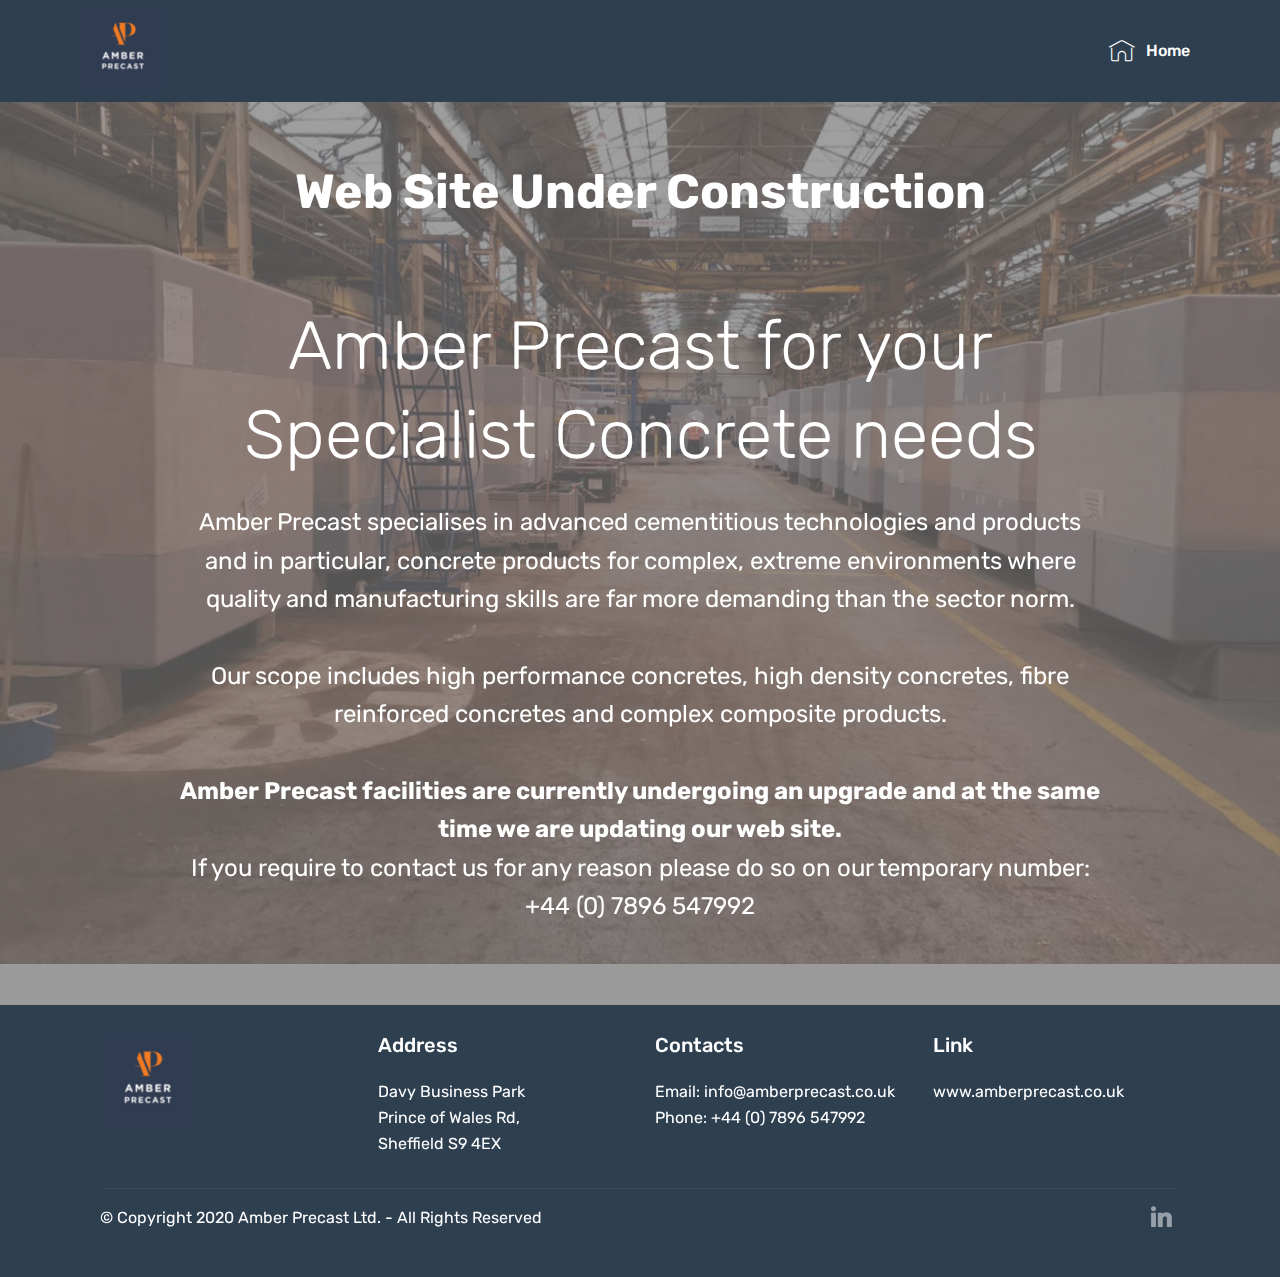
<file: index.html>
<!DOCTYPE html>
<html  >
<head>
  <!-- Site made with Mobirise Website Builder v4.11.6, https://mobirise.com -->
  <meta charset="UTF-8">
  <meta http-equiv="X-UA-Compatible" content="IE=edge">
  <meta name="generator" content="Mobirise v4.11.6, mobirise.com">
  <meta name="twitter:card" content="summary_large_image"/>
<meta name="twitter:image:src" content="assets/images/index-meta.jpg"/>
<meta property="og:image" content="assets/images/index-meta.jpg"/>
<meta name="twitter:title" content="Home"/>
<meta name="viewport" content="width=device-width, initial-scale=1, minimum-scale=1">
  <link rel="shortcut icon" href="assets/images/apl-logo-2-no-group-174x174.png" type="image/x-icon">
  <meta name="description" content="">
  
  <title>Home</title>
  <link rel="stylesheet" href="assets/web/assets/mobirise-icons/mobirise-icons.css">
  <link rel="stylesheet" href="assets/bootstrap/css/bootstrap.min.css">
  <link rel="stylesheet" href="assets/bootstrap/css/bootstrap-grid.min.css">
  <link rel="stylesheet" href="assets/bootstrap/css/bootstrap-reboot.min.css">
  <link rel="stylesheet" href="assets/socicon/css/styles.css">
  <link rel="stylesheet" href="assets/tether/tether.min.css">
  <link rel="stylesheet" href="assets/dropdown/css/style.css">
  <link rel="stylesheet" href="assets/theme/css/style.css">
  <link rel="preload" as="style" href="assets/mobirise/css/mbr-additional.css"><link rel="stylesheet" href="assets/mobirise/css/mbr-additional.css" type="text/css">
  
  
  
</head>
<body>
  <section class="menu cid-rN2fuoly5j" once="menu" id="menu1-h">

    

    <nav class="navbar navbar-expand beta-menu navbar-dropdown align-items-center navbar-toggleable-sm">
        <button class="navbar-toggler navbar-toggler-right" type="button" data-toggle="collapse" data-target="#navbarSupportedContent" aria-controls="navbarSupportedContent" aria-expanded="false" aria-label="Toggle navigation">
            <div class="hamburger">
                <span></span>
                <span></span>
                <span></span>
                <span></span>
            </div>
        </button>
        <div class="menu-logo">
            <div class="navbar-brand">
                <span class="navbar-logo">
                    
                         <img src="assets/images/apl-logo-2-no-group-174x174.png" alt="APL" title="Amber Precast" style="height: 5.4rem;">
                    
                </span>
                
            </div>
        </div>
        <div class="collapse navbar-collapse" id="navbarSupportedContent">
            <ul class="navbar-nav nav-dropdown nav-right" data-app-modern-menu="true"><li class="nav-item">
                    <a class="nav-link link text-white display-4" href="index.html">
                        <span class="mbri-home mbr-iconfont mbr-iconfont-btn"></span>Home</a>
                </li></ul>
            
        </div>
    </nav>
</section>

<section class="engine"><a href="https://mobirise.info/q">free responsive web templates</a></section><section class="cid-qTkA127IK8 mbr-fullscreen mbr-parallax-background" id="header2-1">

    

    <div class="mbr-overlay" style="opacity: 0.7; background-color: rgb(118, 118, 118);"></div>

    <div class="container align-center">
        <div class="row justify-content-md-center">
            <div class="mbr-white col-md-10">
                <h1 class="mbr-section-title mbr-bold pb-3 mbr-fonts-style display-2">
                    <br><br>Web Site Under Construction<br><br></h1>
                <h3 class="mbr-section-subtitle align-center mbr-light pb-3 mbr-fonts-style display-1">Amber Precast for your Specialist Concrete needs</h3>
                <p class="mbr-text pb-3 mbr-fonts-style display-5">Amber Precast specialises in advanced cementitious technologies and products and in particular, concrete products for complex, extreme environments where quality and manufacturing skills are far more demanding than the sector norm. <br><br>Our scope includes high performance concretes, high density concretes, fibre reinforced concretes and complex composite products.<br><br><strong>Amber Precast facilities are currently undergoing an upgrade and at the same time we are updating our web site.</strong><br>If you require to contact us for any reason please do so on our temporary number: +44 (0) 7896 547992
                </p>
                
            </div>
        </div>
    </div>
    
</section>

<section class="cid-qTkAaeaxX5" id="footer1-2">

    

    

    <div class="container">
        <div class="media-container-row content text-white">
            <div class="col-12 col-md-3">
                <div class="media-wrap">
                    <a href="page6.html">
                        <img src="assets/images/apl-logo-2-no-group-194x194.png" alt="Mobirise" title="">
                    </a>
                </div>
            </div>
            <div class="col-12 col-md-3 mbr-fonts-style display-7">
                <h5 class="pb-3">
                    Address
                </h5>
                <p class="mbr-text">Davy Business Park<br>Prince of Wales Rd, <br>Sheffield S9 4EX</p>
            </div>
            <div class="col-12 col-md-3 mbr-fonts-style display-7">
                <h5 class="pb-3">
                    Contacts
                </h5>
                <p class="mbr-text">
                    Email: info@amberprecast.co.uk&nbsp;<br>Phone: +44 (0) 7896 547992&nbsp;<br><br></p>
            </div>
            <div class="col-12 col-md-3 mbr-fonts-style display-7">
                <h5 class="pb-3">Link</h5>
                <p class="mbr-text">www.amberprecast.co.uk</p>
            </div>
        </div>
        <div class="footer-lower">
            <div class="media-container-row">
                <div class="col-sm-12">
                    <hr>
                </div>
            </div>
            <div class="media-container-row mbr-white">
                <div class="col-sm-6 copyright">
                    <p class="mbr-text mbr-fonts-style display-7">
                        © Copyright 2020 Amber Precast Ltd. - All Rights Reserved
                    </p>
                </div>
                <div class="col-md-6">
                    <div class="social-list align-right">
                        <div class="soc-item">
                            <a href="https://www.linkedin.com/company/amber-precast-ltd" target="_blank">
                                <span class="mbr-iconfont mbr-iconfont-social socicon-linkedin socicon"></span>
                            </a>
                        </div>
                        
                        
                        
                        
                        
                    </div>
                </div>
            </div>
        </div>
    </div>
</section>


  <script src="assets/web/assets/jquery/jquery.min.js"></script>
  <script src="assets/popper/popper.min.js"></script>
  <script src="assets/bootstrap/js/bootstrap.min.js"></script>
  <script src="assets/tether/tether.min.js"></script>
  <script src="assets/dropdown/js/nav-dropdown.js"></script>
  <script src="assets/dropdown/js/navbar-dropdown.js"></script>
  <script src="assets/touchswipe/jquery.touch-swipe.min.js"></script>
  <script src="assets/parallax/jarallax.min.js"></script>
  <script src="assets/smoothscroll/smooth-scroll.js"></script>
  <script src="assets/theme/js/script.js"></script>
  
  
</body>
</html>
</file>
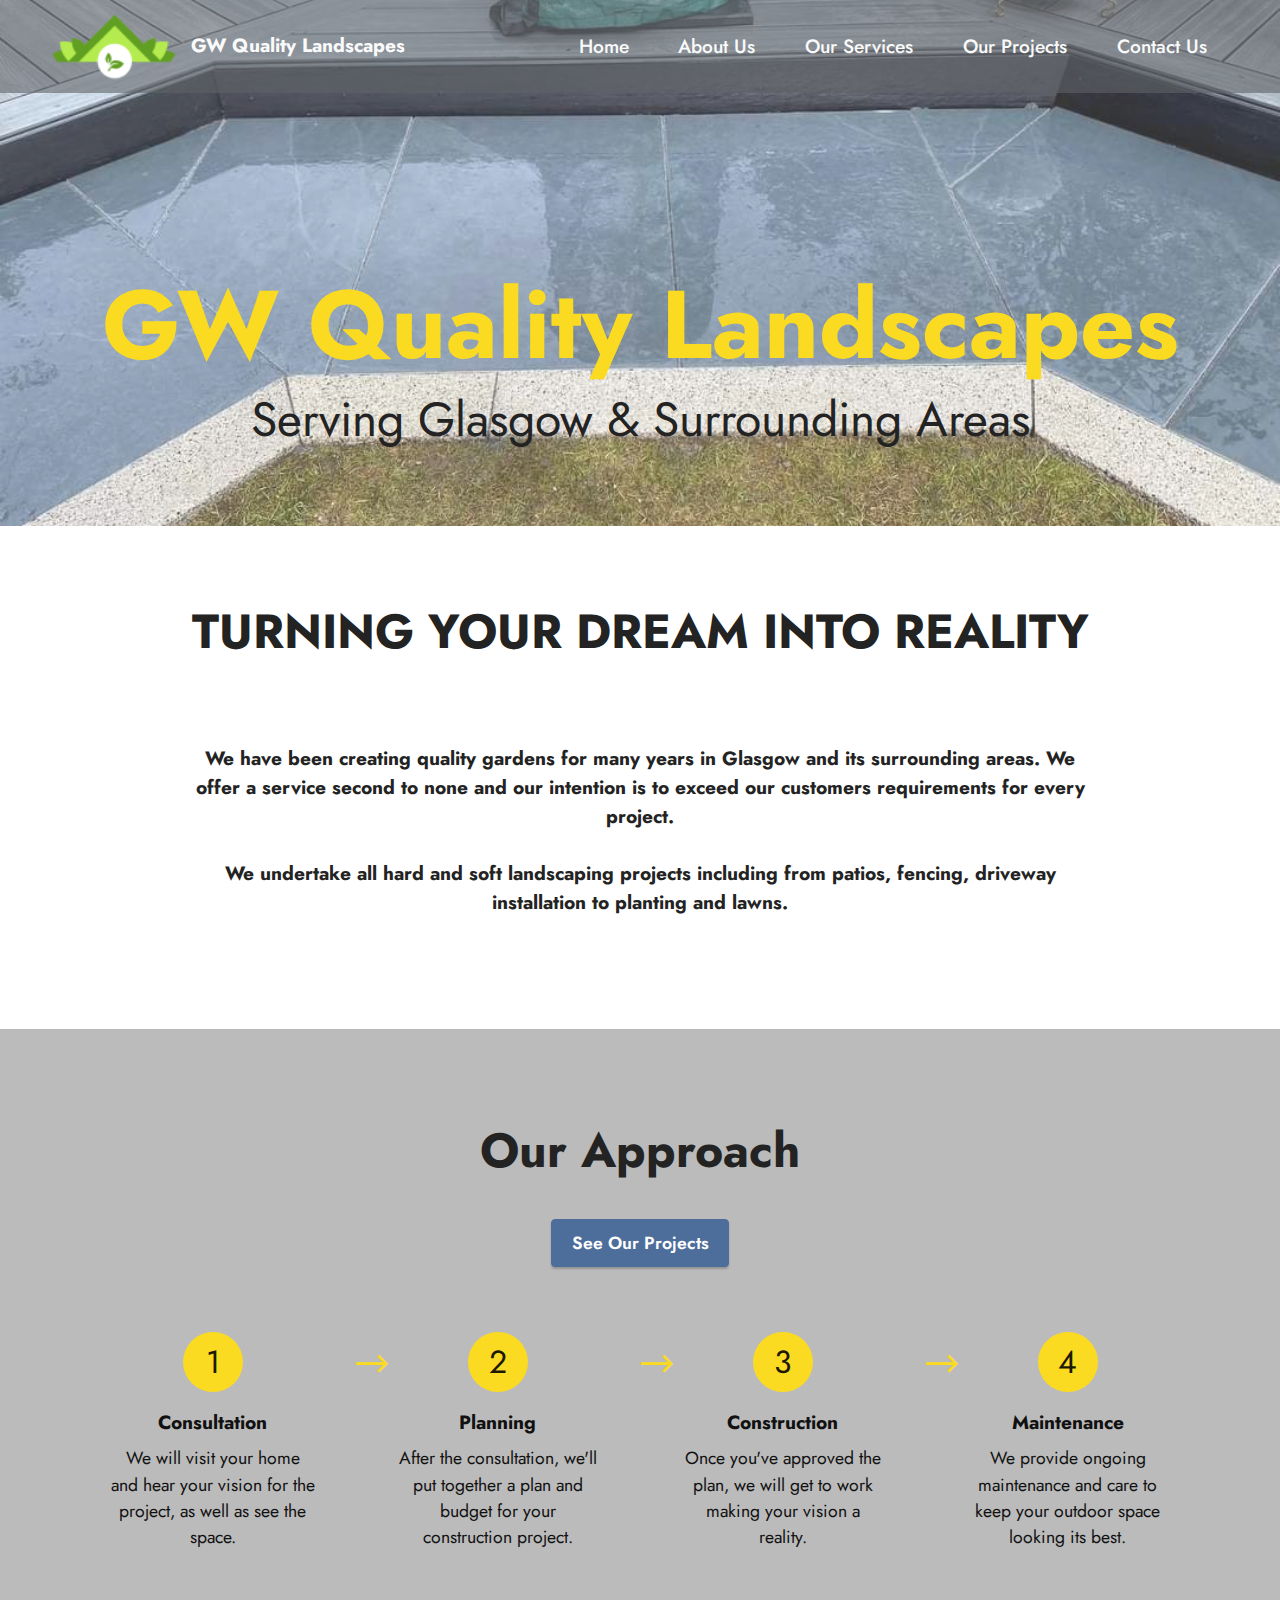
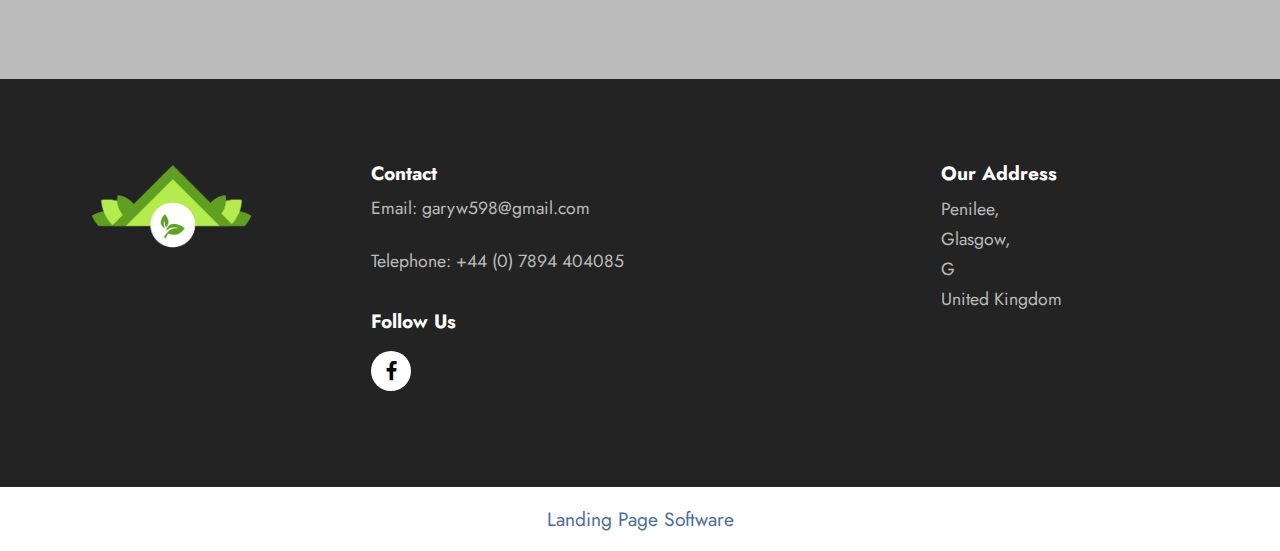
<file: Mobirise/index.html>
<!DOCTYPE html>
<html  >
<head>
  <!-- Site made with Mobirise Website Builder v5.9.6, https://mobirise.com -->
  <meta charset="UTF-8">
  <meta http-equiv="X-UA-Compatible" content="IE=edge">
  <meta name="generator" content="Mobirise v5.9.6, mobirise.com">
  <meta name="viewport" content="width=device-width, initial-scale=1, minimum-scale=1">
  <link rel="shortcut icon" href="assets/images/picture2-96x53.png" type="image/x-icon">
  <meta name="description" content="">
  
  
  <title>Home</title>
  <link rel="stylesheet" href="assets/web/assets/mobirise-icons2/mobirise2.css">
  <link rel="stylesheet" href="assets/bootstrap/css/bootstrap.min.css">
  <link rel="stylesheet" href="assets/bootstrap/css/bootstrap-grid.min.css">
  <link rel="stylesheet" href="assets/bootstrap/css/bootstrap-reboot.min.css">
  <link rel="stylesheet" href="assets/dropdown/css/style.css">
  <link rel="stylesheet" href="assets/socicon/css/styles.css">
  <link rel="stylesheet" href="assets/theme/css/style.css">
  <link rel="preload" href="https://fonts.googleapis.com/css?family=Jost:100,200,300,400,500,600,700,800,900,100i,200i,300i,400i,500i,600i,700i,800i,900i&display=swap" as="style" onload="this.onload=null;this.rel='stylesheet'">
  <noscript><link rel="stylesheet" href="https://fonts.googleapis.com/css?family=Jost:100,200,300,400,500,600,700,800,900,100i,200i,300i,400i,500i,600i,700i,800i,900i&display=swap"></noscript>
  <link rel="preload" as="style" href="assets/mobirise/css/mbr-additional.css"><link rel="stylesheet" href="assets/mobirise/css/mbr-additional.css" type="text/css">

  
  
  
</head>
<body>
  
  <section data-bs-version="5.1" class="menu menu1 cid-sFGMsvHDIa" once="menu" id="menu1-1">
    

    <nav class="navbar navbar-dropdown navbar-expand-lg">
        <div class="container-fluid">
            <div class="navbar-brand">
                <span class="navbar-logo">
                    <a href="https://mobiri.se">
                        <img src="assets/images/picture2-96x53.png" alt="Mobirise Website Builder" style="height: 4.5rem;">
                    </a>
                </span>
                <span class="navbar-caption-wrap"><a class="navbar-caption text-white display-7" href="https://mobiri.se">GW Quality Landscapes</a></span>
            </div>
            <button class="navbar-toggler" type="button" data-toggle="collapse" data-bs-toggle="collapse" data-target="#navbarSupportedContent" data-bs-target="#navbarSupportedContent" aria-controls="navbarNavAltMarkup" aria-expanded="false" aria-label="Toggle navigation">
                <div class="hamburger">
                    <span></span>
                    <span></span>
                    <span></span>
                    <span></span>
                </div>
            </button>
            <div class="collapse navbar-collapse" id="navbarSupportedContent">
                <ul class="navbar-nav nav-dropdown nav-right" data-app-modern-menu="true"><li class="nav-item"><a class="nav-link link text-white text-primary display-7" href="index.html">Home</a></li><li class="nav-item"><a class="nav-link link text-white text-primary display-7" href="page1.html">About Us</a></li>
                    <li class="nav-item"><a class="nav-link link text-white text-primary display-7" href="page2.html">Our Services</a></li><li class="nav-item"><a class="nav-link link text-white text-primary display-7" href="page3.html">Our Projects</a></li>
                    <li class="nav-item"><a class="nav-link link text-white text-primary display-7" href="page4.html">Contact Us</a>
                    </li></ul>
                
                
            </div>
        </div>
    </nav>
</section>

<section data-bs-version="5.1" class="header1 cid-sFGMfPD7iT" id="header1-0">

    

    <div class="mbr-overlay" style="opacity: 0.2; background-color: rgb(255, 255, 255);"></div>

    <div class="container-fluid">
        <div class="row justify-content-center">
            <div class="col-12 col-lg-11">
                <h1 class="mbr-section-title mbr-fonts-style mb-3 display-1"><strong>GW Quality Landscapes</strong></h1>
                <h2 class="mbr-section-subtitle mbr-fonts-style mb-3 display-2">
                        Serving Glasgow &amp; Surrounding Areas</h2>
                
                
            </div>
        </div>
    </div>
</section>

<section data-bs-version="5.1" class="content4 cid-tSgPnndOsS" id="content4-0">
    

    
    
    <div class="container">
        <div class="row justify-content-center">
            <div class="title col-md-12 col-lg-10">
                <h3 class="mbr-section-title mbr-fonts-style align-center mb-4 display-2"><strong>TURNING YOUR DREAM INTO REALITY</strong><div><br></div></h3>
                <h4 class="mbr-section-subtitle align-center mbr-fonts-style mb-4 display-7"><strong>We have been creating quality gardens for many years in Glasgow and its surrounding areas. We offer a service second to none and our intention is to exceed our customers requirements for every project.<br><br>We undertake all hard and soft landscaping projects including from patios, fencing, driveway installation to planting and lawns.</strong></h4>
                
            </div>
        </div>
    </div>
</section>

<section data-bs-version="5.1" class="features24 cid-tSgVAAYzke" id="features24-9">

    

    
    
    <div class="container">
        <div class="row justify-content-center">
            <div class="col-12">
                <div class="card-wrapper mb-4">
                    <div class="card-box align-center">
                        <h4 class="card-title mbr-fonts-style mb-4 display-2">
                            <strong>Our Approach</strong></h4>
                        
                        <div class="mbr-section-btn"><a class="btn btn-primary display-4" href="page3.html">See Our Projects</a></div>
                    </div>
                </div>
            </div>
            <div class="col-12 col-md-6 col-lg-3">
                <div class="item first mbr-flex p-4">
                    <div class="icon-wrap w-100">
                        <div class="icon-box">
                            <span class="step-number mbr-fonts-style display-5">1</span>
                        </div>
                    </div>

                    <div class="text-box">
                        <h4 class="icon-title card-title mbr-black mbr-fonts-style display-7">
                            <strong>Consultation</strong></h4>
                        <h5 class="mbr-text mbr-black mbr-fonts-style display-4">We will visit your home and hear your vision for the project, as well as see the space.</h5>
                    </div>
                </div>
                <!-- <span mbr-icon class="mbr-iconfont mobi-mbri-devices mobi-mbri"></span> -->
            </div>
            <div class="col-12 col-md-6 col-lg-3">
                <div class="item mbr-flex p-4">
                    <div class="icon-wrap w-100">
                        <div class="icon-box">
                            <span class="step-number mbr-fonts-style display-5">2</span>
                        </div>
                    </div>
                    <div class="text-box">
                        <h4 class="icon-title card-title mbr-black mbr-fonts-style display-7"><strong>Planning</strong>
                        </h4>
                        <h5 class="mbr-text mbr-black mbr-fonts-style display-4">After the consultation, we'll put together a plan and budget for your construction project.</h5>
                    </div>
                </div>
            </div>
            <div class="col-12 col-md-6 col-lg-3">
                <div class="item mbr-flex p-4">
                    <div class="icon-wrap w-100">
                        <div class="icon-box">
                            <span class="step-number mbr-fonts-style display-5">3</span>
                        </div>
                    </div>
                    <div class="text-box">
                        <h4 class="icon-title card-title mbr-black mbr-fonts-style display-7">
                            <strong>Construction</strong></h4>
                        <h5 class="mbr-text mbr-black mbr-fonts-style display-4">Once you've approved the plan, we will get to work making your vision a reality.</h5>
                    </div>
                </div>
            </div>
            <div class="col-12 col-md-6 col-lg-3">
                <div class="item mbr-flex p-4">
                    <div class="icon-wrap w-100">
                        <div class="icon-box">
                            <span class="step-number mbr-fonts-style display-5">4</span>
                        </div>
                    </div>
                    <div class="text-box">
                        <h4 class="icon-title card-title mbr-black mbr-fonts-style display-7">
                            <strong>Maintenance</strong></h4>
                        <h5 class="mbr-text mbr-black mbr-fonts-style display-4">We provide ongoing maintenance and care to keep your outdoor space looking its best.</h5>
                    </div>
                </div>
            </div>
            
            
            
            
        </div>
    </div>
</section>

<section data-bs-version="5.1" class="footer4 cid-tSgRLJwLsU" once="footers" id="footer4-3">

    

    
    
    <div class="container">
        <div class="row mbr-white">
            <div class="col-6 col-lg-3">
                <div class="media-wrap col-md-8 col-12">
                    <a href="https://mobiri.se/">
                        <img src="assets/images/picture2-397x219.png" alt="Mobirise Website Builder">
                    </a>
                </div>
            </div>
            <div class="col-12 col-md-6 col-lg-3">
                <h5 class="mbr-section-subtitle mbr-fonts-style mb-2 display-7">
                    <strong>Contact</strong></h5>
                <p class="mbr-text mbr-fonts-style mb-4 display-4">Email: garyw598@gmail.com<br><br>Telephone: +44 (0) 7894 404085<br></p>
                <h5 class="mbr-section-subtitle mbr-fonts-style mb-3 display-7">
                    <strong>Follow Us</strong>
                </h5>
                <div class="social-row display-7">
                    <div class="soc-item">
                        <a href="https://twitter.com/mobirise" target="_blank">
                            <span class="mbr-iconfont socicon socicon-facebook"></span>
                        </a>
                    </div>
                    
                    
                    
                </div>
            </div>
            <div class="col-12 col-md-6 col-lg-3">
                <h5 class="mbr-section-subtitle mbr-fonts-style mb-2 display-7"></h5>
                <ul class="list mbr-fonts-style display-4">
                    <li class="mbr-text item-wrap"><br></li>
                </ul>
            </div>
            <div class="col-12 col-md-6 col-lg-3">
                <h5 class="mbr-section-subtitle mbr-fonts-style mb-2 display-7">
                    <strong>Our Address</strong></h5>
                <ul class="list mbr-fonts-style display-4">
                    <li class="mbr-text item-wrap">Penilee,</li><li class="mbr-text item-wrap">Glasgow,</li><li class="mbr-text item-wrap">G</li><li class="mbr-text item-wrap">United Kingdom</li>
                </ul>
            </div>
            
        </div>
    </div>
</section><section class="display-7" style="padding: 0;align-items: center;justify-content: center;flex-wrap: wrap;    align-content: center;display: flex;position: relative;height: 4rem;"><a href="https://mobiri.se/1600516" style="flex: 1 1;height: 4rem;position: absolute;width: 100%;z-index: 1;"><img alt="" style="height: 4rem;" src="[data-uri]"></a><p style="margin: 0;text-align: center;" class="display-7">&#8204;</p><a style="z-index:1" href="https://mobirise.com/builder/landing-page-software.html">Landing Page Software</a></section><script src="assets/bootstrap/js/bootstrap.bundle.min.js"></script>  <script src="assets/smoothscroll/smooth-scroll.js"></script>  <script src="assets/ytplayer/index.js"></script>  <script src="assets/dropdown/js/navbar-dropdown.js"></script>  <script src="assets/theme/js/script.js"></script>  
  
  
</body>
</html>
</file>
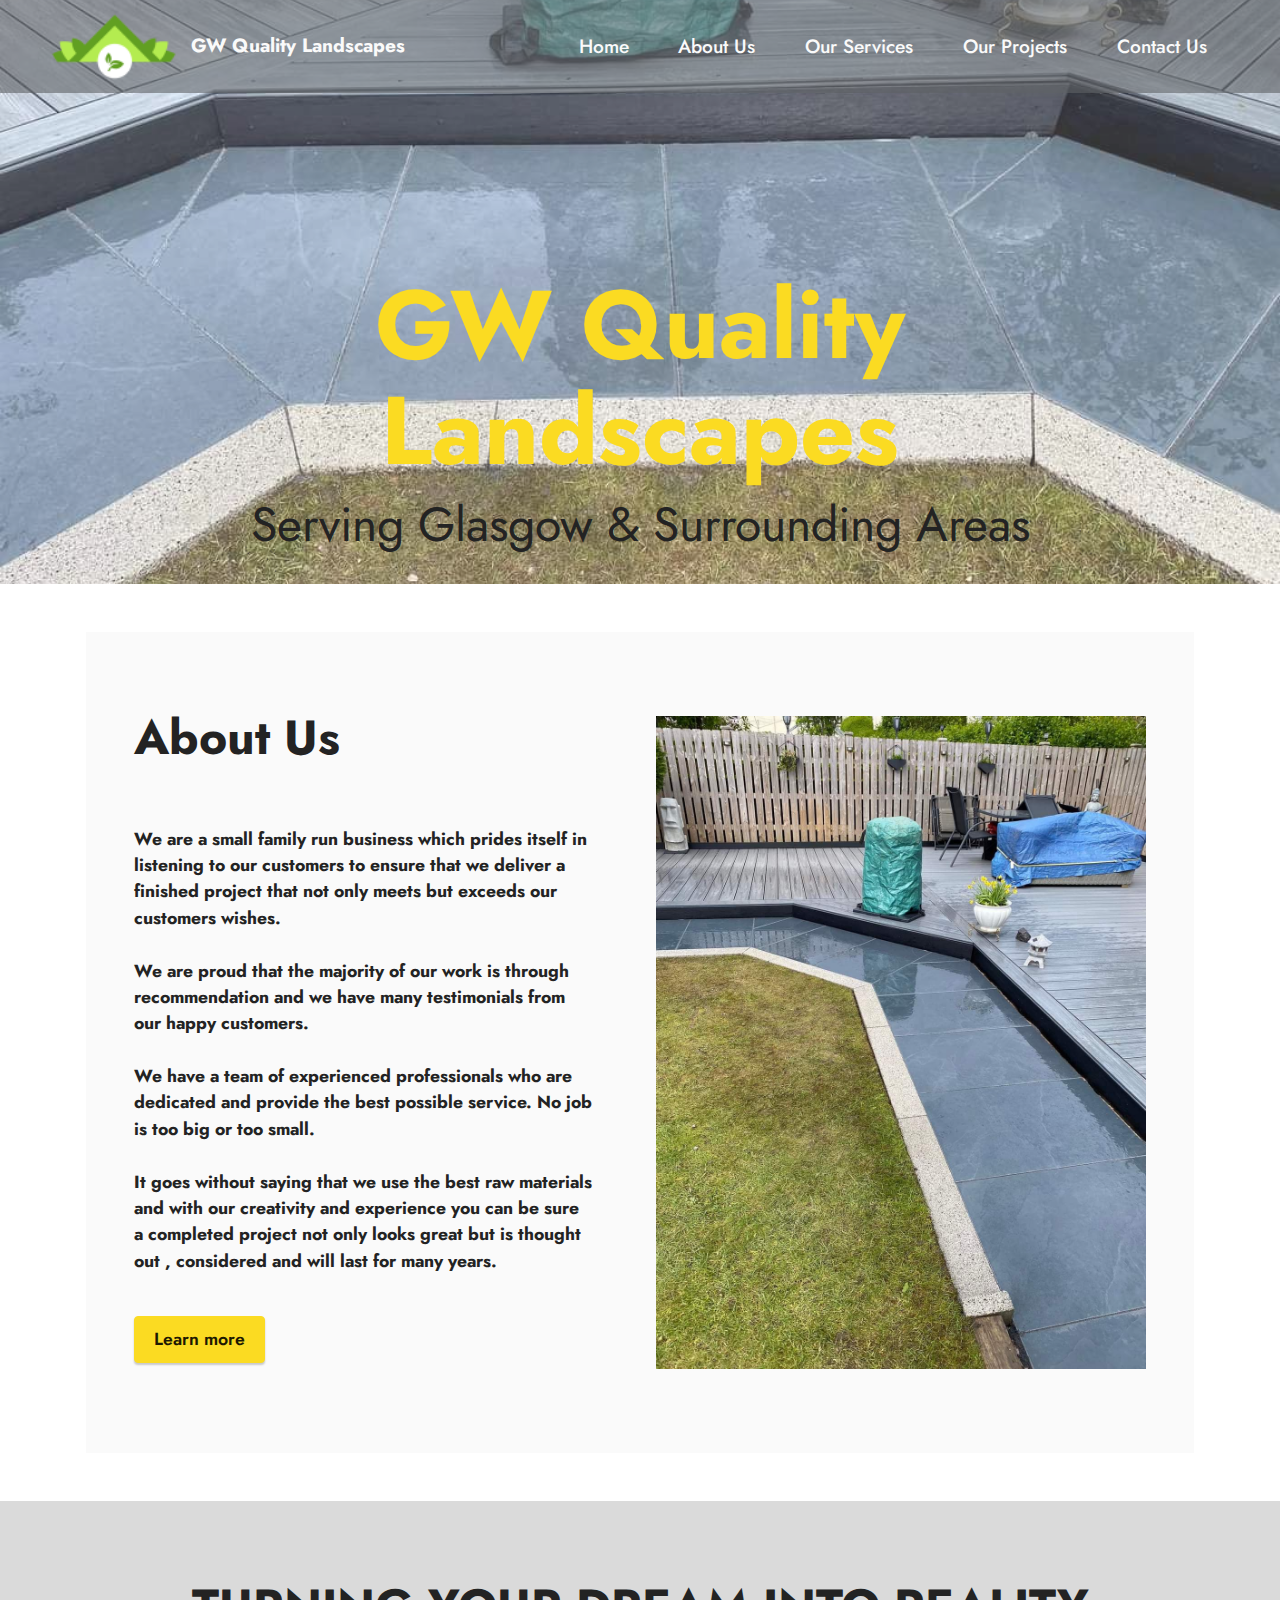
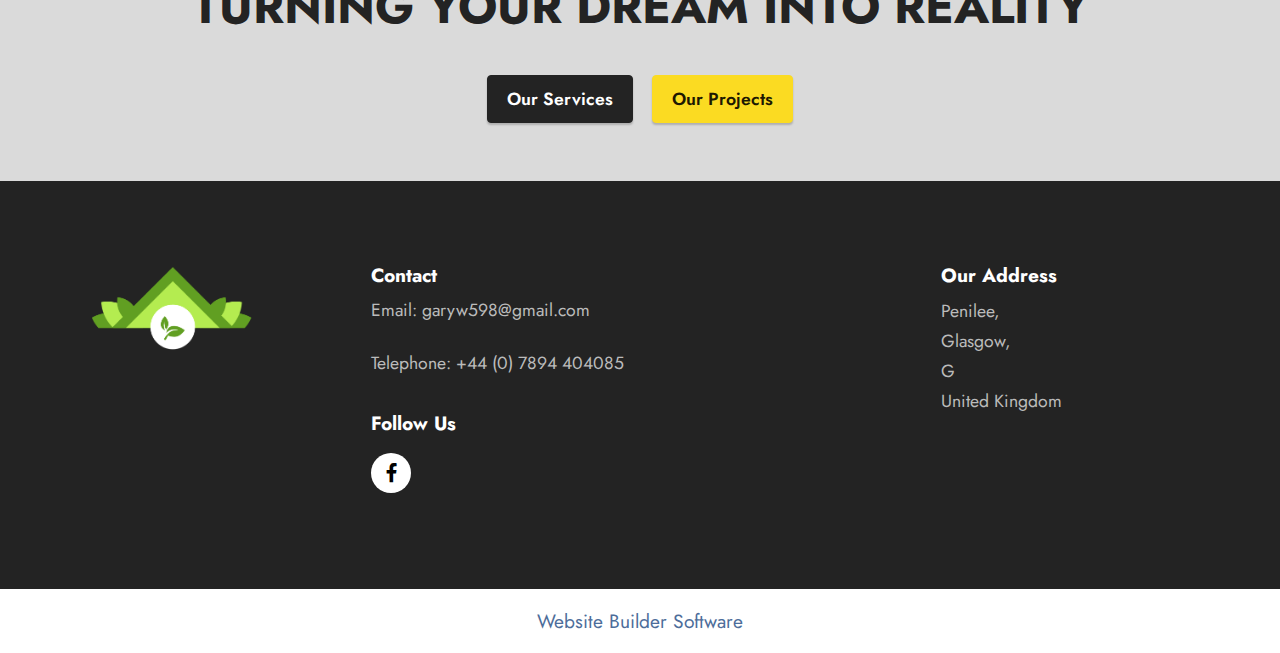
<file: Mobirise/page1.html>
<!DOCTYPE html>
<html  >
<head>
  <!-- Site made with Mobirise Website Builder v5.9.6, https://mobirise.com -->
  <meta charset="UTF-8">
  <meta http-equiv="X-UA-Compatible" content="IE=edge">
  <meta name="generator" content="Mobirise v5.9.6, mobirise.com">
  <meta name="viewport" content="width=device-width, initial-scale=1, minimum-scale=1">
  <link rel="shortcut icon" href="assets/images/picture2-96x53.png" type="image/x-icon">
  <meta name="description" content="">
  
  
  <title>About Us</title>
  <link rel="stylesheet" href="assets/bootstrap/css/bootstrap.min.css">
  <link rel="stylesheet" href="assets/bootstrap/css/bootstrap-grid.min.css">
  <link rel="stylesheet" href="assets/bootstrap/css/bootstrap-reboot.min.css">
  <link rel="stylesheet" href="assets/dropdown/css/style.css">
  <link rel="stylesheet" href="assets/socicon/css/styles.css">
  <link rel="stylesheet" href="assets/theme/css/style.css">
  <link rel="preload" href="https://fonts.googleapis.com/css?family=Jost:100,200,300,400,500,600,700,800,900,100i,200i,300i,400i,500i,600i,700i,800i,900i&display=swap" as="style" onload="this.onload=null;this.rel='stylesheet'">
  <noscript><link rel="stylesheet" href="https://fonts.googleapis.com/css?family=Jost:100,200,300,400,500,600,700,800,900,100i,200i,300i,400i,500i,600i,700i,800i,900i&display=swap"></noscript>
  <link rel="preload" as="style" href="assets/mobirise/css/mbr-additional.css"><link rel="stylesheet" href="assets/mobirise/css/mbr-additional.css" type="text/css">

  
  
  
</head>
<body>
  
  <section data-bs-version="5.1" class="menu menu1 cid-tSgSkDzLhV" once="menu" id="menu1-4">
    

    <nav class="navbar navbar-dropdown navbar-expand-lg">
        <div class="container-fluid">
            <div class="navbar-brand">
                <span class="navbar-logo">
                    <a href="https://mobiri.se">
                        <img src="assets/images/picture2-96x53.png" alt="Mobirise Website Builder" style="height: 4.5rem;">
                    </a>
                </span>
                <span class="navbar-caption-wrap"><a class="navbar-caption text-white display-7" href="https://mobiri.se">GW Quality Landscapes</a></span>
            </div>
            <button class="navbar-toggler" type="button" data-toggle="collapse" data-bs-toggle="collapse" data-target="#navbarSupportedContent" data-bs-target="#navbarSupportedContent" aria-controls="navbarNavAltMarkup" aria-expanded="false" aria-label="Toggle navigation">
                <div class="hamburger">
                    <span></span>
                    <span></span>
                    <span></span>
                    <span></span>
                </div>
            </button>
            <div class="collapse navbar-collapse" id="navbarSupportedContent">
                <ul class="navbar-nav nav-dropdown nav-right" data-app-modern-menu="true"><li class="nav-item"><a class="nav-link link text-white text-primary display-7" href="index.html">Home</a></li><li class="nav-item"><a class="nav-link link text-white text-primary display-7" href="page1.html">About Us</a></li>
                    <li class="nav-item"><a class="nav-link link text-white text-primary display-7" href="page2.html">Our Services</a></li><li class="nav-item"><a class="nav-link link text-white text-primary display-7" href="page3.html">Our Projects</a></li>
                    <li class="nav-item"><a class="nav-link link text-white text-primary display-7" href="page4.html">Contact Us</a>
                    </li></ul>
                
                
            </div>
        </div>
    </nav>
</section>

<section data-bs-version="5.1" class="header1 cid-tSgSkEzs8x" id="header1-5">

    

    <div class="mbr-overlay" style="opacity: 0.2; background-color: rgb(255, 255, 255);"></div>

    <div class="container-fluid">
        <div class="row justify-content-center">
            <div class="col-12 col-lg-10">
                <h1 class="mbr-section-title mbr-fonts-style mb-3 display-1"><strong>GW Quality Landscapes</strong></h1>
                <h2 class="mbr-section-subtitle mbr-fonts-style mb-3 display-2">
                        Serving Glasgow &amp; Surrounding Areas</h2>
                <p class="mbr-text mbr-fonts-style display-7"></p>
                
            </div>
        </div>
    </div>
</section>

<section data-bs-version="5.1" class="features16 cid-tSmz5Gar6B" id="features16-k">

    

    
    
    <div class="container">
        <div class="content-wrapper">
            <div class="row align-items-center">
                <div class="col-12 col-lg">
                    <div class="text-wrapper">
                        <h6 class="card-title mbr-fonts-style display-2">
                            <strong>About Us</strong></h6>
                        <p class="mbr-text mbr-fonts-style mb-4 display-4"><strong><br></strong><br><strong>We are a small family run business which prides itself in listening to our customers to ensure that we deliver a finished project that not only meets but exceeds our customers wishes.
<br>
<br>We are proud that the majority of our work is through recommendation and we have many testimonials from our happy customers.
<br>
<br>We have a team of experienced professionals who are dedicated and provide the best possible service. No job is too big or too small.
<br>
<br>It goes without saying that we use the best raw materials and with our creativity and experience you can be sure a completed project not only looks great but is thought out , considered and will last for many years.</strong></p>
                        <div class="mbr-section-btn mt-3"><a class="btn btn-warning display-4" href="page2.html">Learn more</a></div>
                    </div>
                </div>
                <div class="col-12 col-lg-6">
                    <div class="image-wrapper">
                        <img src="assets/images/facebook-1696329482094-7114921532066708000-1080x1440.jpg" alt="Mobirise Website Builder">
                    </div>
                </div>
            </div>
        </div>
    </div>
</section>

<section data-bs-version="5.1" class="content4 cid-tSgSkFg1on" id="content4-6">
    

    
    
    <div class="container">
        <div class="row justify-content-center">
            <div class="title col-md-12 col-lg-10">
                <h3 class="mbr-section-title mbr-fonts-style align-center mb-4 display-2"><strong>TURNING YOUR DREAM INTO REALITY</strong></h3>
                
                <div class="mbr-section-btn align-center"><a class="btn btn-black display-4" href="page2.html">Our Services</a>
                    <a class="btn btn-warning display-4" href="page3.html">Our Projects</a></div>
            </div>
        </div>
    </div>
</section>

<section data-bs-version="5.1" class="footer4 cid-tSgSkGrxf9" once="footers" id="footer4-7">

    

    
    
    <div class="container">
        <div class="row mbr-white">
            <div class="col-6 col-lg-3">
                <div class="media-wrap col-md-8 col-12">
                    <a href="https://mobiri.se/">
                        <img src="assets/images/picture2-397x219.png" alt="Mobirise Website Builder">
                    </a>
                </div>
            </div>
            <div class="col-12 col-md-6 col-lg-3">
                <h5 class="mbr-section-subtitle mbr-fonts-style mb-2 display-7">
                    <strong>Contact</strong></h5>
                <p class="mbr-text mbr-fonts-style mb-4 display-4">Email: garyw598@gmail.com<br><br>Telephone: +44 (0) 7894 404085<br></p>
                <h5 class="mbr-section-subtitle mbr-fonts-style mb-3 display-7">
                    <strong>Follow Us</strong>
                </h5>
                <div class="social-row display-7">
                    <div class="soc-item">
                        <a href="https://twitter.com/mobirise" target="_blank">
                            <span class="mbr-iconfont socicon socicon-facebook"></span>
                        </a>
                    </div>
                    
                    
                    
                </div>
            </div>
            <div class="col-12 col-md-6 col-lg-3">
                <h5 class="mbr-section-subtitle mbr-fonts-style mb-2 display-7"></h5>
                <ul class="list mbr-fonts-style display-4">
                    <li class="mbr-text item-wrap"><br></li>
                </ul>
            </div>
            <div class="col-12 col-md-6 col-lg-3">
                <h5 class="mbr-section-subtitle mbr-fonts-style mb-2 display-7">
                    <strong>Our Address</strong></h5>
                <ul class="list mbr-fonts-style display-4">
                    <li class="mbr-text item-wrap">Penilee,</li><li class="mbr-text item-wrap">Glasgow,</li><li class="mbr-text item-wrap">G</li><li class="mbr-text item-wrap">United Kingdom</li>
                </ul>
            </div>
            
        </div>
    </div>
</section><section class="display-7" style="padding: 0;align-items: center;justify-content: center;flex-wrap: wrap;    align-content: center;display: flex;position: relative;height: 4rem;"><a href="https://mobiri.se/1600516" style="flex: 1 1;height: 4rem;position: absolute;width: 100%;z-index: 1;"><img alt="" style="height: 4rem;" src="[data-uri]"></a><p style="margin: 0;text-align: center;" class="display-7">&#8204;</p><a style="z-index:1" href="https://mobirise.com"> Website Builder Software</a></section><script src="assets/bootstrap/js/bootstrap.bundle.min.js"></script>  <script src="assets/smoothscroll/smooth-scroll.js"></script>  <script src="assets/ytplayer/index.js"></script>  <script src="assets/dropdown/js/navbar-dropdown.js"></script>  <script src="assets/theme/js/script.js"></script>  
  
  
</body>
</html>
</file>
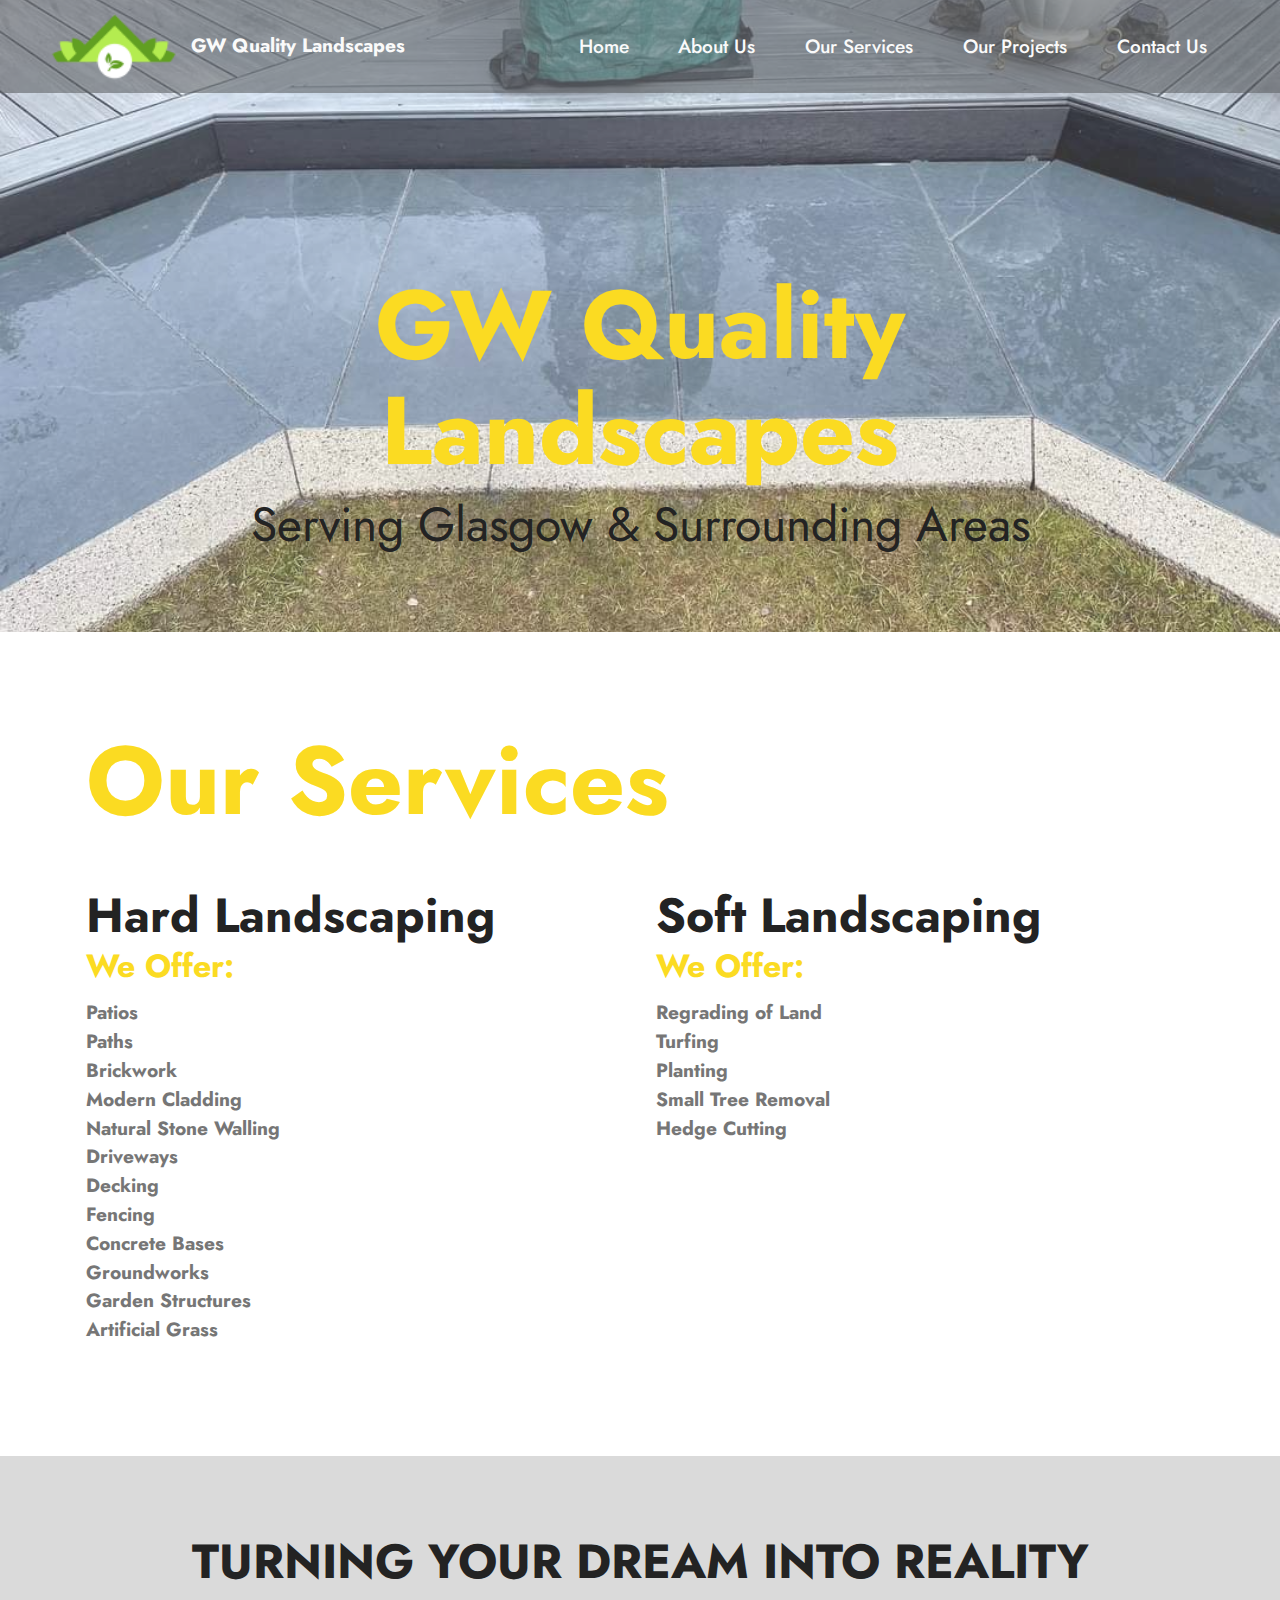
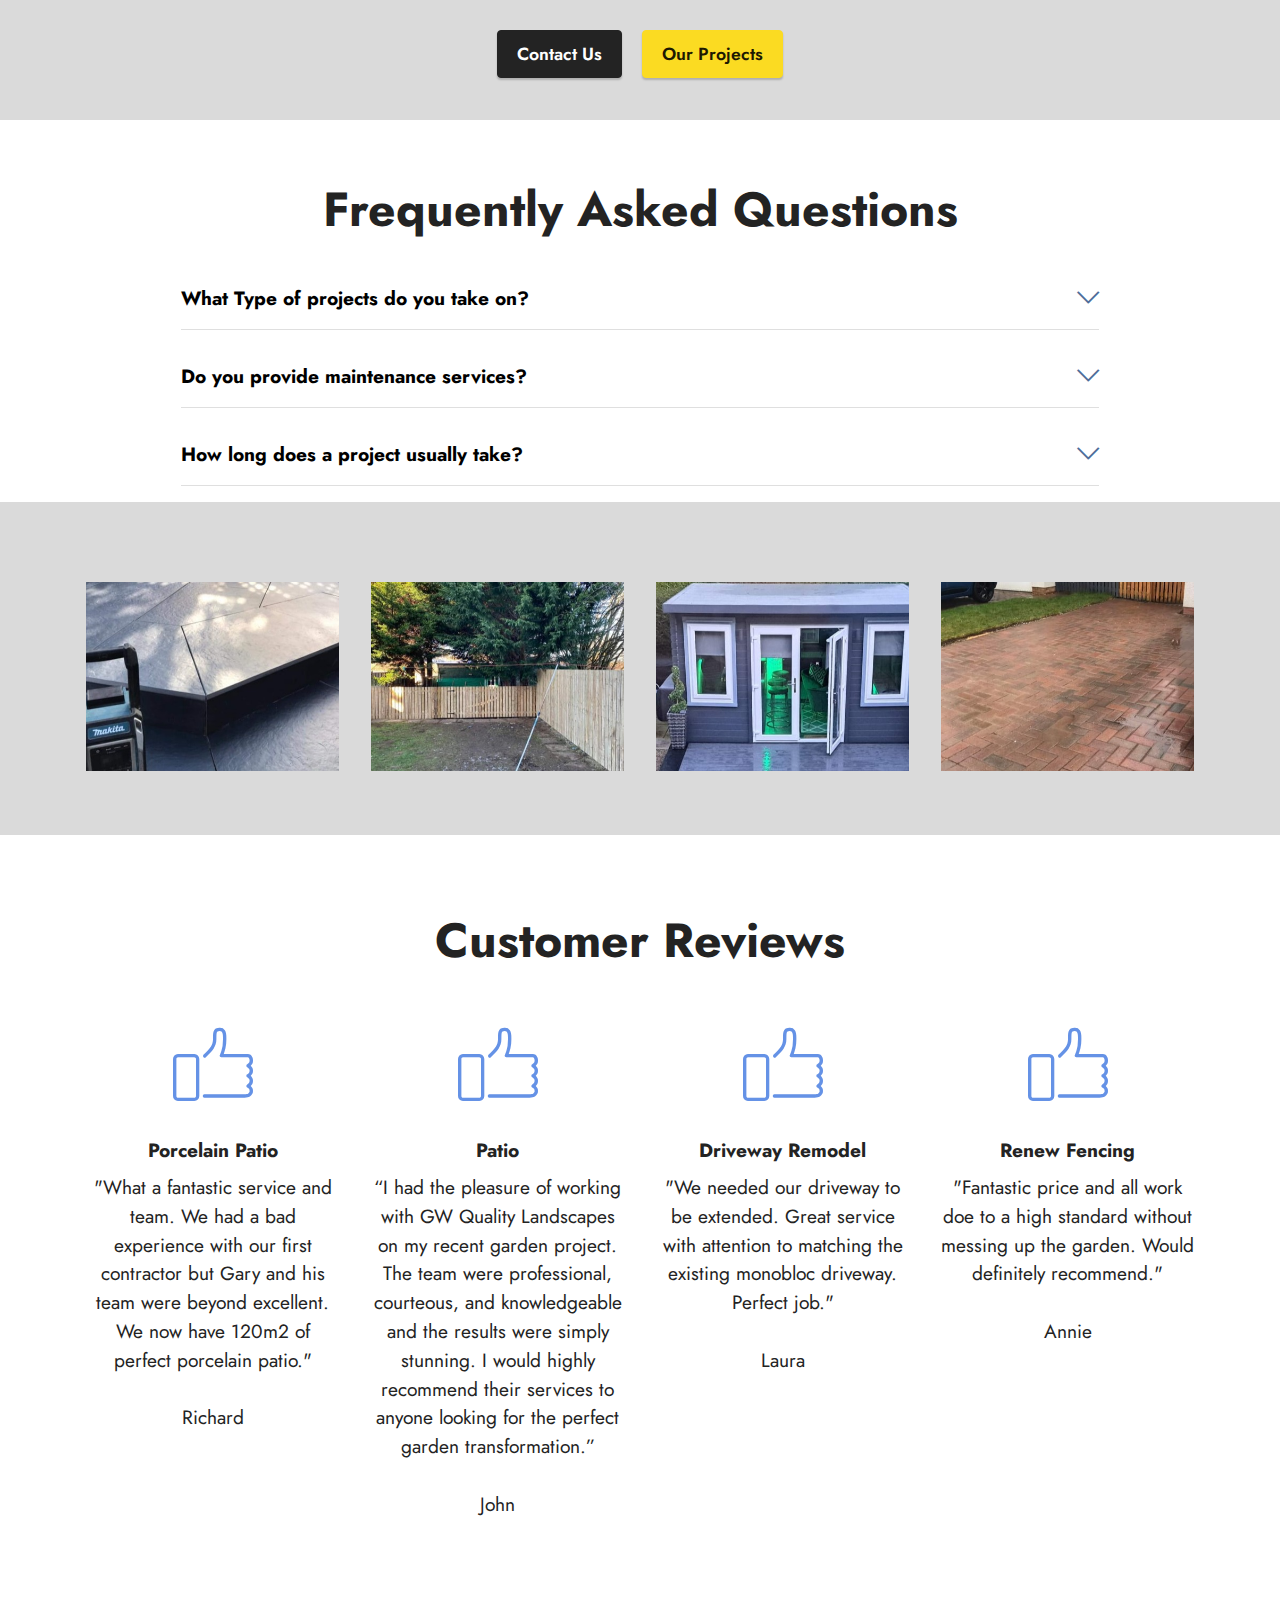
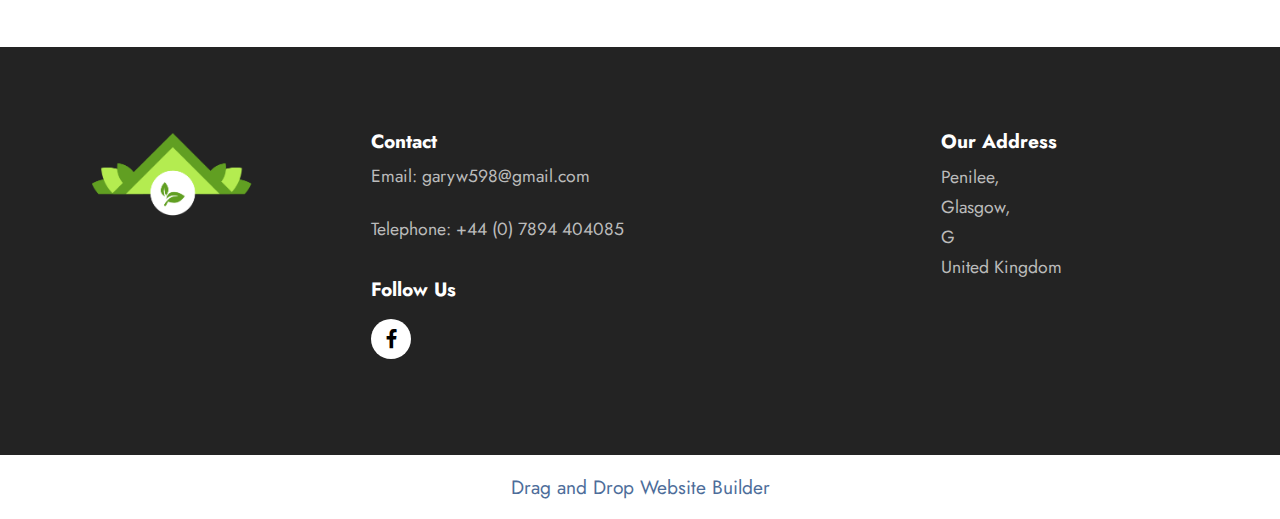
<file: Mobirise/page2.html>
<!DOCTYPE html>
<html  >
<head>
  <!-- Site made with Mobirise Website Builder v5.9.6, https://mobirise.com -->
  <meta charset="UTF-8">
  <meta http-equiv="X-UA-Compatible" content="IE=edge">
  <meta name="generator" content="Mobirise v5.9.6, mobirise.com">
  <meta name="viewport" content="width=device-width, initial-scale=1, minimum-scale=1">
  <link rel="shortcut icon" href="assets/images/picture2-96x53.png" type="image/x-icon">
  <meta name="description" content="">
  
  
  <title>Our Services</title>
  <link rel="stylesheet" href="assets/web/assets/mobirise-icons2/mobirise2.css">
  <link rel="stylesheet" href="assets/web/assets/mobirise-icons/mobirise-icons.css">
  <link rel="stylesheet" href="assets/bootstrap/css/bootstrap.min.css">
  <link rel="stylesheet" href="assets/bootstrap/css/bootstrap-grid.min.css">
  <link rel="stylesheet" href="assets/bootstrap/css/bootstrap-reboot.min.css">
  <link rel="stylesheet" href="assets/dropdown/css/style.css">
  <link rel="stylesheet" href="assets/socicon/css/styles.css">
  <link rel="stylesheet" href="assets/theme/css/style.css">
  <link rel="preload" href="https://fonts.googleapis.com/css?family=Jost:100,200,300,400,500,600,700,800,900,100i,200i,300i,400i,500i,600i,700i,800i,900i&display=swap" as="style" onload="this.onload=null;this.rel='stylesheet'">
  <noscript><link rel="stylesheet" href="https://fonts.googleapis.com/css?family=Jost:100,200,300,400,500,600,700,800,900,100i,200i,300i,400i,500i,600i,700i,800i,900i&display=swap"></noscript>
  <link rel="preload" as="style" href="assets/mobirise/css/mbr-additional.css"><link rel="stylesheet" href="assets/mobirise/css/mbr-additional.css" type="text/css">

  
  
  
</head>
<body>
  
  <section data-bs-version="5.1" class="menu menu1 cid-tSgX9O9bTG" once="menu" id="menu1-a">
    

    <nav class="navbar navbar-dropdown navbar-expand-lg">
        <div class="container-fluid">
            <div class="navbar-brand">
                <span class="navbar-logo">
                    <a href="https://mobiri.se">
                        <img src="assets/images/picture2-96x53.png" alt="Mobirise Website Builder" style="height: 4.5rem;">
                    </a>
                </span>
                <span class="navbar-caption-wrap"><a class="navbar-caption text-white display-7" href="https://mobiri.se">GW Quality Landscapes</a></span>
            </div>
            <button class="navbar-toggler" type="button" data-toggle="collapse" data-bs-toggle="collapse" data-target="#navbarSupportedContent" data-bs-target="#navbarSupportedContent" aria-controls="navbarNavAltMarkup" aria-expanded="false" aria-label="Toggle navigation">
                <div class="hamburger">
                    <span></span>
                    <span></span>
                    <span></span>
                    <span></span>
                </div>
            </button>
            <div class="collapse navbar-collapse" id="navbarSupportedContent">
                <ul class="navbar-nav nav-dropdown nav-right" data-app-modern-menu="true"><li class="nav-item"><a class="nav-link link text-white text-primary display-7" href="index.html">Home</a></li><li class="nav-item"><a class="nav-link link text-white text-primary display-7" href="page1.html">About Us</a></li>
                    <li class="nav-item"><a class="nav-link link text-white text-primary display-7" href="page2.html">Our Services</a></li><li class="nav-item"><a class="nav-link link text-white text-primary display-7" href="page3.html">Our Projects</a></li>
                    <li class="nav-item"><a class="nav-link link text-white text-primary display-7" href="page4.html">Contact Us</a>
                    </li></ul>
                
                
            </div>
        </div>
    </nav>
</section>

<section data-bs-version="5.1" class="header1 cid-tSgX9P3orB" id="header1-b">

    

    <div class="mbr-overlay" style="opacity: 0.2; background-color: rgb(255, 255, 255);"></div>

    <div class="container-fluid">
        <div class="row justify-content-center">
            <div class="col-12 col-lg-10">
                <h1 class="mbr-section-title mbr-fonts-style mb-3 display-1"><strong>GW Quality Landscapes</strong></h1>
                <h2 class="mbr-section-subtitle mbr-fonts-style mb-3 display-2">
                        Serving Glasgow &amp; Surrounding Areas</h2>
                
                
            </div>
        </div>
    </div>
</section>

<section data-bs-version="5.1" class="features23 cid-tSgYTb03f8" id="features23-h">

    

    
    
    <div class="container">
        <div class="card-wrapper">
            <div class="card-box align-left">
                <h4 class="mbr-section-title mbr-fonts-style display-1">
                    <strong>Our Services</strong></h4>
                
                
            </div>
        </div>
        <!-- col-12 col-md-6 col-lg-4 -->
        <div class="row justify-content-center content-row mt-4">
            <div class="card p-4 p-md-3 col-md-6">
                <div class="card-box">
                    <div class="title">
                        <span class="num mbr-fonts-style display-2"><strong>Hard Landscaping</strong></span>
                    </div>
                    <h4 class="card-title mbr-fonts-style display-5">
                        <strong>We Offer:</strong></h4>
                    <p class="mbr-text card-text mbr-fonts-style display-7"><strong>Patios<br>Paths<br>Brickwork<br>Modern Cladding<br>Natural Stone Walling<br>Driveways<br>Decking<br>Fencing<br>Concrete Bases<br>Groundworks<br>Garden Structures<br>Artificial Grass</strong></p>
                </div>
            </div>
            <div class="card p-4 p-md-3 col-md-6">
                <div class="card-box">
                    <div class="title">
                        <span class="num mbr-fonts-style display-2"><strong>Soft Landscaping</strong></span>
                    </div>
                    <h4 class="card-title mbr-fonts-style display-5">
                        <strong>We Offer:</strong></h4>
                    <p class="mbr-text card-text mbr-fonts-style display-7"><strong>Regrading of Land<br>Turfing<br>Planting<br>Small Tree Removal<br>Hedge Cutting</strong></p>
                </div>
            </div>
            
            
            
            
            
            
        </div>
    </div>
</section>

<section data-bs-version="5.1" class="content4 cid-tSgX9QD7Lo" id="content4-d">
    

    
    
    <div class="container">
        <div class="row justify-content-center">
            <div class="title col-md-12 col-lg-10">
                <h3 class="mbr-section-title mbr-fonts-style align-center mb-4 display-2"><strong>TURNING YOUR DREAM INTO REALITY</strong></h3>
                
                <div class="mbr-section-btn align-center"><a class="btn btn-black display-4" href="page4.html">Contact Us</a>
                    <a class="btn btn-warning display-4" href="page3.html">Our Projects</a></div>
            </div>
        </div>
    </div>
</section>

<section data-bs-version="5.1" class="content16 cid-tSn3r3MUHh" id="content16-10">

    

    
    
    <div class="container">
        <div class="row justify-content-center">
            <div class="col-12 col-md-10">
                <div class="mbr-section-head align-center mb-4">
                    <h3 class="mbr-section-title mb-0 mbr-fonts-style display-2">
                        <strong>Frequently Asked Questions</strong></h3>
                    
                </div>
                <div id="bootstrap-accordion_14" class="panel-group accordionStyles accordion" role="tablist" aria-multiselectable="true">
                    <div class="card mb-3">
                        <div class="card-header" role="tab" id="headingOne">
                            <a role="button" class="panel-title collapsed" data-toggle="collapse" data-bs-toggle="collapse" data-core="" href="#collapse1_14" aria-expanded="false" aria-controls="collapse1">
                                <h6 class="panel-title-edit mbr-fonts-style mb-0 display-7"><strong>What Type of projects do you take on?</strong></h6>
                                <span class="sign mbr-iconfont mbri-arrow-down"></span>
                            </a>
                        </div>
                        <div id="collapse1_14" class="panel-collapse noScroll collapse" role="tabpanel" aria-labelledby="headingOne" data-parent="#accordion" data-bs-parent="#bootstrap-accordion_14">
                            <div class="panel-body">
                                <p class="mbr-fonts-style panel-text display-4">We take on all types of landscaping projects from small scale garden transformations to large-scale installations.</p>
                            </div>
                        </div>
                    </div>
                    <div class="card mb-3">
                        <div class="card-header" role="tab" id="headingOne">
                            <a role="button" class="panel-title collapsed" data-toggle="collapse" data-bs-toggle="collapse" data-core="" href="#collapse2_14" aria-expanded="false" aria-controls="collapse2">
                                <h6 class="panel-title-edit mbr-fonts-style mb-0 display-7"><strong>Do you provide maintenance services?</strong></h6>
                                <span class="sign mbr-iconfont mbri-arrow-down"></span>
                            </a>
                        </div>
                        <div id="collapse2_14" class="panel-collapse noScroll collapse" role="tabpanel" aria-labelledby="headingOne" data-parent="#accordion" data-bs-parent="#bootstrap-accordion_14">
                            <div class="panel-body">
                                <p class="mbr-fonts-style panel-text display-4">
                                    Yes, we offer ongoing maintenance services to ensure that your outdoor space looks its best all year round.</p>
                            </div>
                        </div>
                    </div>
                    <div class="card mb-3">
                        <div class="card-header" role="tab" id="headingOne">
                            <a role="button" class="panel-title collapsed" data-toggle="collapse" data-bs-toggle="collapse" data-core="" href="#collapse3_14" aria-expanded="false" aria-controls="collapse3">
                                <h6 class="panel-title-edit mbr-fonts-style mb-0 display-7"><strong>How long does a project usually take?</strong></h6>
                                <span class="sign mbr-iconfont mbri-arrow-down"></span>
                            </a>
                        </div>
                        <div id="collapse3_14" class="panel-collapse noScroll collapse" role="tabpanel" aria-labelledby="headingOne" data-parent="#accordion" data-bs-parent="#bootstrap-accordion_14">
                            <div class="panel-body">
                                <p class="mbr-fonts-style panel-text display-4">
                                    The duration of a project will depend on the complexity and size of the project, however, most projects usually take a few weeks to complete.</p>
                            </div>
                        </div>
                    </div>
                    
                    
                    
                </div>
            </div>
        </div>
    </div>
</section>

<section data-bs-version="5.1" class="gallery5 mbr-gallery cid-tSh16Cr949" id="gallery5-j">
    

    
    

    <div class="container">
        
        <div class="row mbr-gallery mt-4">
            <div class="col-12 col-md-6 col-lg-3 item gallery-image">
                <div class="item-wrapper" data-toggle="modal" data-bs-toggle="modal" data-target="#tX7pd4Qbew-modal" data-bs-target="#tX7pd4Qbew-modal">
                    <img class="w-100" src="assets/images/facebook-1696328657704-7114918074324965000-596x597.jpeg" alt="Mobirise Website Builder" data-slide-to="0" data-bs-slide-to="0" data-target="#lb-tX7pd4Qbew" data-bs-target="#lb-tX7pd4Qbew">
                    <div class="icon-wrapper">
                        <span class="mobi-mbri mobi-mbri-search mbr-iconfont mbr-iconfont-btn"></span>
                    </div>
                </div>
                
            </div>
            <div class="col-12 col-md-6 col-lg-3 item gallery-image">
                <div class="item-wrapper" data-toggle="modal" data-bs-toggle="modal" data-target="#tX7pd4Qbew-modal" data-bs-target="#tX7pd4Qbew-modal">
                    <img class="w-100" src="assets/images/facebook-1696328558404-7114917657829731000-596x447.jpeg" alt="Mobirise Website Builder" data-slide-to="1" data-bs-slide-to="1" data-target="#lb-tX7pd4Qbew" data-bs-target="#lb-tX7pd4Qbew">
                    <div class="icon-wrapper">
                        <span class="mobi-mbri mobi-mbri-search mbr-iconfont mbr-iconfont-btn"></span>
                    </div>
                </div>
                
            </div>
            <div class="col-12 col-md-6 col-lg-3 item gallery-image">
                <div class="item-wrapper" data-toggle="modal" data-bs-toggle="modal" data-target="#tX7pd4Qbew-modal" data-bs-target="#tX7pd4Qbew-modal">
                    <img class="w-100" src="assets/images/facebook-1696328606168-7114917858165124000-596x659.jpeg" alt="Mobirise Website Builder" data-slide-to="2" data-bs-slide-to="2" data-target="#lb-tX7pd4Qbew" data-bs-target="#lb-tX7pd4Qbew">
                    <div class="icon-wrapper">
                        <span class="mobi-mbri mobi-mbri-search mbr-iconfont mbr-iconfont-btn"></span>
                    </div>
                </div>
                
            </div>
            <div class="col-12 col-md-6 col-lg-3 item gallery-image">
                <div class="item-wrapper" data-toggle="modal" data-bs-toggle="modal" data-target="#tX7pd4Qbew-modal" data-bs-target="#tX7pd4Qbew-modal">
                    <img class="w-100" src="assets/images/facebook-1696328807257-7114918701599995000-596x795.jpeg" alt="Mobirise Website Builder" data-slide-to="3" data-bs-slide-to="3" data-target="#lb-tX7pd4Qbew" data-bs-target="#lb-tX7pd4Qbew">
                    <div class="icon-wrapper">
                        <span class="mobi-mbri mobi-mbri-search mbr-iconfont mbr-iconfont-btn"></span>
                    </div>
                </div>
                
            </div>
        </div>

        <div class="modal mbr-slider" tabindex="-1" role="dialog" aria-hidden="true" id="tX7pd4Qbew-modal">
            <div class="modal-dialog" role="document">
                <div class="modal-content">
                    <div class="modal-body">
                        <div class="carousel slide" id="lb-tX7pd4Qbew" data-interval="5000" data-bs-interval="5000">
                            <div class="carousel-inner">
                                <div class="carousel-item active">
                                    <img class="d-block w-100" src="assets/images/facebook-1696328657704-7114918074324965000-596x597.jpeg" alt="Mobirise Website Builder">
                                </div>
                                <div class="carousel-item">
                                    <img class="d-block w-100" src="assets/images/facebook-1696328558404-7114917657829731000-596x447.jpeg" alt="Mobirise Website Builder">
                                </div>
                                <div class="carousel-item">
                                    <img class="d-block w-100" src="assets/images/facebook-1696328606168-7114917858165124000-596x659.jpeg" alt="Mobirise Website Builder">
                                </div>
                                <div class="carousel-item">
                                    <img class="d-block w-100" src="assets/images/facebook-1696328807257-7114918701599995000-596x795.jpeg" alt="Mobirise Website Builder">
                                </div>
                            </div>
                            <ol class="carousel-indicators">
                                <li data-slide-to="0" data-bs-slide-to="0" class="active" data-target="#lb-tX7pd4Qbew" data-bs-target="#lb-tX7pd4Qbew"></li>
                                <li data-slide-to="1" data-bs-slide-to="1" data-target="#lb-tX7pd4Qbew" data-bs-target="#lb-tX7pd4Qbew"></li>
                                <li data-slide-to="2" data-bs-slide-to="2" data-target="#lb-tX7pd4Qbew" data-bs-target="#lb-tX7pd4Qbew"></li>
                                <li data-slide-to="3" data-bs-slide-to="3" data-target="#lb-tX7pd4Qbew" data-bs-target="#lb-tX7pd4Qbew"></li>
                            </ol>
                            <a role="button" href="" class="close" data-dismiss="modal" data-bs-dismiss="modal" aria-label="Close">
                            </a>
                            <a class="carousel-control-prev carousel-control" role="button" data-slide="prev" data-bs-slide="prev" href="#lb-tX7pd4Qbew">
                                <span class="mobi-mbri mobi-mbri-arrow-prev" aria-hidden="true"></span>
                                <span class="sr-only visually-hidden">Previous</span>
                            </a>
                            <a class="carousel-control-next carousel-control" role="button" data-slide="next" data-bs-slide="next" href="#lb-tX7pd4Qbew">
                                <span class="mobi-mbri mobi-mbri-arrow-next" aria-hidden="true"></span>
                                <span class="sr-only visually-hidden">Next</span>
                            </a>
                        </div>
                    </div>
                </div>
            </div>
        </div>
    </div>
</section>

<section data-bs-version="5.1" class="features25 cid-tSn8XqueHQ" id="features1-13">
    

    
    
    <div class="container">
        <div class="row mb-5">
            <div class="col-12">
                <h3 class="mbr-section-title mbr-fonts-style align-center mb-2 display-2">
                    <strong>Customer Reviews</strong></h3>
                
            </div>
        </div>
        <div class="row">
            
            <div class="item features-without-image mb-5 col-12 col-md-3 active">
                <div class="item-wrapper align-center">
                    <div class="iconfont-wrapper">
                        <span class="mbr-iconfont mbri-like"></span>
                    </div>
                    <h5 class="card-title mbr-fonts-style display-7"><strong>Porcelain Patio</strong></h5>
                    <p class="card-text mbr-fonts-style mb-0 display-7">"What a fantastic service and team. We had a bad experience with our first contractor but Gary and his team were beyond excellent. We now have 120m2 of perfect porcelain patio."<br><br>Richard</p>
                </div>
            </div><div class="item features-without-image mb-5 col-12 col-md-3">
                <div class="item-wrapper align-center">
                    <div class="iconfont-wrapper">
                        <span class="mbr-iconfont mbri-like"></span>
                    </div>
                    <h5 class="card-title mbr-fonts-style display-7"><strong>Patio</strong></h5>
                    <p class="card-text mbr-fonts-style mb-0 display-7">“I had the pleasure of working with GW Quality Landscapes on my recent garden project. The team were professional, courteous, and knowledgeable and the results were simply stunning. I would highly recommend their services to anyone looking for the perfect garden transformation.”<br><br>John</p>
                </div>
            </div><div class="item features-without-image mb-5 col-12 col-md-3">
                <div class="item-wrapper align-center">
                    <div class="iconfont-wrapper">
                        <span class="mbr-iconfont mbri-like"></span>
                    </div>
                    <h5 class="card-title mbr-fonts-style display-7"><strong>Driveway Remodel</strong></h5>
                    <p class="card-text mbr-fonts-style mb-0 display-7">"We needed our driveway to be extended. Great service with attention to matching the existing monobloc driveway. Perfect job."<br><br>Laura</p>
                </div>
            </div><div class="item features-without-image mb-5 col-12 col-md-3">
                <div class="item-wrapper align-center">
                    <div class="iconfont-wrapper">
                        <span class="mbr-iconfont mbri-like"></span>
                    </div>
                    <h5 class="card-title mbr-fonts-style display-7"><strong>Renew Fencing</strong></h5>
                    <p class="card-text mbr-fonts-style mb-0 display-7">"Fantastic price and all work doe to a high standard without messing up the garden. Would definitely recommend."<br><br>Annie</p>
                </div>
            </div>
            
        </div>
    </div>
</section>

<section data-bs-version="5.1" class="footer4 cid-tSgX9RuUjr" once="footers" id="footer4-e">

    

    
    
    <div class="container">
        <div class="row mbr-white">
            <div class="col-6 col-lg-3">
                <div class="media-wrap col-md-8 col-12">
                    <a href="https://mobiri.se/">
                        <img src="assets/images/picture2-397x219.png" alt="Mobirise Website Builder">
                    </a>
                </div>
            </div>
            <div class="col-12 col-md-6 col-lg-3">
                <h5 class="mbr-section-subtitle mbr-fonts-style mb-2 display-7">
                    <strong>Contact</strong></h5>
                <p class="mbr-text mbr-fonts-style mb-4 display-4">Email: garyw598@gmail.com<br><br>Telephone: +44 (0) 7894 404085<br></p>
                <h5 class="mbr-section-subtitle mbr-fonts-style mb-3 display-7">
                    <strong>Follow Us</strong>
                </h5>
                <div class="social-row display-7">
                    <div class="soc-item">
                        <a href="https://twitter.com/mobirise" target="_blank">
                            <span class="mbr-iconfont socicon socicon-facebook"></span>
                        </a>
                    </div>
                    
                    
                    
                </div>
            </div>
            <div class="col-12 col-md-6 col-lg-3">
                <h5 class="mbr-section-subtitle mbr-fonts-style mb-2 display-7"></h5>
                <ul class="list mbr-fonts-style display-4">
                    <li class="mbr-text item-wrap"><br></li>
                </ul>
            </div>
            <div class="col-12 col-md-6 col-lg-3">
                <h5 class="mbr-section-subtitle mbr-fonts-style mb-2 display-7">
                    <strong>Our Address</strong></h5>
                <ul class="list mbr-fonts-style display-4">
                    <li class="mbr-text item-wrap">Penilee,</li><li class="mbr-text item-wrap">Glasgow,</li><li class="mbr-text item-wrap">G</li><li class="mbr-text item-wrap">United Kingdom</li>
                </ul>
            </div>
            
        </div>
    </div>
</section><section class="display-7" style="padding: 0;align-items: center;justify-content: center;flex-wrap: wrap;    align-content: center;display: flex;position: relative;height: 4rem;"><a href="https://mobiri.se/1600516" style="flex: 1 1;height: 4rem;position: absolute;width: 100%;z-index: 1;"><img alt="" style="height: 4rem;" src="[data-uri]"></a><p style="margin: 0;text-align: center;" class="display-7">&#8204;</p><a style="z-index:1" href="https://mobirise.com/drag-drop-website-builder.html">Drag and Drop Website Builder</a></section><script src="assets/bootstrap/js/bootstrap.bundle.min.js"></script>  <script src="assets/smoothscroll/smooth-scroll.js"></script>  <script src="assets/ytplayer/index.js"></script>  <script src="assets/dropdown/js/navbar-dropdown.js"></script>  <script src="assets/mbr-switch-arrow/mbr-switch-arrow.js"></script>  <script src="assets/theme/js/script.js"></script>  
  
  
</body>
</html>
</file>
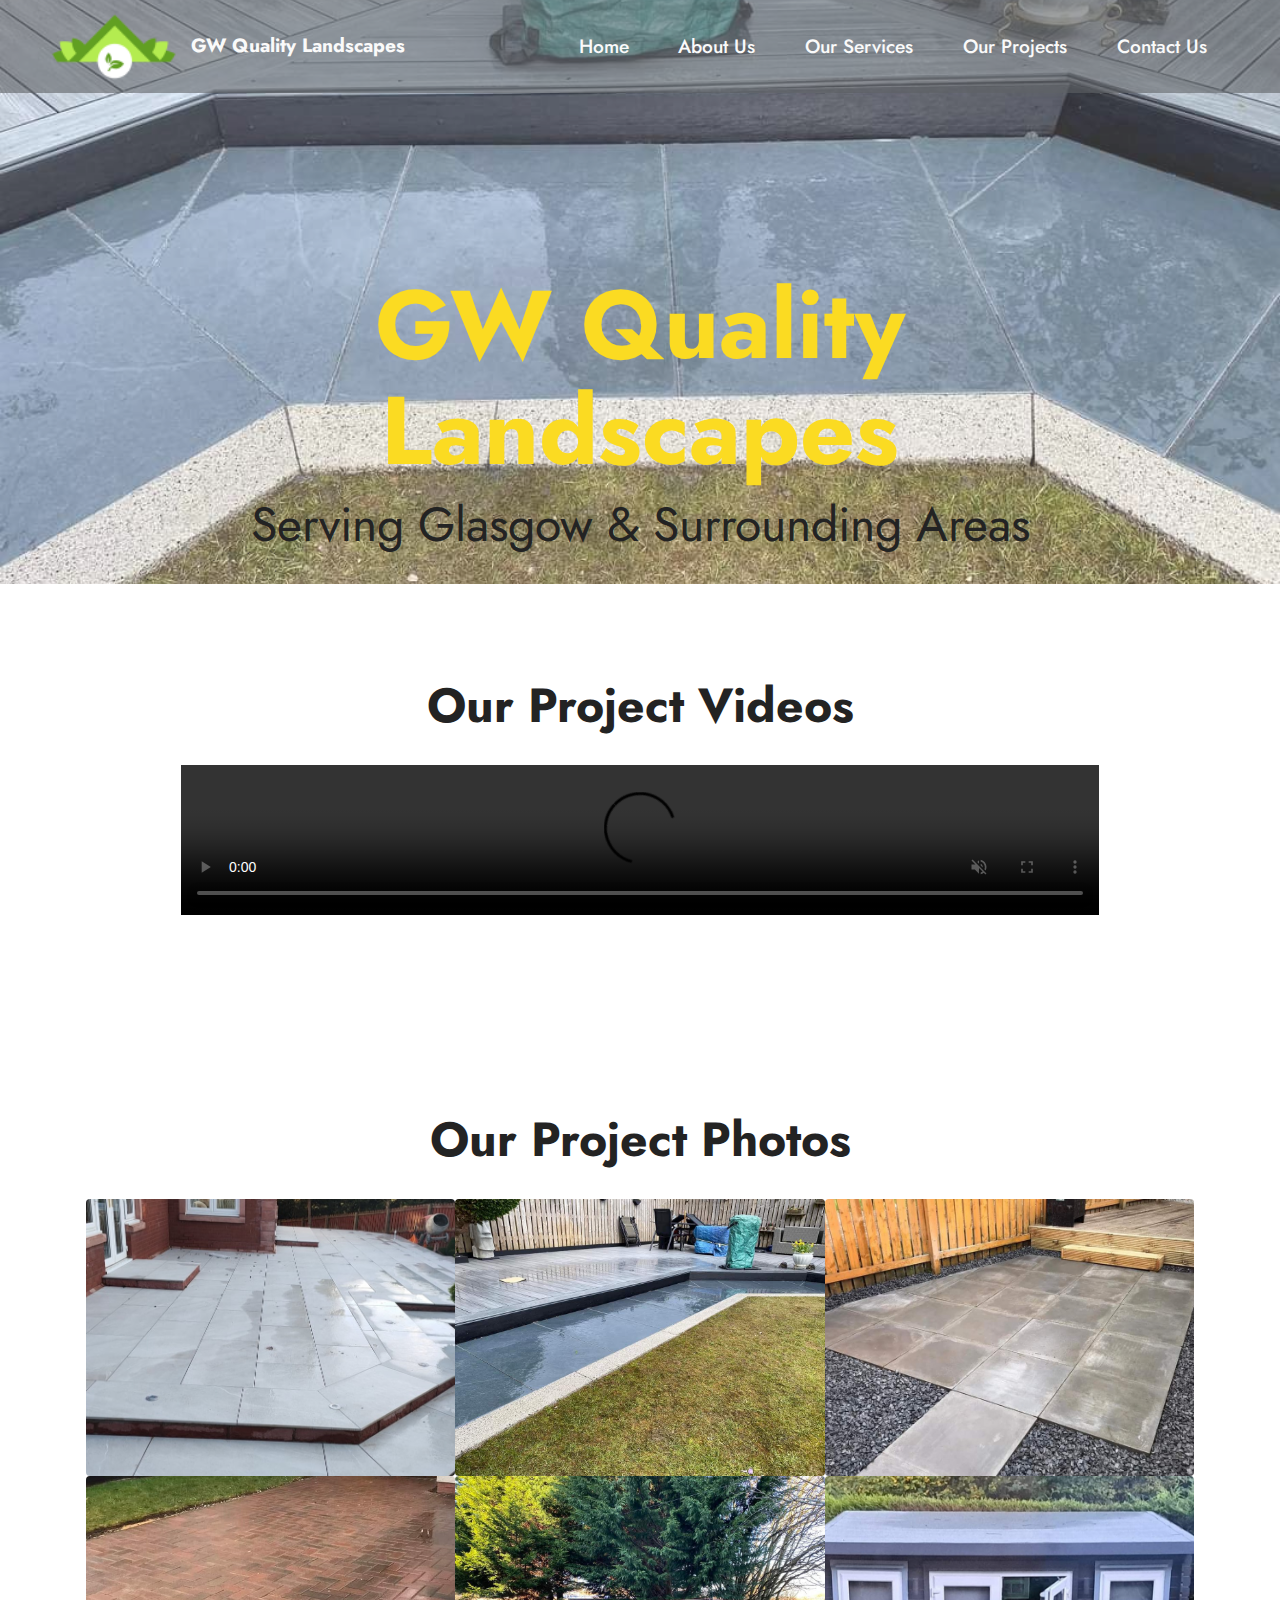
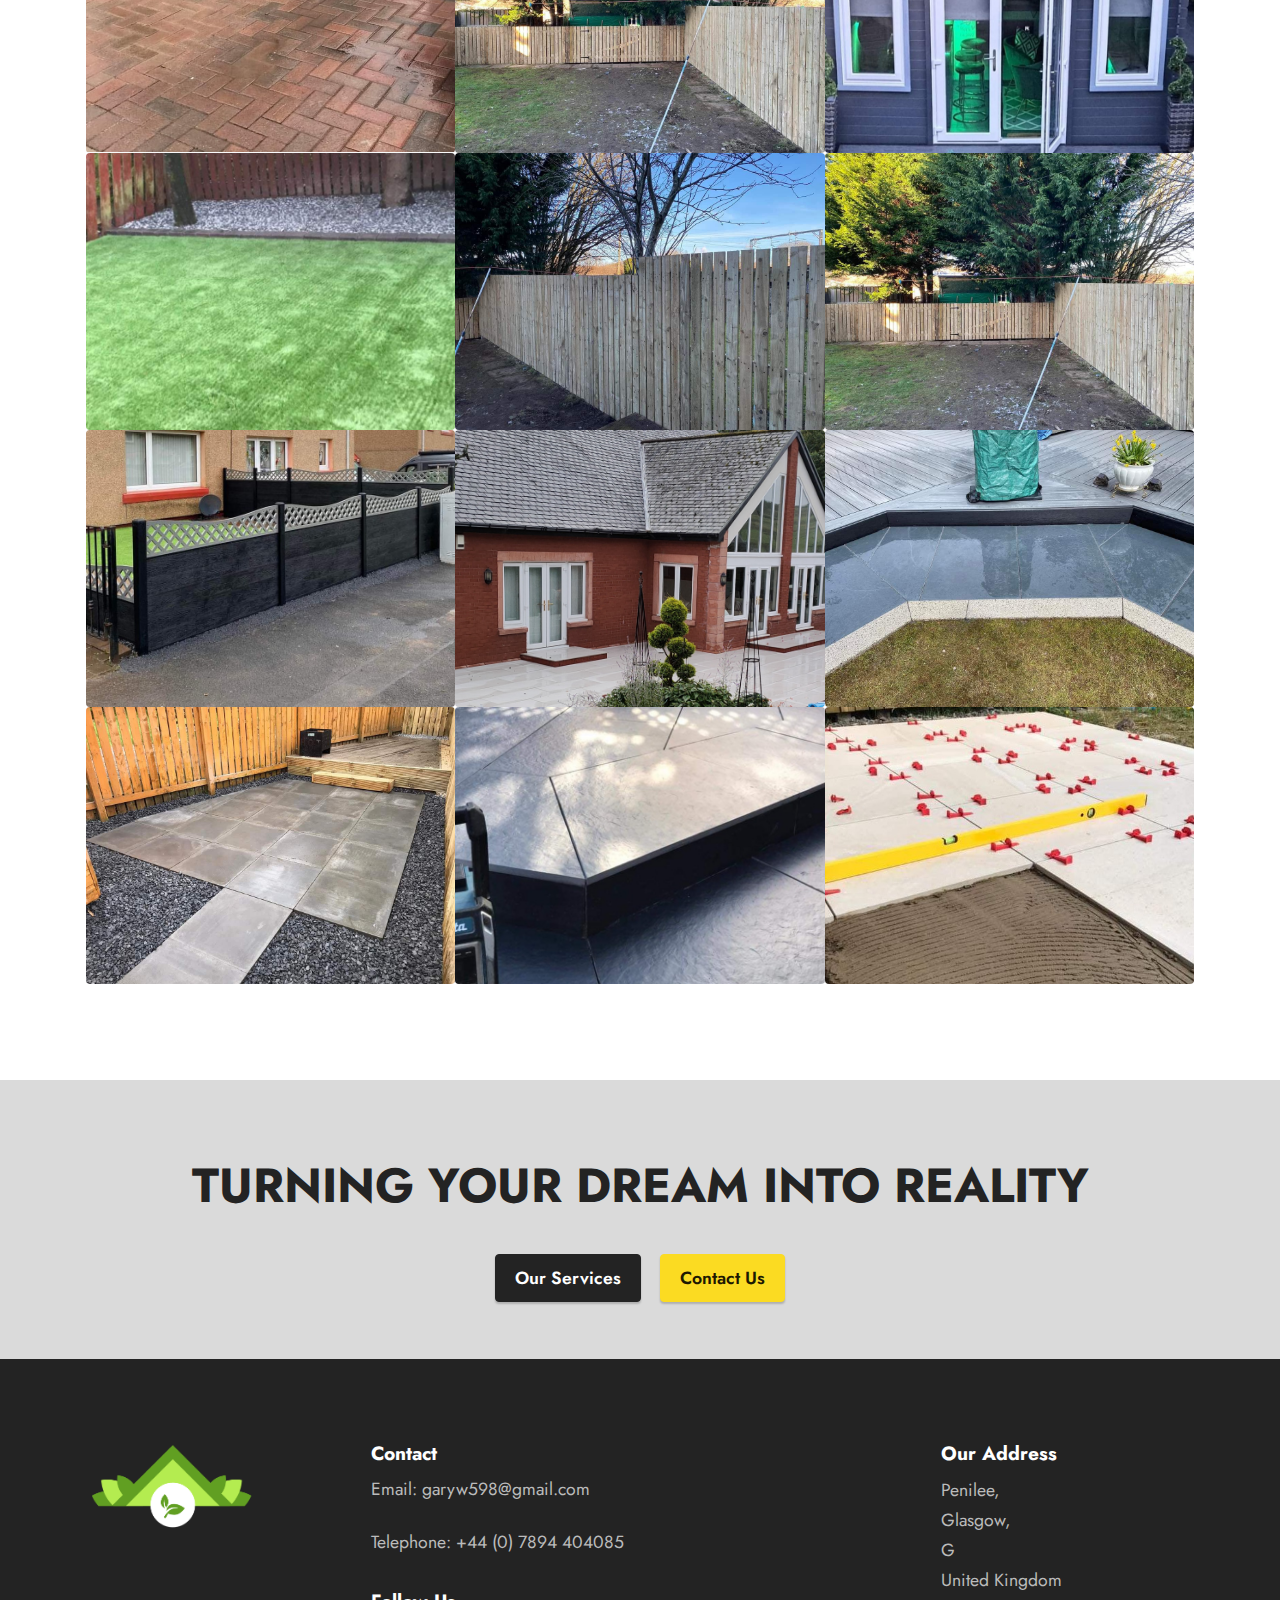
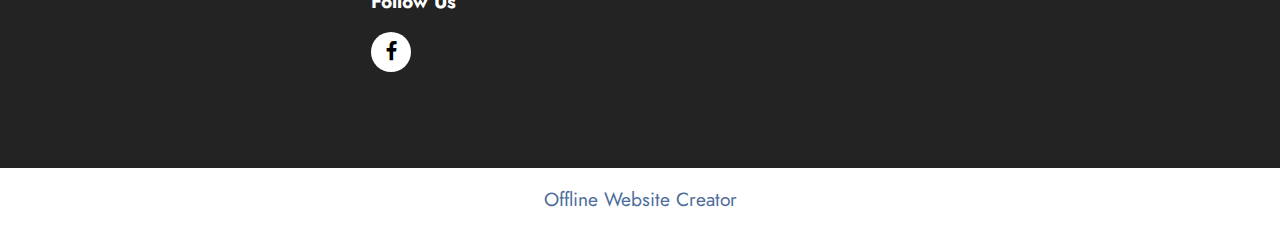
<file: Mobirise/page3.html>
<!DOCTYPE html>
<html  >
<head>
  <!-- Site made with Mobirise Website Builder v5.9.6, https://mobirise.com -->
  <meta charset="UTF-8">
  <meta http-equiv="X-UA-Compatible" content="IE=edge">
  <meta name="generator" content="Mobirise v5.9.6, mobirise.com">
  <meta name="viewport" content="width=device-width, initial-scale=1, minimum-scale=1">
  <link rel="shortcut icon" href="assets/images/picture2-96x53.png" type="image/x-icon">
  <meta name="description" content="">
  
  
  <title>Our Projects</title>
  <link rel="stylesheet" href="assets/bootstrap/css/bootstrap.min.css">
  <link rel="stylesheet" href="assets/bootstrap/css/bootstrap-grid.min.css">
  <link rel="stylesheet" href="assets/bootstrap/css/bootstrap-reboot.min.css">
  <link rel="stylesheet" href="assets/dropdown/css/style.css">
  <link rel="stylesheet" href="assets/socicon/css/styles.css">
  <link rel="stylesheet" href="assets/theme/css/style.css">
  <link rel="preload" href="https://fonts.googleapis.com/css?family=Jost:100,200,300,400,500,600,700,800,900,100i,200i,300i,400i,500i,600i,700i,800i,900i&display=swap" as="style" onload="this.onload=null;this.rel='stylesheet'">
  <noscript><link rel="stylesheet" href="https://fonts.googleapis.com/css?family=Jost:100,200,300,400,500,600,700,800,900,100i,200i,300i,400i,500i,600i,700i,800i,900i&display=swap"></noscript>
  <link rel="preload" as="style" href="assets/mobirise/css/mbr-additional.css"><link rel="stylesheet" href="assets/mobirise/css/mbr-additional.css" type="text/css">

  
  
  
</head>
<body>
  
  <section data-bs-version="5.1" class="menu menu1 cid-tSmBDmxDfF" once="menu" id="menu1-l">
    

    <nav class="navbar navbar-dropdown navbar-expand-lg">
        <div class="container-fluid">
            <div class="navbar-brand">
                <span class="navbar-logo">
                    <a href="https://mobiri.se">
                        <img src="assets/images/picture2-96x53.png" alt="Mobirise Website Builder" style="height: 4.5rem;">
                    </a>
                </span>
                <span class="navbar-caption-wrap"><a class="navbar-caption text-white display-7" href="https://mobiri.se">GW Quality Landscapes</a></span>
            </div>
            <button class="navbar-toggler" type="button" data-toggle="collapse" data-bs-toggle="collapse" data-target="#navbarSupportedContent" data-bs-target="#navbarSupportedContent" aria-controls="navbarNavAltMarkup" aria-expanded="false" aria-label="Toggle navigation">
                <div class="hamburger">
                    <span></span>
                    <span></span>
                    <span></span>
                    <span></span>
                </div>
            </button>
            <div class="collapse navbar-collapse" id="navbarSupportedContent">
                <ul class="navbar-nav nav-dropdown nav-right" data-app-modern-menu="true"><li class="nav-item"><a class="nav-link link text-white text-primary display-7" href="index.html">Home</a></li><li class="nav-item"><a class="nav-link link text-white text-primary display-7" href="page1.html">About Us</a></li>
                    <li class="nav-item"><a class="nav-link link text-white text-primary display-7" href="page2.html">Our Services</a></li><li class="nav-item"><a class="nav-link link text-white text-primary display-7" href="page3.html">Our Projects</a></li>
                    <li class="nav-item"><a class="nav-link link text-white text-primary display-7" href="page4.html">Contact Us</a>
                    </li></ul>
                
                
            </div>
        </div>
    </nav>
</section>

<section data-bs-version="5.1" class="header1 cid-tSmBDov2EC" id="header1-m">

    

    <div class="mbr-overlay" style="opacity: 0.2; background-color: rgb(255, 255, 255);"></div>

    <div class="container-fluid">
        <div class="row justify-content-center">
            <div class="col-12 col-lg-10">
                <h1 class="mbr-section-title mbr-fonts-style mb-3 display-1"><strong>GW Quality Landscapes</strong></h1>
                <h2 class="mbr-section-subtitle mbr-fonts-style mb-3 display-2">
                        Serving Glasgow &amp; Surrounding Areas</h2>
                <p class="mbr-text mbr-fonts-style display-7"></p>
                
            </div>
        </div>
    </div>
</section>

<section data-bs-version="5.1" class="video2 cid-tSmL7PK0vN" id="video2-r">
    
    
    
    <div class="container">
        <div class="mbr-section-head">
            <h4 class="mbr-section-title mbr-fonts-style mb-0 display-2">
                <strong>Our Project Videos</strong></h4>
            
        </div>
        <div class="row justify-content-center mt-4">
            <div class="col-12 col-md-10 video-block">
                <div class="video-wrapper"><video style="width:100%" controls autoplay muted loop playsinline><source src="https://fb.watch/nC7eba1Elc/?loop=1&amp;autoplay=1"/></video></div>
                
            </div>
        </div>
    </div>
</section>

<section data-bs-version="5.1" class="gallery1 cid-tSmBTZxtt9" id="gallery1-q">
    
    
    <div class="container">
        <div class="mbr-section-head">
            <h4 class="mbr-section-title mbr-fonts-style align-center mb-0 display-2">
                <strong>Our Project Photos</strong></h4>
            
        </div>
        <div class="row mt-4">
            <div class="item features-image сol-12 col-md-6 col-lg-4">
                <div class="item-wrapper">
                    <div class="item-img">
                        <img src="assets/images/img20230922175740-1288x725.jpeg" alt="Mobirise Website Builder" data-slide-to="0" data-bs-slide-to="0">
                    </div>
                    
                    
                </div>
            </div>
            <div class="item features-image сol-12 col-md-6 col-lg-4">
                <div class="item-wrapper">
                    <div class="item-img">
                        <img src="assets/images/facebook-1696329507675-7114921639362926000-1080x810.jpg" alt="Mobirise Website Builder" data-slide-to="1" data-bs-slide-to="1">
                    </div>
                    
                    
                </div>
            </div>
            <div class="item features-image сol-12 col-md-6 col-lg-4">
                <div class="item-wrapper">
                    <div class="item-img">
                        <img src="assets/images/facebook-1696328721136-7114918340379047000-1080x810.jpeg" alt="Mobirise Website Builder" data-slide-to="2" data-bs-slide-to="2">
                    </div>
                    
                    
                </div>
            </div>
            <div class="item features-image сol-12 col-md-6 col-lg-4">
                <div class="item-wrapper">
                    <div class="item-img">
                        <img src="assets/images/facebook-1696328807257-7114918701599995000-858x1144.jpeg" alt="Mobirise Website Builder" title="" data-slide-to="3" data-bs-slide-to="3">
                    </div>
                    
                    
                </div>
            </div><div class="item features-image сol-12 col-md-6 col-lg-4">
                <div class="item-wrapper">
                    <div class="item-img">
                        <img src="assets/images/facebook-1696328558404-7114917657829731000-1080x810.jpg" alt="Mobirise Website Builder" title="" data-slide-to="4" data-bs-slide-to="4">
                    </div>
                    
                    
                </div>
            </div><div class="item features-image сol-12 col-md-6 col-lg-4">
                <div class="item-wrapper">
                    <div class="item-img">
                        <img src="assets/images/facebook-1696328606168-7114917858165124000-1080x1195.jpeg" alt="Mobirise Website Builder" title="" data-slide-to="5" data-bs-slide-to="5">
                    </div>
                    
                    
                </div>
            </div><div class="item features-image сol-12 col-md-6 col-lg-4">
                <div class="item-wrapper">
                    <div class="item-img">
                        <img src="assets/images/facebook-1696328638026-7114917991787275000-959x957.jpeg" alt="Mobirise Website Builder" title="" data-slide-to="6" data-bs-slide-to="6">
                    </div>
                    
                    
                </div>
            </div><div class="item features-image сol-12 col-md-6 col-lg-4">
                <div class="item-wrapper">
                    <div class="item-img">
                        <img src="assets/images/facebook-1696328581262-7114917753703820000-1080x810.jpg" alt="Mobirise Website Builder" title="" data-slide-to="7" data-bs-slide-to="7">
                    </div>
                    
                    
                </div>
            </div><div class="item features-image сol-12 col-md-6 col-lg-4">
                <div class="item-wrapper">
                    <div class="item-img">
                        <img src="assets/images/facebook-1696328558404-7114917657829731000-1080x810.jpg" alt="Mobirise Website Builder" title="" data-slide-to="8" data-bs-slide-to="8">
                    </div>
                    
                    
                </div>
            </div><div class="item features-image сol-12 col-md-6 col-lg-4">
                <div class="item-wrapper">
                    <div class="item-img">
                        <img src="assets/images/facebook-1696328530085-7114917539050074000-1080x1080.jpeg" alt="Mobirise Website Builder" title="" data-slide-to="9" data-bs-slide-to="9">
                    </div>
                    
                    
                </div>
            </div><div class="item features-image сol-12 col-md-6 col-lg-4">
                <div class="item-wrapper">
                    <div class="item-img">
                        <img src="assets/images/img20230916095221-2581x1615.jpeg" alt="Mobirise Website Builder" title="" data-slide-to="10" data-bs-slide-to="10">
                    </div>
                    
                    
                </div>
            </div><div class="item features-image сol-12 col-md-6 col-lg-4">
                <div class="item-wrapper">
                    <div class="item-img">
                        <img src="assets/images/facebook-1696322284058-7114891341314603000-1080x810.jpg" alt="Mobirise Website Builder" title="" data-slide-to="11" data-bs-slide-to="11">
                    </div>
                    
                    
                </div>
            </div><div class="item features-image сol-12 col-md-6 col-lg-4">
                <div class="item-wrapper">
                    <div class="item-img">
                        <img src="assets/images/facebook-1696328721136-7114918340379047000-1080x810.jpg" alt="Mobirise Website Builder" title="" data-slide-to="12" data-bs-slide-to="12">
                    </div>
                    
                    
                </div>
            </div><div class="item features-image сol-12 col-md-6 col-lg-4">
                <div class="item-wrapper">
                    <div class="item-img">
                        <img src="assets/images/facebook-1696328657704-7114918074324965000-958x960.jpeg" alt="Mobirise Website Builder" title="" data-slide-to="13" data-bs-slide-to="13">
                    </div>
                    
                    
                </div>
            </div><div class="item features-image сol-12 col-md-6 col-lg-4">
                <div class="item-wrapper">
                    <div class="item-img">
                        <img src="assets/images/facebook-1696328683096-7114918180824809000-750x998.jpeg" alt="Mobirise Website Builder" title="" data-slide-to="14" data-bs-slide-to="14">
                    </div>
                    
                    
                </div>
            </div>
        </div>
    </div>
</section>

<section data-bs-version="5.1" class="content4 cid-tSmBDr2A4P" id="content4-o">
    

    
    
    <div class="container">
        <div class="row justify-content-center">
            <div class="title col-md-12 col-lg-10">
                <h3 class="mbr-section-title mbr-fonts-style align-center mb-4 display-2"><strong>TURNING YOUR DREAM INTO REALITY</strong></h3>
                
                <div class="mbr-section-btn align-center"><a class="btn btn-black display-4" href="page2.html">Our Services</a>
                    <a class="btn btn-warning display-4" href="page4.html">Contact Us</a></div>
            </div>
        </div>
    </div>
</section>

<section data-bs-version="5.1" class="footer4 cid-tSmBDrWens" once="footers" id="footer4-p">

    

    
    
    <div class="container">
        <div class="row mbr-white">
            <div class="col-6 col-lg-3">
                <div class="media-wrap col-md-8 col-12">
                    <a href="https://mobiri.se/">
                        <img src="assets/images/picture2-397x219.png" alt="Mobirise Website Builder">
                    </a>
                </div>
            </div>
            <div class="col-12 col-md-6 col-lg-3">
                <h5 class="mbr-section-subtitle mbr-fonts-style mb-2 display-7">
                    <strong>Contact</strong></h5>
                <p class="mbr-text mbr-fonts-style mb-4 display-4">Email: garyw598@gmail.com<br><br>Telephone: +44 (0) 7894 404085<br></p>
                <h5 class="mbr-section-subtitle mbr-fonts-style mb-3 display-7">
                    <strong>Follow Us</strong>
                </h5>
                <div class="social-row display-7">
                    <div class="soc-item">
                        <a href="https://twitter.com/mobirise" target="_blank">
                            <span class="mbr-iconfont socicon socicon-facebook"></span>
                        </a>
                    </div>
                    
                    
                    
                </div>
            </div>
            <div class="col-12 col-md-6 col-lg-3">
                <h5 class="mbr-section-subtitle mbr-fonts-style mb-2 display-7"></h5>
                <ul class="list mbr-fonts-style display-4">
                    <li class="mbr-text item-wrap"><br></li>
                </ul>
            </div>
            <div class="col-12 col-md-6 col-lg-3">
                <h5 class="mbr-section-subtitle mbr-fonts-style mb-2 display-7">
                    <strong>Our Address</strong></h5>
                <ul class="list mbr-fonts-style display-4">
                    <li class="mbr-text item-wrap">Penilee,</li><li class="mbr-text item-wrap">Glasgow,</li><li class="mbr-text item-wrap">G</li><li class="mbr-text item-wrap">United Kingdom</li>
                </ul>
            </div>
            
        </div>
    </div>
</section><section class="display-7" style="padding: 0;align-items: center;justify-content: center;flex-wrap: wrap;    align-content: center;display: flex;position: relative;height: 4rem;"><a href="https://mobiri.se/1600516" style="flex: 1 1;height: 4rem;position: absolute;width: 100%;z-index: 1;"><img alt="" style="height: 4rem;" src="[data-uri]"></a><p style="margin: 0;text-align: center;" class="display-7">&#8204;</p><a style="z-index:1" href="https://mobirise.com/offline-website-builder.html">Offline Website Creator</a></section><script src="assets/bootstrap/js/bootstrap.bundle.min.js"></script>  <script src="assets/smoothscroll/smooth-scroll.js"></script>  <script src="assets/ytplayer/index.js"></script>  <script src="assets/dropdown/js/navbar-dropdown.js"></script>  <script src="assets/playervimeo/vimeo_player.js"></script>  <script src="assets/theme/js/script.js"></script>  
  
  
</body>
</html>
</file>
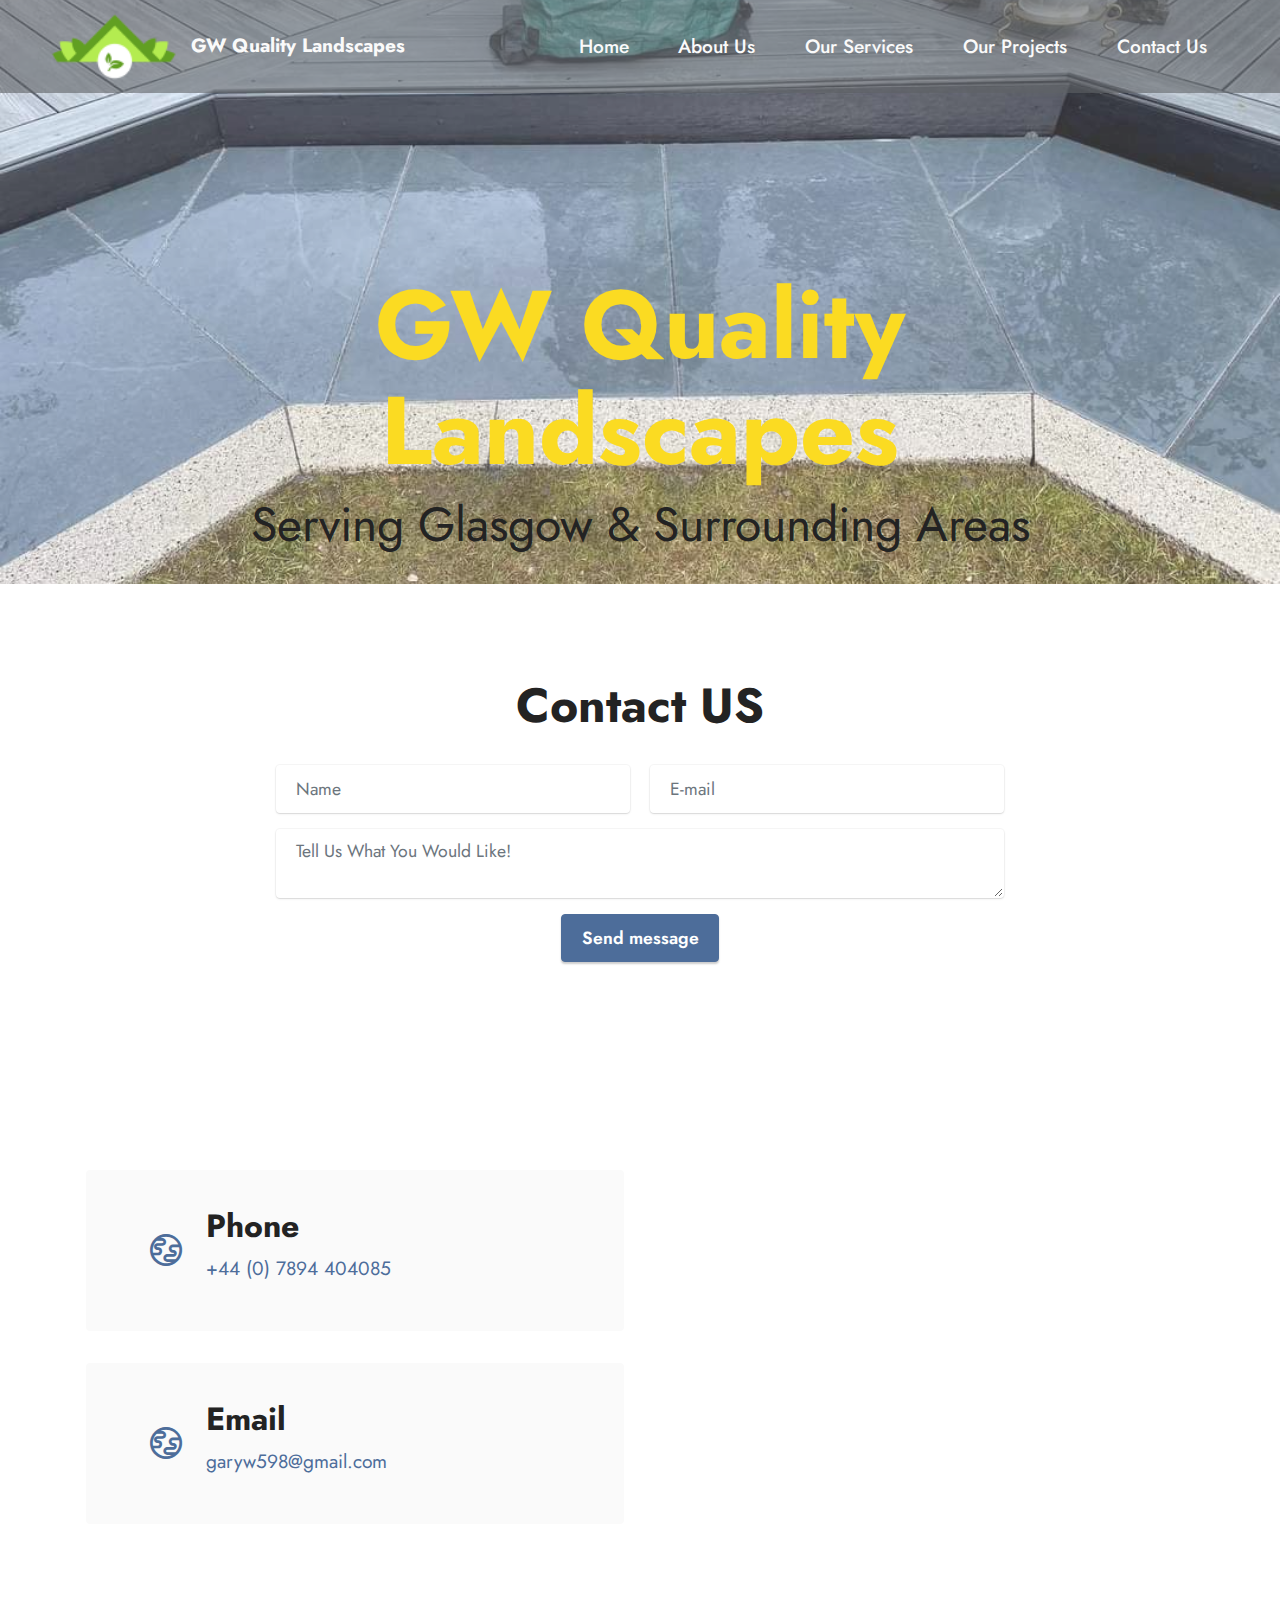
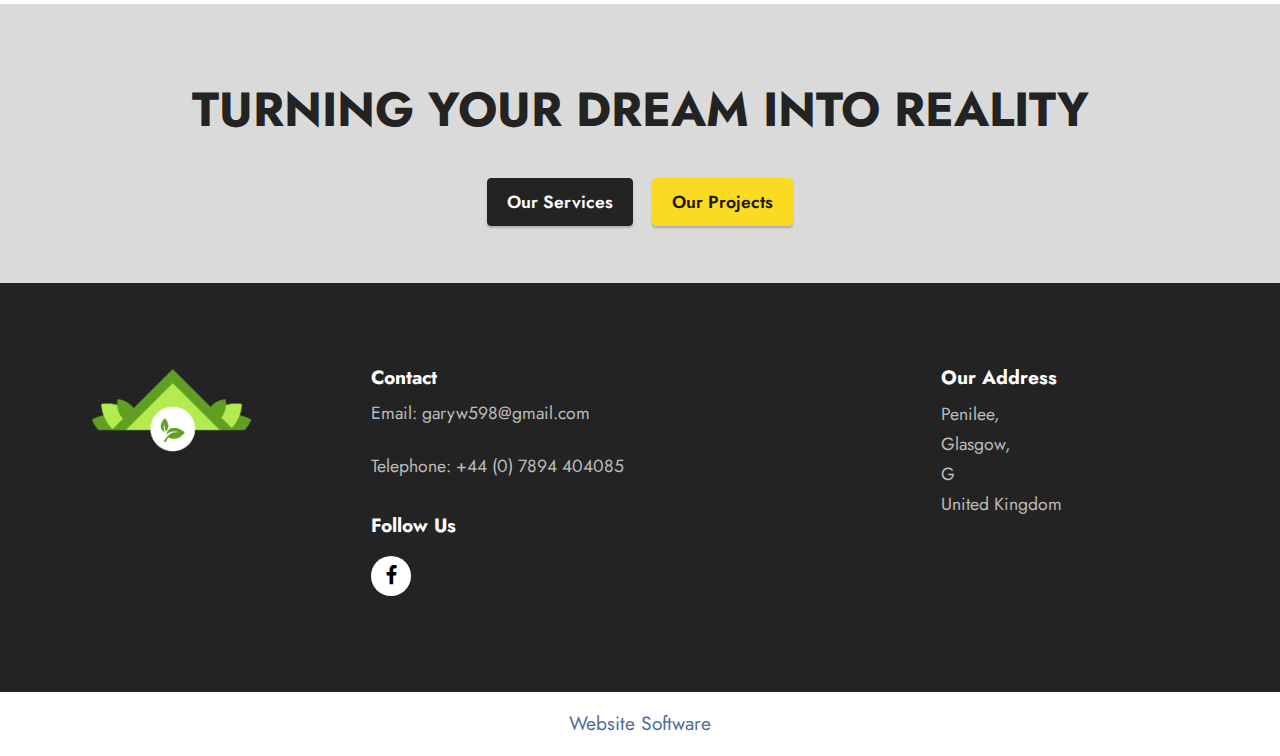
<file: Mobirise/page4.html>
<!DOCTYPE html>
<html  >
<head>
  <!-- Site made with Mobirise Website Builder v5.9.6, https://mobirise.com -->
  <meta charset="UTF-8">
  <meta http-equiv="X-UA-Compatible" content="IE=edge">
  <meta name="generator" content="Mobirise v5.9.6, mobirise.com">
  <meta name="viewport" content="width=device-width, initial-scale=1, minimum-scale=1">
  <link rel="shortcut icon" href="assets/images/picture2-96x53.png" type="image/x-icon">
  <meta name="description" content="">
  
  
  <title>Contact Us</title>
  <link rel="stylesheet" href="assets/web/assets/mobirise-icons2/mobirise2.css">
  <link rel="stylesheet" href="assets/bootstrap/css/bootstrap.min.css">
  <link rel="stylesheet" href="assets/bootstrap/css/bootstrap-grid.min.css">
  <link rel="stylesheet" href="assets/bootstrap/css/bootstrap-reboot.min.css">
  <link rel="stylesheet" href="assets/dropdown/css/style.css">
  <link rel="stylesheet" href="assets/socicon/css/styles.css">
  <link rel="stylesheet" href="assets/theme/css/style.css">
  <link rel="preload" href="https://fonts.googleapis.com/css?family=Jost:100,200,300,400,500,600,700,800,900,100i,200i,300i,400i,500i,600i,700i,800i,900i&display=swap" as="style" onload="this.onload=null;this.rel='stylesheet'">
  <noscript><link rel="stylesheet" href="https://fonts.googleapis.com/css?family=Jost:100,200,300,400,500,600,700,800,900,100i,200i,300i,400i,500i,600i,700i,800i,900i&display=swap"></noscript>
  <link rel="preload" as="style" href="assets/mobirise/css/mbr-additional.css"><link rel="stylesheet" href="assets/mobirise/css/mbr-additional.css" type="text/css">

  
  
  
</head>
<body>
  
  <section data-bs-version="5.1" class="menu menu1 cid-tSmPoYQyZx" once="menu" id="menu1-s">
    

    <nav class="navbar navbar-dropdown navbar-expand-lg">
        <div class="container-fluid">
            <div class="navbar-brand">
                <span class="navbar-logo">
                    <a href="https://mobiri.se">
                        <img src="assets/images/picture2-96x53.png" alt="Mobirise Website Builder" style="height: 4.5rem;">
                    </a>
                </span>
                <span class="navbar-caption-wrap"><a class="navbar-caption text-white display-7" href="https://mobiri.se">GW Quality Landscapes</a></span>
            </div>
            <button class="navbar-toggler" type="button" data-toggle="collapse" data-bs-toggle="collapse" data-target="#navbarSupportedContent" data-bs-target="#navbarSupportedContent" aria-controls="navbarNavAltMarkup" aria-expanded="false" aria-label="Toggle navigation">
                <div class="hamburger">
                    <span></span>
                    <span></span>
                    <span></span>
                    <span></span>
                </div>
            </button>
            <div class="collapse navbar-collapse" id="navbarSupportedContent">
                <ul class="navbar-nav nav-dropdown nav-right" data-app-modern-menu="true"><li class="nav-item"><a class="nav-link link text-white text-primary display-7" href="index.html">Home</a></li><li class="nav-item"><a class="nav-link link text-white text-primary display-7" href="page1.html">About Us</a></li>
                    <li class="nav-item"><a class="nav-link link text-white text-primary display-7" href="page2.html">Our Services</a></li><li class="nav-item"><a class="nav-link link text-white text-primary display-7" href="page3.html">Our Projects</a></li>
                    <li class="nav-item"><a class="nav-link link text-white text-primary display-7" href="page4.html">Contact Us</a>
                    </li></ul>
                
                
            </div>
        </div>
    </nav>
</section>

<section data-bs-version="5.1" class="header1 cid-tSmPoZVkcU" id="header1-t">

    

    <div class="mbr-overlay" style="opacity: 0.2; background-color: rgb(255, 255, 255);"></div>

    <div class="container-fluid">
        <div class="row justify-content-center">
            <div class="col-12 col-lg-10">
                <h1 class="mbr-section-title mbr-fonts-style mb-3 display-1"><strong>GW Quality Landscapes</strong></h1>
                <h2 class="mbr-section-subtitle mbr-fonts-style mb-3 display-2">
                        Serving Glasgow &amp; Surrounding Areas</h2>
                <p class="mbr-text mbr-fonts-style display-7"></p>
                
            </div>
        </div>
    </div>
</section>

<section data-bs-version="5.1" class="form5 cid-tSmQdUsmno" id="form5-y">
    
    
    <div class="container">
        <div class="mbr-section-head">
            <h3 class="mbr-section-title mbr-fonts-style align-center mb-0 display-2">
                <strong>Contact US</strong></h3>
            
        </div>
        <div class="row justify-content-center mt-4">
            <div class="col-lg-8 mx-auto mbr-form" data-form-type="formoid">
                <form action="https://mobirise.eu/" method="POST" class="mbr-form form-with-styler" data-form-title="Form Name"><input type="hidden" name="email" data-form-email="true" value="tLFXukydHcQ0y40dnj/Cr4UaXlQzVNqDD3fYxZFo4EDDziaHNNj4FnRz0CaaD0b00fOTqr/EJVuYTRkyiwAKSkLUgF6a9A13/fTlbcUQdlqVSwEIcgtqFjuxPoPUdfhE">
                    <div class="row">
                        <div hidden="hidden" data-form-alert="" class="alert alert-success col-12">Thanks for contacting us. We will respond shortly!</div>
                        <div hidden="hidden" data-form-alert-danger="" class="alert alert-danger col-12">
                            Oops...! some problem!
                        </div>
                    </div>
                    <div class="dragArea row">
                        <div class="col-md col-sm-12 form-group mb-3" data-for="name">
                            <input type="text" name="name" placeholder="Name" data-form-field="name" class="form-control" value="" id="name-form5-y">
                        </div>
                        <div class="col-md col-sm-12 form-group mb-3" data-for="email">
                            <input type="email" name="email" placeholder="E-mail" data-form-field="email" class="form-control" value="" id="email-form5-y">
                        </div>
                        
                        <div class="col-12 form-group mb-3" data-for="textarea">
                            <textarea name="textarea" placeholder="Tell Us What You Would Like!" data-form-field="textarea" class="form-control" id="textarea-form5-y"></textarea>
                        </div>
                        <div class="col-lg-12 col-md-12 col-sm-12 align-center mbr-section-btn">
                            <button type="submit" class="btn btn-primary display-4">Send message</button>
                        </div>
                    </div>
                </form>
            </div>
        </div>
    </div>
</section>

<section data-bs-version="5.1" class="contacts3 map1 cid-tSmPM54G9T" id="contacts3-x">

    

    
    
    <div class="container">
        
        <div class="row justify-content-center mt-4">
            <div class="card col-12 col-md-6">
                <div class="card-wrapper">
                    <div class="image-wrapper">
                        <span class="mbr-iconfont mobi-mbri-globe mobi-mbri"></span>
                    </div>
                    <div class="text-wrapper">
                        <h6 class="card-title mbr-fonts-style mb-1 display-5">
                            <strong>Phone</strong>
                        </h6>
                        <p class="mbr-text mbr-fonts-style display-7">
                            <a href="tel:+447894404085" class="text-primary">+44 (0) 7894 404085</a>
                        </p>
                    </div>
                </div>
                <div class="card-wrapper">
                    <div class="image-wrapper">
                        <span class="mbr-iconfont mobi-mbri-globe mobi-mbri"></span>
                    </div>
                    <div class="text-wrapper">
                        <h6 class="card-title mbr-fonts-style mb-1 display-5">
                            <strong>Email</strong>
                        </h6>
                        <p class="mbr-text mbr-fonts-style display-7"><a href="mailto:garyw598@gmail.com" class="text-primary">garyw598@gmail.com</a></p>
                    </div>
                </div>
            </div>
            <div class="map-wrapper col-12 col-md-6">
                <div class="google-map"><iframe frameborder="0" style="border:0" src="https://www.google.com/maps/embed/v1/place?key=AIzaSyBQ55g-IgRRgXrd803PTWDTb7kd6aAitNQ&amp;q=penilee, glasgow" allowfullscreen=""></iframe></div>
            </div>
        </div>
    </div>
</section>

<section data-bs-version="5.1" class="content4 cid-tSmPp29t3W" id="content4-v">
    

    
    
    <div class="container">
        <div class="row justify-content-center">
            <div class="title col-md-12 col-lg-10">
                <h3 class="mbr-section-title mbr-fonts-style align-center mb-4 display-2"><strong>TURNING YOUR DREAM INTO REALITY</strong></h3>
                
                <div class="mbr-section-btn align-center"><a class="btn btn-black display-4" href="page2.html">Our Services</a>
                    <a class="btn btn-warning display-4" href="page3.html">Our Projects</a></div>
            </div>
        </div>
    </div>
</section>

<section data-bs-version="5.1" class="footer4 cid-tSmPp362TN" once="footers" id="footer4-w">

    

    
    
    <div class="container">
        <div class="row mbr-white">
            <div class="col-6 col-lg-3">
                <div class="media-wrap col-md-8 col-12">
                    <a href="https://mobiri.se/">
                        <img src="assets/images/picture2-397x219.png" alt="Mobirise Website Builder">
                    </a>
                </div>
            </div>
            <div class="col-12 col-md-6 col-lg-3">
                <h5 class="mbr-section-subtitle mbr-fonts-style mb-2 display-7">
                    <strong>Contact</strong></h5>
                <p class="mbr-text mbr-fonts-style mb-4 display-4">Email: garyw598@gmail.com<br><br>Telephone: +44 (0) 7894 404085<br></p>
                <h5 class="mbr-section-subtitle mbr-fonts-style mb-3 display-7">
                    <strong>Follow Us</strong>
                </h5>
                <div class="social-row display-7">
                    <div class="soc-item">
                        <a href="https://twitter.com/mobirise" target="_blank">
                            <span class="mbr-iconfont socicon socicon-facebook"></span>
                        </a>
                    </div>
                    
                    
                    
                </div>
            </div>
            <div class="col-12 col-md-6 col-lg-3">
                <h5 class="mbr-section-subtitle mbr-fonts-style mb-2 display-7"></h5>
                <ul class="list mbr-fonts-style display-4">
                    <li class="mbr-text item-wrap"><br></li>
                </ul>
            </div>
            <div class="col-12 col-md-6 col-lg-3">
                <h5 class="mbr-section-subtitle mbr-fonts-style mb-2 display-7">
                    <strong>Our Address</strong></h5>
                <ul class="list mbr-fonts-style display-4">
                    <li class="mbr-text item-wrap">Penilee,</li><li class="mbr-text item-wrap">Glasgow,</li><li class="mbr-text item-wrap">G</li><li class="mbr-text item-wrap">United Kingdom</li>
                </ul>
            </div>
            
        </div>
    </div>
</section><section class="display-7" style="padding: 0;align-items: center;justify-content: center;flex-wrap: wrap;    align-content: center;display: flex;position: relative;height: 4rem;"><a href="https://mobiri.se/1600516" style="flex: 1 1;height: 4rem;position: absolute;width: 100%;z-index: 1;"><img alt="" style="height: 4rem;" src="[data-uri]"></a><p style="margin: 0;text-align: center;" class="display-7">&#8204;</p><a style="z-index:1" href="https://mobirise.com"> Website Software</a></section><script src="assets/bootstrap/js/bootstrap.bundle.min.js"></script>  <script src="assets/smoothscroll/smooth-scroll.js"></script>  <script src="assets/ytplayer/index.js"></script>  <script src="assets/dropdown/js/navbar-dropdown.js"></script>  <script src="assets/theme/js/script.js"></script>  <script src="assets/formoid/formoid.min.js"></script>  
  
  
</body>
</html>
</file>
<file: assets/web/assets/mobirise-icons/mobirise-icons.css>
@font-face {
  font-family: 'MobiriseIcons';
  src:  url('mobirise-icons.eot?spat4u');
  src:  url('mobirise-icons.eot?spat4u#iefix') format('embedded-opentype'),
    url('mobirise-icons.ttf?spat4u') format('truetype'),
    url('mobirise-icons.woff?spat4u') format('woff'),
    url('mobirise-icons.svg?spat4u#MobiriseIcons') format('svg');
  font-weight: normal;
  font-style: normal;
  font-display: swap;
}

[class^="mbri-"], [class*=" mbri-"] {
  /* use !important to prevent issues with browser extensions that change fonts */
  font-family: MobiriseIcons !important;
  speak: none;
  font-style: normal;
  font-weight: normal;
  font-variant: normal;
  text-transform: none;
  line-height: 1;

  /* Better Font Rendering =========== */
  -webkit-font-smoothing: antialiased;
  -moz-osx-font-smoothing: grayscale;
}

.mbri-add-submenu:before {
  content: "\e900";
}
.mbri-alert:before {
  content: "\e901";
}
.mbri-align-center:before {
  content: "\e902";
}
.mbri-align-justify:before {
  content: "\e903";
}
.mbri-align-left:before {
  content: "\e904";
}
.mbri-align-right:before {
  content: "\e905";
}
.mbri-android:before {
  content: "\e906";
}
.mbri-apple:before {
  content: "\e907";
}
.mbri-arrow-down:before {
  content: "\e908";
}
.mbri-arrow-next:before {
  content: "\e909";
}
.mbri-arrow-prev:before {
  content: "\e90a";
}
.mbri-arrow-up:before {
  content: "\e90b";
}
.mbri-bold:before {
  content: "\e90c";
}
.mbri-bookmark:before {
  content: "\e90d";
}
.mbri-bootstrap:before {
  content: "\e90e";
}
.mbri-briefcase:before {
  content: "\e90f";
}
.mbri-browse:before {
  content: "\e910";
}
.mbri-bulleted-list:before {
  content: "\e911";
}
.mbri-calendar:before {
  content: "\e912";
}
.mbri-camera:before {
  content: "\e913";
}
.mbri-cart-add:before {
  content: "\e914";
}
.mbri-cart-full:before {
  content: "\e915";
}
.mbri-cash:before {
  content: "\e916";
}
.mbri-change-style:before {
  content: "\e917";
}
.mbri-chat:before {
  content: "\e918";
}
.mbri-clock:before {
  content: "\e919";
}
.mbri-close:before {
  content: "\e91a";
}
.mbri-cloud:before {
  content: "\e91b";
}
.mbri-code:before {
  content: "\e91c";
}
.mbri-contact-form:before {
  content: "\e91d";
}
.mbri-credit-card:before {
  content: "\e91e";
}
.mbri-cursor-click:before {
  content: "\e91f";
}
.mbri-cust-feedback:before {
  content: "\e920";
}
.mbri-database:before {
  content: "\e921";
}
.mbri-delivery:before {
  content: "\e922";
}
.mbri-desktop:before {
  content: "\e923";
}
.mbri-devices:before {
  content: "\e924";
}
.mbri-down:before {
  content: "\e925";
}
.mbri-download:before {
  content: "\e989";
}
.mbri-drag-n-drop:before {
  content: "\e927";
}
.mbri-drag-n-drop2:before {
  content: "\e928";
}
.mbri-edit:before {
  content: "\e929";
}
.mbri-edit2:before {
  content: "\e92a";
}
.mbri-error:before {
  content: "\e92b";
}
.mbri-extension:before {
  content: "\e92c";
}
.mbri-features:before {
  content: "\e92d";
}
.mbri-file:before {
  content: "\e92e";
}
.mbri-flag:before {
  content: "\e92f";
}
.mbri-folder:before {
  content: "\e930";
}
.mbri-gift:before {
  content: "\e931";
}
.mbri-github:before {
  content: "\e932";
}
.mbri-globe:before {
  content: "\e933";
}
.mbri-globe-2:before {
  content: "\e934";
}
.mbri-growing-chart:before {
  content: "\e935";
}
.mbri-hearth:before {
  content: "\e936";
}
.mbri-help:before {
  content: "\e937";
}
.mbri-home:before {
  content: "\e938";
}
.mbri-hot-cup:before {
  content: "\e939";
}
.mbri-idea:before {
  content: "\e93a";
}
.mbri-image-gallery:before {
  content: "\e93b";
}
.mbri-image-slider:before {
  content: "\e93c";
}
.mbri-info:before {
  content: "\e93d";
}
.mbri-italic:before {
  content: "\e93e";
}
.mbri-key:before {
  content: "\e93f";
}
.mbri-laptop:before {
  content: "\e940";
}
.mbri-layers:before {
  content: "\e941";
}
.mbri-left-right:before {
  content: "\e942";
}
.mbri-left:before {
  content: "\e943";
}
.mbri-letter:before {
  content: "\e944";
}
.mbri-like:before {
  content: "\e945";
}
.mbri-link:before {
  content: "\e946";
}
.mbri-lock:before {
  content: "\e947";
}
.mbri-login:before {
  content: "\e948";
}
.mbri-logout:before {
  content: "\e949";
}
.mbri-magic-stick:before {
  content: "\e94a";
}
.mbri-map-pin:before {
  content: "\e94b";
}
.mbri-menu:before {
  content: "\e94c";
}
.mbri-mobile:before {
  content: "\e94d";
}
.mbri-mobile2:before {
  content: "\e94e";
}
.mbri-mobirise:before {
  content: "\e94f";
}
.mbri-more-horizontal:before {
  content: "\e950";
}
.mbri-more-vertical:before {
  content: "\e951";
}
.mbri-music:before {
  content: "\e952";
}
.mbri-new-file:before {
  content: "\e953";
}
.mbri-numbered-list:before {
  content: "\e954";
}
.mbri-opened-folder:before {
  content: "\e955";
}
.mbri-pages:before {
  content: "\e956";
}
.mbri-paper-plane:before {
  content: "\e957";
}
.mbri-paperclip:before {
  content: "\e958";
}
.mbri-photo:before {
  content: "\e959";
}
.mbri-photos:before {
  content: "\e95a";
}
.mbri-pin:before {
  content: "\e95b";
}
.mbri-play:before {
  content: "\e95c";
}
.mbri-plus:before {
  content: "\e95d";
}
.mbri-preview:before {
  content: "\e95e";
}
.mbri-print:before {
  content: "\e95f";
}
.mbri-protect:before {
  content: "\e960";
}
.mbri-question:before {
  content: "\e961";
}
.mbri-quote-left:before {
  content: "\e962";
}
.mbri-quote-right:before {
  content: "\e963";
}
.mbri-refresh:before {
  content: "\e964";
}
.mbri-responsive:before {
  content: "\e965";
}
.mbri-right:before {
  content: "\e966";
}
.mbri-rocket:before {
  content: "\e967";
}
.mbri-sad-face:before {
  content: "\e968";
}
.mbri-sale:before {
  content: "\e969";
}
.mbri-save:before {
  content: "\e96a";
}
.mbri-search:before {
  content: "\e96b";
}
.mbri-setting:before {
  content: "\e96c";
}
.mbri-setting2:before {
  content: "\e96d";
}
.mbri-setting3:before {
  content: "\e96e";
}
.mbri-share:before {
  content: "\e96f";
}
.mbri-shopping-bag:before {
  content: "\e970";
}
.mbri-shopping-basket:before {
  content: "\e971";
}
.mbri-shopping-cart:before {
  content: "\e972";
}
.mbri-sites:before {
  content: "\e973";
}
.mbri-smile-face:before {
  content: "\e974";
}
.mbri-speed:before {
  content: "\e975";
}
.mbri-star:before {
  content: "\e976";
}
.mbri-success:before {
  content: "\e977";
}
.mbri-sun:before {
  content: "\e978";
}
.mbri-sun2:before {
  content: "\e979";
}
.mbri-tablet:before {
  content: "\e97a";
}
.mbri-tablet-vertical:before {
  content: "\e97b";
}
.mbri-target:before {
  content: "\e97c";
}
.mbri-timer:before {
  content: "\e97d";
}
.mbri-to-ftp:before {
  content: "\e97e";
}
.mbri-to-local-drive:before {
  content: "\e97f";
}
.mbri-touch-swipe:before {
  content: "\e980";
}
.mbri-touch:before {
  content: "\e981";
}
.mbri-trash:before {
  content: "\e982";
}
.mbri-underline:before {
  content: "\e983";
}
.mbri-unlink:before {
  content: "\e984";
}
.mbri-unlock:before {
  content: "\e985";
}
.mbri-up-down:before {
  content: "\e986";
}
.mbri-up:before {
  content: "\e987";
}
.mbri-update:before {
  content: "\e988";
}
.mbri-upload:before {
 content: "\e926"; 
}
.mbri-user:before {
  content: "\e98a";
}
.mbri-user2:before {
  content: "\e98b";
}
.mbri-users:before {
  content: "\e98c";
}
.mbri-video:before {
  content: "\e98d";
}
.mbri-video-play:before {
  content: "\e98e";
}
.mbri-watch:before {
  content: "\e98f";
}
.mbri-website-theme:before {
  content: "\e990";
}
.mbri-wifi:before {
  content: "\e991";
}
.mbri-windows:before {
  content: "\e992";
}
.mbri-zoom-out:before {
  content: "\e993";
}
.mbri-redo:before {
  content: "\e994";
}
.mbri-undo:before {
  content: "\e995";
}
</file>
<file: assets/socicon/css/styles.css>
@charset "UTF-8";

@font-face {
  font-family: "socicon";
  src:url("../fonts/socicon.eot");
  src:url("../fonts/socicon.eot?#iefix") format("embedded-opentype"),
    url("../fonts/socicon.woff") format("woff"),
    url("../fonts/socicon.ttf") format("truetype"),
    url("../fonts/socicon.svg#socicon") format("svg");
  font-weight: normal;
  font-style: normal;
  font-display:swap;
}

[data-icon]:before {
  font-family: "socicon" !important;
  content: attr(data-icon);
  font-style: normal !important;
  font-weight: normal !important;
  font-variant: normal !important;
  text-transform: none !important;
  speak: none;
  line-height: 1;
  -webkit-font-smoothing: antialiased;
  -moz-osx-font-smoothing: grayscale;
}

[class^="socicon-"]:before,
[class*=" socicon-"]:before {
  font-family: "socicon" !important;
  font-style: normal !important;
  font-weight: normal !important;
  font-variant: normal !important;
  text-transform: none !important;
  speak: none;
  line-height: 1;
  -webkit-font-smoothing: antialiased;
  -moz-osx-font-smoothing: grayscale;
}

.socicon-modelmayhem:before {
  content: "\e000";
}
.socicon-mixcloud:before {
  content: "\e001";
}
.socicon-drupal:before {
  content: "\e002";
}
.socicon-swarm:before {
  content: "\e003";
}
.socicon-istock:before {
  content: "\e004";
}
.socicon-yammer:before {
  content: "\e005";
}
.socicon-ello:before {
  content: "\e006";
}
.socicon-stackoverflow:before {
  content: "\e007";
}
.socicon-persona:before {
  content: "\e008";
}
.socicon-triplej:before {
  content: "\e009";
}
.socicon-houzz:before {
  content: "\e00a";
}
.socicon-rss:before {
  content: "\e00b";
}
.socicon-paypal:before {
  content: "\e00c";
}
.socicon-odnoklassniki:before {
  content: "\e00d";
}
.socicon-airbnb:before {
  content: "\e00e";
}
.socicon-periscope:before {
  content: "\e00f";
}
.socicon-outlook:before {
  content: "\e010";
}
.socicon-coderwall:before {
  content: "\e011";
}
.socicon-tripadvisor:before {
  content: "\e012";
}
.socicon-appnet:before {
  content: "\e013";
}
.socicon-goodreads:before {
  content: "\e014";
}
.socicon-tripit:before {
  content: "\e015";
}
.socicon-lanyrd:before {
  content: "\e016";
}
.socicon-slideshare:before {
  content: "\e017";
}
.socicon-buffer:before {
  content: "\e018";
}
.socicon-disqus:before {
  content: "\e019";
}
.socicon-vkontakte:before {
  content: "\e01a";
}
.socicon-whatsapp:before {
  content: "\e01b";
}
.socicon-patreon:before {
  content: "\e01c";
}
.socicon-storehouse:before {
  content: "\e01d";
}
.socicon-pocket:before {
  content: "\e01e";
}
.socicon-mail:before {
  content: "\e01f";
}
.socicon-blogger:before {
  content: "\e020";
}
.socicon-technorati:before {
  content: "\e021";
}
.socicon-reddit:before {
  content: "\e022";
}
.socicon-dribbble:before {
  content: "\e023";
}
.socicon-stumbleupon:before {
  content: "\e024";
}
.socicon-digg:before {
  content: "\e025";
}
.socicon-envato:before {
  content: "\e026";
}
.socicon-behance:before {
  content: "\e027";
}
.socicon-delicious:before {
  content: "\e028";
}
.socicon-deviantart:before {
  content: "\e029";
}
.socicon-forrst:before {
  content: "\e02a";
}
.socicon-play:before {
  content: "\e02b";
}
.socicon-zerply:before {
  content: "\e02c";
}
.socicon-wikipedia:before {
  content: "\e02d";
}
.socicon-apple:before {
  content: "\e02e";
}
.socicon-flattr:before {
  content: "\e02f";
}
.socicon-github:before {
  content: "\e030";
}
.socicon-renren:before {
  content: "\e031";
}
.socicon-friendfeed:before {
  content: "\e032";
}
.socicon-newsvine:before {
  content: "\e033";
}
.socicon-identica:before {
  content: "\e034";
}
.socicon-bebo:before {
  content: "\e035";
}
.socicon-zynga:before {
  content: "\e036";
}
.socicon-steam:before {
  content: "\e037";
}
.socicon-xbox:before {
  content: "\e038";
}
.socicon-windows:before {
  content: "\e039";
}
.socicon-qq:before {
  content: "\e03a";
}
.socicon-douban:before {
  content: "\e03b";
}
.socicon-meetup:before {
  content: "\e03c";
}
.socicon-playstation:before {
  content: "\e03d";
}
.socicon-android:before {
  content: "\e03e";
}
.socicon-snapchat:before {
  content: "\e03f";
}
.socicon-twitter:before {
  content: "\e040";
}
.socicon-facebook:before {
  content: "\e041";
}
.socicon-googleplus:before {
  content: "\e042";
}
.socicon-pinterest:before {
  content: "\e043";
}
.socicon-foursquare:before {
  content: "\e044";
}
.socicon-yahoo:before {
  content: "\e045";
}
.socicon-skype:before {
  content: "\e046";
}
.socicon-yelp:before {
  content: "\e047";
}
.socicon-feedburner:before {
  content: "\e048";
}
.socicon-linkedin:before {
  content: "\e049";
}
.socicon-viadeo:before {
  content: "\e04a";
}
.socicon-xing:before {
  content: "\e04b";
}
.socicon-myspace:before {
  content: "\e04c";
}
.socicon-soundcloud:before {
  content: "\e04d";
}
.socicon-spotify:before {
  content: "\e04e";
}
.socicon-grooveshark:before {
  content: "\e04f";
}
.socicon-lastfm:before {
  content: "\e050";
}
.socicon-youtube:before {
  content: "\e051";
}
.socicon-vimeo:before {
  content: "\e052";
}
.socicon-dailymotion:before {
  content: "\e053";
}
.socicon-vine:before {
  content: "\e054";
}
.socicon-flickr:before {
  content: "\e055";
}
.socicon-500px:before {
  content: "\e056";
}
.socicon-wordpress:before {
  content: "\e058";
}
.socicon-tumblr:before {
  content: "\e059";
}
.socicon-twitch:before {
  content: "\e05a";
}
.socicon-8tracks:before {
  content: "\e05b";
}
.socicon-amazon:before {
  content: "\e05c";
}
.socicon-icq:before {
  content: "\e05d";
}
.socicon-smugmug:before {
  content: "\e05e";
}
.socicon-ravelry:before {
  content: "\e05f";
}
.socicon-weibo:before {
  content: "\e060";
}
.socicon-baidu:before {
  content: "\e061";
}
.socicon-angellist:before {
  content: "\e062";
}
.socicon-ebay:before {
  content: "\e063";
}
.socicon-imdb:before {
  content: "\e064";
}
.socicon-stayfriends:before {
  content: "\e065";
}
.socicon-residentadvisor:before {
  content: "\e066";
}
.socicon-google:before {
  content: "\e067";
}
.socicon-yandex:before {
  content: "\e068";
}
.socicon-sharethis:before {
  content: "\e069";
}
.socicon-bandcamp:before {
  content: "\e06a";
}
.socicon-itunes:before {
  content: "\e06b";
}
.socicon-deezer:before {
  content: "\e06c";
}
.socicon-telegram:before {
  content: "\e06e";
}
.socicon-openid:before {
  content: "\e06f";
}
.socicon-amplement:before {
  content: "\e070";
}
.socicon-viber:before {
  content: "\e071";
}
.socicon-zomato:before {
  content: "\e072";
}
.socicon-draugiem:before {
  content: "\e074";
}
.socicon-endomodo:before {
  content: "\e075";
}
.socicon-filmweb:before {
  content: "\e076";
}
.socicon-stackexchange:before {
  content: "\e077";
}
.socicon-wykop:before {
  content: "\e078";
}
.socicon-teamspeak:before {
  content: "\e079";
}
.socicon-teamviewer:before {
  content: "\e07a";
}
.socicon-ventrilo:before {
  content: "\e07b";
}
.socicon-younow:before {
  content: "\e07c";
}
.socicon-raidcall:before {
  content: "\e07d";
}
.socicon-mumble:before {
  content: "\e07e";
}
.socicon-medium:before {
  content: "\e06d";
}
.socicon-bebee:before {
  content: "\e07f";
}
.socicon-hitbox:before {
  content: "\e080";
}
.socicon-reverbnation:before {
  content: "\e081";
}
.socicon-formulr:before {
  content: "\e082";
}
.socicon-instagram:before {
  content: "\e057";
}
.socicon-battlenet:before {
  content: "\e083";
}
.socicon-chrome:before {
  content: "\e084";
}
.socicon-discord:before {
  content: "\e086";
}
.socicon-issuu:before {
  content: "\e087";
}
.socicon-macos:before {
  content: "\e088";
}
.socicon-firefox:before {
  content: "\e089";
}
.socicon-opera:before {
  content: "\e08d";
}
.socicon-keybase:before {
  content: "\e090";
}
.socicon-alliance:before {
  content: "\e091";
}
.socicon-livejournal:before {
  content: "\e092";
}
.socicon-googlephotos:before {
  content: "\e093";
}
.socicon-horde:before {
  content: "\e094";
}
.socicon-etsy:before {
  content: "\e095";
}
.socicon-zapier:before {
  content: "\e096";
}
.socicon-google-scholar:before {
  content: "\e097";
}
.socicon-researchgate:before {
  content: "\e098";
}
.socicon-wechat:before {
  content: "\e099";
}
.socicon-strava:before {
  content: "\e09a";
}
.socicon-line:before {
  content: "\e09b";
}
.socicon-lyft:before {
  content: "\e09c";
}
.socicon-uber:before {
  content: "\e09d";
}
.socicon-songkick:before {
  content: "\e09e";
}
.socicon-viewbug:before {
  content: "\e09f";
}
.socicon-googlegroups:before {
  content: "\e0a0";
}
.socicon-quora:before {
  content: "\e073";
}
.socicon-diablo:before {
  content: "\e085";
}
.socicon-blizzard:before {
  content: "\e0a1";
}
.socicon-hearthstone:before {
  content: "\e08b";
}
.socicon-heroes:before {
  content: "\e08a";
}
.socicon-overwatch:before {
  content: "\e08c";
}
.socicon-warcraft:before {
  content: "\e08e";
}
.socicon-starcraft:before {
  content: "\e08f";
}
.socicon-beam:before {
  content: "\e0a2";
}
.socicon-curse:before {
  content: "\e0a3";
}
.socicon-player:before {
  content: "\e0a4";
}
.socicon-streamjar:before {
  content: "\e0a5";
}
.socicon-nintendo:before {
  content: "\e0a6";
}
.socicon-hellocoton:before {
  content: "\e0a7";
}
</file>
<file: assets/dropdown/css/style.css>
.navbar-dropdown {
  left: 0;
  padding: 0;
  position: absolute;
  right: 0;
  top: 0;
  transition: all 0.45s ease;
  z-index: 1030;
  background: #282828; }
  .navbar-dropdown .navbar-logo {
    margin-right: 0.8rem;
    transition: margin 0.3s ease-in-out;
    vertical-align: middle; }
    .navbar-dropdown .navbar-logo img {
      height: 3.125rem;
      transition: all 0.3s ease-in-out; }
    .navbar-dropdown .navbar-logo.mbr-iconfont {
      font-size: 3.125rem;
      line-height: 3.125rem; }
  .navbar-dropdown .navbar-caption {
    font-weight: 700;
    white-space: normal;
    vertical-align: -4px;
    line-height: 3.125rem !important; }
    .navbar-dropdown .navbar-caption, .navbar-dropdown .navbar-caption:hover {
      color: inherit;
      text-decoration: none; }
  .navbar-dropdown .mbr-iconfont + .navbar-caption {
    vertical-align: -1px; }
  .navbar-dropdown.navbar-fixed-top {
    position: fixed; }
  .navbar-dropdown .navbar-brand span {
    vertical-align: -4px; }
  .navbar-dropdown.bg-color.transparent {
    background: none; }
  .navbar-dropdown.navbar-short .navbar-brand {
    padding: 0.625rem 0; }
    .navbar-dropdown.navbar-short .navbar-brand span {
      vertical-align: -1px; }
  .navbar-dropdown.navbar-short .navbar-caption {
    line-height: 2.375rem !important;
    vertical-align: -2px; }
  .navbar-dropdown.navbar-short .navbar-logo {
    margin-right: 0.5rem; }
    .navbar-dropdown.navbar-short .navbar-logo img {
      height: 2.375rem; }
    .navbar-dropdown.navbar-short .navbar-logo.mbr-iconfont {
      font-size: 2.375rem;
      line-height: 2.375rem; }
  .navbar-dropdown.navbar-short .mbr-table-cell {
    height: 3.625rem; }
  .navbar-dropdown .navbar-close {
    left: 0.6875rem;
    position: fixed;
    top: 0.75rem;
    z-index: 1000; }
  .navbar-dropdown .hamburger-icon {
    content: "";
    display: inline-block;
    vertical-align: middle;
    width: 16px;
    -webkit-box-shadow: 0 -6px 0 1px #282828,0 0 0 1px #282828,0 6px 0 1px #282828;
    -moz-box-shadow: 0 -6px 0 1px #282828,0 0 0 1px #282828,0 6px 0 1px #282828;
    box-shadow: 0 -6px 0 1px #282828,0 0 0 1px #282828,0 6px 0 1px #282828; }

.dropdown-menu .dropdown-toggle[data-toggle="dropdown-submenu"]::after {
  border-bottom: 0.35em solid transparent;
  border-left: 0.35em solid;
  border-right: 0;
  border-top: 0.35em solid transparent;
  margin-left: 0.3rem; }

.dropdown-menu .dropdown-item:focus {
  outline: 0; }

.nav-dropdown {
  font-size: 0.75rem;
  font-weight: 500;
  height: auto !important; }
  .nav-dropdown .nav-btn {
    padding-left: 1rem; }
  .nav-dropdown .link {
    margin: .667em 1.667em;
    font-weight: 500;
    padding: 0;
    transition: color .2s ease-in-out; }
    .nav-dropdown .link.dropdown-toggle {
      margin-right: 2.583em; }
      .nav-dropdown .link.dropdown-toggle::after {
        margin-left: .25rem;
        border-top: 0.35em solid;
        border-right: 0.35em solid transparent;
        border-left: 0.35em solid transparent;
        border-bottom: 0; }
      .nav-dropdown .link.dropdown-toggle[aria-expanded="true"] {
        margin: 0;
        padding: 0.667em 3.263em  0.667em 1.667em; }
  .nav-dropdown .link::after,
  .nav-dropdown .dropdown-item::after {
    color: inherit; }
  .nav-dropdown .btn {
    font-size: 0.75rem;
    font-weight: 700;
    letter-spacing: 0;
    margin-bottom: 0;
    padding-left: 1.25rem;
    padding-right: 1.25rem; }
  .nav-dropdown .dropdown-menu {
    border-radius: 0;
    border: 0;
    left: 0;
    margin: 0;
    padding-bottom: 1.25rem;
    padding-top: 1.25rem;
    position: relative; }
  .nav-dropdown .dropdown-submenu {
    margin-left: 0.125rem;
    top: 0; }
  .nav-dropdown .dropdown-item {
    font-weight: 500;
    line-height: 2;
    padding: 0.3846em 4.615em 0.3846em 1.5385em;
    position: relative;
    transition: color .2s ease-in-out, background-color .2s ease-in-out; }
    .nav-dropdown .dropdown-item::after {
      margin-top: -0.3077em;
      position: absolute;
      right: 1.1538em;
      top: 50%; }
    .nav-dropdown .dropdown-item:focus, .nav-dropdown .dropdown-item:hover {
      background: none; }

@media (max-width: 767px) {
  .nav-dropdown.navbar-toggleable-sm {
    bottom: 0;
    display: none;
    left: 0;
    overflow-x: hidden;
    position: fixed;
    top: 0;
    transform: translateX(-100%);
    -ms-transform: translateX(-100%);
    -webkit-transform: translateX(-100%);
    width: 18.75rem;
    z-index: 999; } }
.nav-dropdown.navbar-toggleable-xl {
  bottom: 0;
  display: none;
  left: 0;
  overflow-x: hidden;
  position: fixed;
  top: 0;
  transform: translateX(-100%);
  -ms-transform: translateX(-100%);
  -webkit-transform: translateX(-100%);
  width: 18.75rem;
  z-index: 999; }

.nav-dropdown-sm {
  display: block !important;
  overflow-x: hidden;
  overflow: auto;
  padding-top: 3.875rem; }
  .nav-dropdown-sm::after {
    content: "";
    display: block;
    height: 3rem;
    width: 100%; }
  .nav-dropdown-sm.collapse.in ~ .navbar-close {
    display: block !important; }
  .nav-dropdown-sm.collapsing, .nav-dropdown-sm.collapse.in {
    transform: translateX(0);
    -ms-transform: translateX(0);
    -webkit-transform: translateX(0);
    transition: all 0.25s ease-out;
    -webkit-transition: all 0.25s ease-out;
    background: #282828; }
  .nav-dropdown-sm.collapsing[aria-expanded="false"] {
    transform: translateX(-100%);
    -ms-transform: translateX(-100%);
    -webkit-transform: translateX(-100%); }
  .nav-dropdown-sm .nav-item {
    display: block;
    margin-left: 0 !important;
    padding-left: 0; }
  .nav-dropdown-sm .link,
  .nav-dropdown-sm .dropdown-item {
    border-top: 1px dotted rgba(255, 255, 255, 0.1);
    font-size: 0.8125rem;
    line-height: 1.6;
    margin: 0 !important;
    padding: 0.875rem 2.4rem 0.875rem 1.5625rem !important;
    position: relative;
    white-space: normal; }
    .nav-dropdown-sm .link:focus, .nav-dropdown-sm .link:hover,
    .nav-dropdown-sm .dropdown-item:focus,
    .nav-dropdown-sm .dropdown-item:hover {
      background: rgba(0, 0, 0, 0.2) !important;
      color: #c0a375; }
  .nav-dropdown-sm .nav-btn {
    position: relative;
    padding: 1.5625rem 1.5625rem 0 1.5625rem; }
    .nav-dropdown-sm .nav-btn::before {
      border-top: 1px dotted rgba(255, 255, 255, 0.1);
      content: "";
      left: 0;
      position: absolute;
      top: 0;
      width: 100%; }
    .nav-dropdown-sm .nav-btn + .nav-btn {
      padding-top: 0.625rem; }
      .nav-dropdown-sm .nav-btn + .nav-btn::before {
        display: none; }
  .nav-dropdown-sm .btn {
    padding: 0.625rem 0; }
  .nav-dropdown-sm .dropdown-toggle[data-toggle="dropdown-submenu"]::after {
    margin-left: .25rem;
    border-top: 0.35em solid;
    border-right: 0.35em solid transparent;
    border-left: 0.35em solid transparent;
    border-bottom: 0; }
  .nav-dropdown-sm .dropdown-toggle[data-toggle="dropdown-submenu"][aria-expanded="true"]::after {
    border-top: 0;
    border-right: 0.35em solid transparent;
    border-left: 0.35em solid transparent;
    border-bottom: 0.35em solid; }
  .nav-dropdown-sm .dropdown-menu {
    margin: 0;
    padding: 0;
    position: relative;
    top: 0;
    left: 0;
    width: 100%;
    border: 0;
    float: none;
    border-radius: 0;
    background: none; }
  .nav-dropdown-sm .dropdown-submenu {
    left: 100%;
    margin-left: 0.125rem;
    margin-top: -1.25rem;
    top: 0; }

.navbar-toggleable-sm .nav-dropdown .dropdown-menu {
  position: absolute; }

.navbar-toggleable-sm .nav-dropdown .dropdown-submenu {
  left: 100%;
  margin-left: 0.125rem;
  margin-top: -1.25rem;
  top: 0; }

.navbar-toggleable-sm.opened .nav-dropdown .dropdown-menu {
  position: relative; }

.navbar-toggleable-sm.opened .nav-dropdown .dropdown-submenu {
  left: 0;
  margin-left: 00rem;
  margin-top: 0rem;
  top: 0; }

.is-builder .nav-dropdown.collapsing {
  transition: none !important; }

/*# sourceMappingURL=style.css.map */
</file>
<file: assets/theme/css/style.css>
/*!
 * Mobirise v4 theme (https://mobirise.com/)
 * Copyright 2017 Mobirise
 */
section {
  background-color: #eeeeee; }

body {
  font-style: normal;
  line-height: 1.5; }

section,
.container,
.container-fluid {
  position: relative;
  word-wrap: break-word; }

a.mbr-iconfont:hover {
  text-decoration: none; }

.article .lead p,
.article .lead ul,
.article .lead ol,
.article .lead pre,
.article .lead blockquote {
  margin-bottom: 0; }

ul,
ol,
pre,
blockquote {
  margin-bottom: 2.3125rem; }

pre {
  background: #f4f4f4;
  padding: 10px 24px;
  white-space: pre-wrap; }

.inactive {
  -webkit-user-select: none;
  -moz-user-select: none;
  -ms-user-select: none;
  user-select: none;
  pointer-events: none;
  -webkit-user-drag: none;
  user-drag: none; }

.mbr-section__comments .row {
  justify-content: center;
  -webkit-justify-content: center; }

a {
  font-style: normal;
  font-weight: 400;
  cursor: pointer; }
  a, a:hover {
    text-decoration: none; }

figure {
  margin-bottom: 0; }

body {
  color: #232323; }

h1,
h2,
h3,
h4,
h5,
h6,
.h1,
.h2,
.h3,
.h4,
.h5,
.h6,
.display-1,
.display-2,
.display-3,
.display-4 {
  line-height: 1;
  word-break: break-word;
  word-wrap: break-word; }

.mbr-section-title {
  font-style: normal;
  line-height: 1.2; }

.mbr-section-subtitle {
  line-height: 1.3; }

.mbr-text {
  font-style: normal;
  line-height: 1.6; }

b,
strong {
  font-weight: bold; }

blockquote {
  padding: 10px 0 10px 20px;
  position: relative;
  border-left: 2px solid;
  border-color: #ff3366; }

input:-webkit-autofill, input:-webkit-autofill:hover, input:-webkit-autofill:focus, input:-webkit-autofill:active {
  transition-delay: 9999s;
  transition-property: background-color, color; }

textarea[type='hidden'] {
  display: none; }

body {
  position: relative; }

section {
  background-position: 50% 50%;
  background-repeat: no-repeat;
  background-size: cover; }
  section .mbr-background-video,
  section .mbr-background-video-preview {
    position: absolute;
    bottom: 0;
    left: 0;
    right: 0;
    top: 0; }

.hidden {
  visibility: hidden; }

.mbr-z-index20 {
  z-index: 20; }

/*! Base colors */
.mbr-white {
  color: #ffffff; }

.mbr-black {
  color: #000000; }

.mbr-bg-white {
  background-color: #ffffff; }

.mbr-bg-black {
  background-color: #000000; }

/*! Text-aligns */
.align-left {
  text-align: left; }

.align-center {
  text-align: center; }

.align-right {
  text-align: right; }

@media (max-width: 767px) {
  .align-left,
  .align-center,
  .align-right,
  .mbr-section-btn,
  .mbr-section-title {
    text-align: center; } }
/*! Font-weight  */
.mbr-light {
  font-weight: 300; }

.mbr-regular {
  font-weight: 400; }

.mbr-semibold {
  font-weight: 500; }

.mbr-bold {
  font-weight: 700; }

/*! Media  */
.media-size-item {
  -webkit-flex: 1 1 auto;
  -moz-flex: 1 1 auto;
  -ms-flex: 1 1 auto;
  -o-flex: 1 1 auto;
  flex: 1 1 auto; }

.media-content {
  -webkit-flex-basis: 100%;
  flex-basis: 100%; }

.media-container-row {
  display: -ms-flexbox;
  display: -webkit-flex;
  display: flex;
  -webkit-flex-direction: row;
  -ms-flex-direction: row;
  flex-direction: row;
  -webkit-flex-wrap: wrap;
  -ms-flex-wrap: wrap;
  flex-wrap: wrap;
  -webkit-justify-content: center;
  -ms-flex-pack: center;
  justify-content: center;
  -webkit-align-content: center;
  -ms-flex-line-pack: center;
  align-content: center;
  -webkit-align-items: start;
  -ms-flex-align: start;
  align-items: start; }
  .media-container-row .media-size-item {
    width: 400px; }

.media-container-column {
  display: -ms-flexbox;
  display: -webkit-flex;
  display: flex;
  -webkit-flex-direction: column;
  -ms-flex-direction: column;
  flex-direction: column;
  -webkit-flex-wrap: wrap;
  -ms-flex-wrap: wrap;
  flex-wrap: wrap;
  -webkit-justify-content: center;
  -ms-flex-pack: center;
  justify-content: center;
  -webkit-align-content: center;
  -ms-flex-line-pack: center;
  align-content: center;
  -webkit-align-items: stretch;
  -ms-flex-align: stretch;
  align-items: stretch; }
  .media-container-column > * {
    width: 100%; }

@media (min-width: 992px) {
  .media-container-row {
    -webkit-flex-wrap: nowrap;
    -ms-flex-wrap: nowrap;
    flex-wrap: nowrap; } }
figure {
  overflow: hidden; }

figure[mbr-media-size] {
  transition: width 0.1s; }

.mbr-figure img,
.mbr-figure iframe {
  display: block;
  width: 100%; }

.card {
  background-color: transparent;
  border: none; }

.card-box {
  width: 100%; }

.card-img {
  text-align: center;
  flex-shrink: 0;
  -webkit-flex-shrink: 0; }

.media {
  max-width: 100%;
  margin: 0 auto; }

.mbr-figure {
  -ms-flex-item-align: center;
  -ms-grid-row-align: center;
  -webkit-align-self: center;
  align-self: center; }

.media-container > div {
  max-width: 100%; }

.mbr-figure img,
.card-img img {
  width: 100%; }

@media (max-width: 991px) {
  .media-size-item {
    width: auto !important; }

  .media {
    width: auto; }

  .mbr-figure {
    width: 100% !important; } }
/*! Buttons */
.btn {
  font-weight: 500;
  border-width: 2px;
  font-style: normal;
  letter-spacing: 1px;
  margin: .4rem .8rem;
  white-space: normal;
  -webkit-transition: all .3s ease-in-out;
  -moz-transition: all .3s ease-in-out;
  transition: all .3s ease-in-out;
  display: inline-flex;
  align-items: center;
  justify-content: center;
  word-break: break-word;
  -webkit-align-items: center;
  -webkit-justify-content: center;
  display: -webkit-inline-flex; }

.btn-sm {
  font-weight: 500;
  letter-spacing: 1px;
  -webkit-transition: all .3s ease-in-out;
  -moz-transition: all .3s ease-in-out;
  transition: all .3s ease-in-out; }

.btn-md {
  font-weight: 500;
  letter-spacing: 1px;
  margin: .4rem .8rem !important;
  -webkit-transition: all .3s ease-in-out;
  -moz-transition: all .3s ease-in-out;
  transition: all .3s ease-in-out; }

.btn-lg {
  font-weight: 500;
  letter-spacing: 1px;
  margin: .4rem .8rem !important;
  -webkit-transition: all .3s ease-in-out;
  -moz-transition: all .3s ease-in-out;
  transition: all .3s ease-in-out; }

.mbr-section-btn {
  margin-left: -0.25rem;
  margin-right: -0.25rem;
  font-size: 0; }

nav .mbr-section-btn {
  margin-left: 0rem;
  margin-right: 0rem; }

.btn-form {
  border-radius: 0; }
  .btn-form:hover {
    cursor: pointer; }

/*! Btn icon margin */
.btn .mbr-iconfont,
.btn.btn-sm .mbr-iconfont {
  cursor: pointer;
  margin-right: 0.5rem; }

.btn.btn-md .mbr-iconfont,
.btn.btn-md .mbr-iconfont {
  margin-right: 0.8rem; }

.mbr-regular {
  font-weight: 400; }

.mbr-semibold {
  font-weight: 500; }

.mbr-bold {
  font-weight: 700; }

[type='submit'] {
  -webkit-appearance: none; }

/*! Full-screen */
.mbr-fullscreen .mbr-overlay {
  min-height: 100vh; }

.mbr-fullscreen {
  display: flex;
  display: -webkit-flex;
  display: -moz-flex;
  display: -ms-flex;
  display: -o-flex;
  align-items: center;
  -webkit-align-items: center;
  min-height: 100vh;
  padding-top: 3rem;
  padding-bottom: 3rem; }

/*! Map */
.map {
  height: 25rem;
  position: relative; }
  .map iframe {
    width: 100%;
    height: 100%; }

.mbr-overlay {
  background-color: #000;
  bottom: 0;
  left: 0;
  opacity: .5;
  position: absolute;
  right: 0;
  top: 0;
  z-index: 0;
  pointer-events: none; }

/* Form */
blockquote {
  font-style: italic;
  padding: 10px 0 10px 20px;
  font-size: 1.09rem;
  position: relative;
  border-width: 3px; }

.form-control {
  background-color: #f5f5f5;
  box-shadow: none;
  color: #565656;
  line-height: 1.43;
  min-height: 3.5em;
  padding: 1.07em .5em; }
  .form-control, .form-control:focus {
    border: 1px solid #e8e8e8; }
  .form-active .form-control:invalid {
    border-color: red; }

.form-control-label {
  position: relative;
  cursor: pointer;
  margin-bottom: .357em;
  padding: 0; }

.alert {
  color: #ffffff;
  border-radius: 0;
  border: 0;
  font-size: .875rem;
  line-height: 1.5;
  margin-bottom: 1.875rem;
  padding: 1.25rem;
  position: relative; }
  .alert.alert-form::after {
    background-color: inherit;
    bottom: -7px;
    content: "";
    display: block;
    height: 14px;
    left: 50%;
    margin-left: -7px;
    position: absolute;
    transform: rotate(45deg);
    width: 14px;
    -webkit-transform: rotate(45deg); }

.form-asterisk {
  font-family: initial;
  position: absolute;
  top: -2px;
  font-weight: normal; }

/*! Scroll to top arrow */
#scrollToTop a i:before {
  content: '';
  position: absolute;
  height: 40%;
  top: 25%;
  background: #fff;
  width: 2px;
  left: calc(50% - 1px); }
#scrollToTop a i:after {
  content: '';
  position: absolute;
  display: block;
  border-top: 2px solid #fff;
  border-right: 2px solid #fff;
  width: 40%;
  height: 40%;
  left: 30%;
  bottom: 30%;
  transform: rotate(135deg);
  -webkit-transform: rotate(135deg); }

.mbr-arrow-up {
  bottom: 25px;
  right: 90px;
  position: fixed;
  text-align: right;
  z-index: 5000;
  color: #ffffff;
  font-size: 32px;
  transform: rotate(180deg);
  -webkit-transform: rotate(180deg); }

.mbr-arrow-up a {
  background: rgba(0, 0, 0, 0.2);
  border-radius: 3px;
  color: #fff;
  display: inline-block;
  height: 60px;
  width: 60px;
  outline-style: none !important;
  position: relative;
  text-decoration: none;
  transition: all 0.3s ease-in-out;
  cursor: pointer;
  text-align: center; }
  .mbr-arrow-up a:hover {
    background-color: rgba(0, 0, 0, 0.4); }
  .mbr-arrow-up a i {
    line-height: 60px; }

.mbr-arrow-up-icon {
  display: block;
  color: #fff; }

.mbr-arrow-up-icon::before {
  content: '\203a';
  display: inline-block;
  font-family: serif;
  font-size: 32px;
  line-height: 1;
  font-style: normal;
  position: relative;
  top: 6px;
  left: -4px;
  -webkit-transform: rotate(-90deg);
  transform: rotate(-90deg); }

/*! Arrow Down */
.mbr-arrow {
  position: absolute;
  bottom: 45px;
  left: 50%;
  width: 60px;
  height: 60px;
  cursor: pointer;
  background-color: rgba(80, 80, 80, 0.5);
  border-radius: 50%;
  -webkit-transform: translateX(-50%);
  transform: translateX(-50%); }
  .mbr-arrow > a {
    display: inline-block;
    text-decoration: none;
    outline-style: none;
    -webkit-animation: arrowdown 1.7s ease-in-out infinite;
    animation: arrowdown 1.7s ease-in-out infinite; }
    .mbr-arrow > a > i {
      position: absolute;
      top: -2px;
      left: 15px;
      font-size: 2rem; }

@keyframes arrowdown {
  0% {
    transform: translateY(0px);
    -webkit-transform: translateY(0px); }
  50% {
    transform: translateY(-5px);
    -webkit-transform: translateY(-5px); }
  100% {
    transform: translateY(0px);
    -webkit-transform: translateY(0px); } }
@-webkit-keyframes arrowdown {
  0% {
    transform: translateY(0px);
    -webkit-transform: translateY(0px); }
  50% {
    transform: translateY(-5px);
    -webkit-transform: translateY(-5px); }
  100% {
    transform: translateY(0px);
    -webkit-transform: translateY(0px); } }
@media (max-width: 500px) {
  .mbr-arrow-up {
    left: 50%;
    right: auto;
    transform: translateX(-50%) rotate(180deg);
    -webkit-transform: translateX(-50%) rotate(180deg); } }
/*Gradients animation*/
@keyframes gradient-animation {
  from {
    background-position: 0% 100%;
    animation-timing-function: ease-in-out; }
  to {
    background-position: 100% 0%;
    animation-timing-function: ease-in-out; } }
@-webkit-keyframes gradient-animation {
  from {
    background-position: 0% 100%;
    animation-timing-function: ease-in-out; }
  to {
    background-position: 100% 0%;
    animation-timing-function: ease-in-out; } }
.bg-gradient {
  background-size: 200% 200%;
  animation: gradient-animation 5s infinite alternate;
  -webkit-animation: gradient-animation 5s infinite alternate; }

.menu .navbar-brand {
  display: -webkit-flex; }
  .menu .navbar-brand span {
    display: flex;
    display: -webkit-flex; }
  .menu .navbar-brand .navbar-caption-wrap {
    display: -webkit-flex; }
  .menu .navbar-brand .navbar-logo img {
    display: -webkit-flex; }
@media (min-width: 768px) and (max-width: 1023px) {
  .menu .navbar-toggleable-sm .navbar-nav {
    display: -webkit-box;
    display: -webkit-flex;
    display: -ms-flexbox; } }
@media (max-width: 1023px) {
  .menu .navbar-collapse {
    max-height: 93.5vh; }
    .menu .navbar-collapse.show {
      overflow: auto; } }
@media (min-width: 1024px) {
  .menu .navbar-nav.nav-dropdown {
    display: -webkit-flex; }
  .menu .navbar-toggleable-sm .navbar-collapse {
    display: -webkit-flex !important; }
  .menu .collapsed .navbar-collapse {
    max-height: 93.5vh; }
    .menu .collapsed .navbar-collapse.show {
      overflow: auto; } }
@media (max-width: 767px) {
  .menu .navbar-collapse {
    max-height: 80vh; } }

/* Others*/
.note-check a[data-value=Rubik] {
  font-style: normal; }

.mbr-arrow a {
  color: #ffffff; }

@media (max-width: 767px) {
  .mbr-arrow {
    display: none; } }
.navbar {
  display: -webkit-flex;
  -webkit-flex-wrap: wrap;
  -webkit-align-items: center;
  -webkit-justify-content: space-between; }

.navbar-collapse {
  -webkit-flex-basis: 100%;
  -webkit-flex-grow: 1;
  -webkit-align-items: center; }

.nav-dropdown .link {
  padding: 0.667em 1.667em !important;
  margin: 0 !important; }

.nav {
  display: -webkit-flex;
  -webkit-flex-wrap: wrap; }

.row {
  display: -webkit-flex;
  -webkit-flex-wrap: wrap; }

.justify-content-center {
  -webkit-justify-content: center; }

.form-inline {
  display: -webkit-flex;
  -webkit-flex-flow: row wrap;
  -webkit-align-items: center; }

.card-wrapper {
  -webkit-flex: 1; }

.carousel-control {
  z-index: 10;
  display: -webkit-flex;
  -webkit-align-items: center;
  -webkit-justify-content: center; }

.carousel-controls {
  display: -webkit-flex; }

.media {
  display: -webkit-flex; }

.form-group:focus {
  outline: none; }

.jq-selectbox__select {
  padding: 1.07em 0.5em;
  position: absolute;
  top: 0;
  left: 0;
  width: 100%; }

.jq-selectbox__dropdown {
  position: absolute;
  top: 100% !important;
  left: 0 !important;
  width: 100% !important; }

.jq-selectbox__trigger-arrow {
  transform: translateY(-50%); }

.jq-selectbox li {
  padding: 1.07em 0.5em; }

input[type='range'] {
  padding-left: 0 !important;
  padding-right: 0 !important; }

.modal-dialog,
.modal-content {
  height: 100%; }

.modal-dialog .carousel-inner {
  height: calc(100vh - 1.75rem); }
  @media (max-width: 575px) {
    .modal-dialog .carousel-inner {
      height: calc(100vh - 1rem); } }

.carousel-item {
  text-align: center; }

.carousel-item img {
  margin: auto; }

.navbar-toggler {
  -webkit-align-self: flex-start;
  -ms-flex-item-align: start;
  align-self: flex-start;
  padding: 0.25rem 0.75rem;
  font-size: 1.25rem;
  line-height: 1;
  background: transparent;
  border: 1px solid transparent;
  -webkit-border-radius: 0.25rem;
  border-radius: 0.25rem; }

.navbar-toggler:focus,
.navbar-toggler:hover {
  text-decoration: none; }

.navbar-toggler-icon {
  display: inline-block;
  width: 1.5em;
  height: 1.5em;
  vertical-align: middle;
  content: '';
  background: no-repeat center center;
  -webkit-background-size: 100% 100%;
  -o-background-size: 100% 100%;
  background-size: 100% 100%; }

.navbar-toggler-left {
  position: absolute;
  left: 1rem; }

.navbar-toggler-right {
  position: absolute;
  right: 1rem; }

@media (max-width: 575px) {
  .navbar-toggleable .navbar-nav .dropdown-menu {
    position: static;
    float: none; }

  .navbar-toggleable > .container {
    padding-right: 0;
    padding-left: 0; } }
@media (min-width: 576px) {
  .navbar-toggleable {
    -webkit-box-orient: horizontal;
    -webkit-box-direction: normal;
    -webkit-flex-direction: row;
    -ms-flex-direction: row;
    flex-direction: row;
    -webkit-flex-wrap: nowrap;
    -ms-flex-wrap: nowrap;
    flex-wrap: nowrap;
    -webkit-box-align: center;
    -webkit-align-items: center;
    -ms-flex-align: center;
    align-items: center; }

  .navbar-toggleable .navbar-nav {
    -webkit-box-orient: horizontal;
    -webkit-box-direction: normal;
    -webkit-flex-direction: row;
    -ms-flex-direction: row;
    flex-direction: row; }

  .navbar-toggleable .navbar-nav .nav-link {
    padding-right: 0.5rem;
    padding-left: 0.5rem; }

  .navbar-toggleable > .container {
    display: -webkit-box;
    display: -webkit-flex;
    display: -ms-flexbox;
    display: flex;
    -webkit-flex-wrap: nowrap;
    -ms-flex-wrap: nowrap;
    flex-wrap: nowrap;
    -webkit-box-align: center;
    -webkit-align-items: center;
    -ms-flex-align: center;
    align-items: center; }

  .navbar-toggleable .navbar-collapse {
    display: -webkit-box !important;
    display: -webkit-flex !important;
    display: -ms-flexbox !important;
    display: flex !important;
    width: 100%; }

  .navbar-toggleable .navbar-toggler {
    display: none; } }
@media (max-width: 767px) {
  .navbar-toggleable-sm .navbar-nav .dropdown-menu {
    position: static;
    float: none; }

  .navbar-toggleable-sm > .container {
    padding-right: 0;
    padding-left: 0; } }
@media (min-width: 768px) {
  .navbar-toggleable-sm {
    -webkit-box-orient: horizontal;
    -webkit-box-direction: normal;
    -webkit-flex-direction: row;
    -ms-flex-direction: row;
    flex-direction: row;
    -webkit-flex-wrap: nowrap;
    -ms-flex-wrap: nowrap;
    flex-wrap: nowrap;
    -webkit-box-align: center;
    -webkit-align-items: center;
    -ms-flex-align: center;
    align-items: center; }

  .navbar-toggleable-sm .navbar-nav {
    -webkit-box-orient: horizontal;
    -webkit-box-direction: normal;
    -webkit-flex-direction: row;
    -ms-flex-direction: row;
    flex-direction: row; }

  .navbar-toggleable-sm .navbar-nav .nav-link {
    padding-right: 0.5rem;
    padding-left: 0.5rem; }

  .navbar-toggleable-sm > .container {
    display: -webkit-box;
    display: -webkit-flex;
    display: -ms-flexbox;
    display: flex;
    -webkit-flex-wrap: nowrap;
    -ms-flex-wrap: nowrap;
    flex-wrap: nowrap;
    -webkit-box-align: center;
    -webkit-align-items: center;
    -ms-flex-align: center;
    align-items: center; }

  .navbar-toggleable-sm .navbar-collapse {
    display: none;
    width: 100%; }

  .navbar-toggleable-sm .navbar-toggler {
    display: none; } }
@media (max-width: 1023px) {
  .navbar-toggleable-md .navbar-nav .dropdown-menu {
    position: static;
    float: none; }

  .navbar-toggleable-md > .container {
    padding-right: 0;
    padding-left: 0; } }
@media (min-width: 1024px) {
  .navbar-toggleable-md {
    -webkit-box-orient: horizontal;
    -webkit-box-direction: normal;
    -webkit-flex-direction: row;
    -ms-flex-direction: row;
    flex-direction: row;
    -webkit-flex-wrap: nowrap;
    -ms-flex-wrap: nowrap;
    flex-wrap: nowrap;
    -webkit-box-align: center;
    -webkit-align-items: center;
    -ms-flex-align: center;
    align-items: center; }

  .navbar-toggleable-md .navbar-nav {
    -webkit-box-orient: horizontal;
    -webkit-box-direction: normal;
    -webkit-flex-direction: row;
    -ms-flex-direction: row;
    flex-direction: row; }

  .navbar-toggleable-md .navbar-nav .nav-link {
    padding-right: 0.5rem;
    padding-left: 0.5rem; }

  .navbar-toggleable-md > .container {
    display: -webkit-box;
    display: -webkit-flex;
    display: -ms-flexbox;
    display: flex;
    -webkit-flex-wrap: nowrap;
    -ms-flex-wrap: nowrap;
    flex-wrap: nowrap;
    -webkit-box-align: center;
    -webkit-align-items: center;
    -ms-flex-align: center;
    align-items: center; }

  .navbar-toggleable-md .navbar-collapse {
    display: -webkit-box !important;
    display: -webkit-flex !important;
    display: -ms-flexbox !important;
    display: flex !important;
    width: 100%; }

  .navbar-toggleable-md .navbar-toggler {
    display: none; } }
@media (max-width: 1199px) {
  .navbar-toggleable-lg .navbar-nav .dropdown-menu {
    position: static;
    float: none; }

  .navbar-toggleable-lg > .container {
    padding-right: 0;
    padding-left: 0; } }
@media (min-width: 1200px) {
  .navbar-toggleable-lg {
    -webkit-box-orient: horizontal;
    -webkit-box-direction: normal;
    -webkit-flex-direction: row;
    -ms-flex-direction: row;
    flex-direction: row;
    -webkit-flex-wrap: nowrap;
    -ms-flex-wrap: nowrap;
    flex-wrap: nowrap;
    -webkit-box-align: center;
    -webkit-align-items: center;
    -ms-flex-align: center;
    align-items: center; }

  .navbar-toggleable-lg .navbar-nav {
    -webkit-box-orient: horizontal;
    -webkit-box-direction: normal;
    -webkit-flex-direction: row;
    -ms-flex-direction: row;
    flex-direction: row; }

  .navbar-toggleable-lg .navbar-nav .nav-link {
    padding-right: 0.5rem;
    padding-left: 0.5rem; }

  .navbar-toggleable-lg > .container {
    display: -webkit-box;
    display: -webkit-flex;
    display: -ms-flexbox;
    display: flex;
    -webkit-flex-wrap: nowrap;
    -ms-flex-wrap: nowrap;
    flex-wrap: nowrap;
    -webkit-box-align: center;
    -webkit-align-items: center;
    -ms-flex-align: center;
    align-items: center; }

  .navbar-toggleable-lg .navbar-collapse {
    display: -webkit-box !important;
    display: -webkit-flex !important;
    display: -ms-flexbox !important;
    display: flex !important;
    width: 100%; }

  .navbar-toggleable-lg .navbar-toggler {
    display: none; } }
.navbar-toggleable-xl {
  -webkit-box-orient: horizontal;
  -webkit-box-direction: normal;
  -webkit-flex-direction: row;
  -ms-flex-direction: row;
  flex-direction: row;
  -webkit-flex-wrap: nowrap;
  -ms-flex-wrap: nowrap;
  flex-wrap: nowrap;
  -webkit-box-align: center;
  -webkit-align-items: center;
  -ms-flex-align: center;
  align-items: center; }

.navbar-toggleable-xl .navbar-nav .dropdown-menu {
  position: static;
  float: none; }

.navbar-toggleable-xl > .container {
  padding-right: 0;
  padding-left: 0; }

.navbar-toggleable-xl .navbar-nav {
  -webkit-box-orient: horizontal;
  -webkit-box-direction: normal;
  -webkit-flex-direction: row;
  -ms-flex-direction: row;
  flex-direction: row; }

.navbar-toggleable-xl .navbar-nav .nav-link {
  padding-right: 0.5rem;
  padding-left: 0.5rem; }

.navbar-toggleable-xl > .container {
  display: -webkit-box;
  display: -webkit-flex;
  display: -ms-flexbox;
  display: flex;
  -webkit-flex-wrap: nowrap;
  -ms-flex-wrap: nowrap;
  flex-wrap: nowrap;
  -webkit-box-align: center;
  -webkit-align-items: center;
  -ms-flex-align: center;
  align-items: center; }

.navbar-toggleable-xl .navbar-collapse {
  display: -webkit-box !important;
  display: -webkit-flex !important;
  display: -ms-flexbox !important;
  display: flex !important;
  width: 100%; }

.navbar-toggleable-xl .navbar-toggler {
  display: none; }

.card-img {
  width: auto; }

.menu .navbar.collapsed:not(.beta-menu) {
  flex-direction: column;
  -webkit-flex-direction: column; }

.carousel-item.active,
.carousel-item-next,
.carousel-item-prev {
  display: -webkit-box;
  display: -webkit-flex;
  display: -ms-flexbox;
  display: flex; }

.note-air-layout .dropup .dropdown-menu,
.note-air-layout .navbar-fixed-bottom .dropdown .dropdown-menu {
  bottom: initial !important; }

html,
body {
  height: auto;
  min-height: 100vh; }

.dropup .dropdown-toggle::after {
  display: none; }

/*# sourceMappingURL=style.css.map */
.engine {
	position: absolute;
	text-indent: -2400px;
	text-align: center;
	padding: 0;
	top: 0;
	left: -2400px;
}
</file>
<file: assets/mobirise/css/mbr-additional.css>
@import url(https://fonts.googleapis.com/css?family=Rubik:300,300i,400,400i,500,500i,700,700i,900,900i&display=swap);





body {
  font-family: Rubik;
}
.display-1 {
  font-family: 'Rubik', sans-serif;
  font-size: 4.25rem;
  font-display: swap;
}
.display-1 > .mbr-iconfont {
  font-size: 6.8rem;
}
.display-2 {
  font-family: 'Rubik', sans-serif;
  font-size: 3rem;
  font-display: swap;
}
.display-2 > .mbr-iconfont {
  font-size: 4.8rem;
}
.display-4 {
  font-family: 'Rubik', sans-serif;
  font-size: 1rem;
  font-display: swap;
}
.display-4 > .mbr-iconfont {
  font-size: 1.6rem;
}
.display-5 {
  font-family: 'Rubik', sans-serif;
  font-size: 1.5rem;
  font-display: swap;
}
.display-5 > .mbr-iconfont {
  font-size: 2.4rem;
}
.display-7 {
  font-family: 'Rubik', sans-serif;
  font-size: 1rem;
  font-display: swap;
}
.display-7 > .mbr-iconfont {
  font-size: 1.6rem;
}
/* ---- Fluid typography for mobile devices ---- */
/* 1.4 - font scale ratio ( bootstrap == 1.42857 ) */
/* 100vw - current viewport width */
/* (48 - 20)  48 == 48rem == 768px, 20 == 20rem == 320px(minimal supported viewport) */
/* 0.65 - min scale variable, may vary */
@media (max-width: 768px) {
  .display-1 {
    font-size: 3.4rem;
    font-size: calc( 2.1374999999999997rem + (4.25 - 2.1374999999999997) * ((100vw - 20rem) / (48 - 20)));
    line-height: calc( 1.4 * (2.1374999999999997rem + (4.25 - 2.1374999999999997) * ((100vw - 20rem) / (48 - 20))));
  }
  .display-2 {
    font-size: 2.4rem;
    font-size: calc( 1.7rem + (3 - 1.7) * ((100vw - 20rem) / (48 - 20)));
    line-height: calc( 1.4 * (1.7rem + (3 - 1.7) * ((100vw - 20rem) / (48 - 20))));
  }
  .display-4 {
    font-size: 0.8rem;
    font-size: calc( 1rem + (1 - 1) * ((100vw - 20rem) / (48 - 20)));
    line-height: calc( 1.4 * (1rem + (1 - 1) * ((100vw - 20rem) / (48 - 20))));
  }
  .display-5 {
    font-size: 1.2rem;
    font-size: calc( 1.175rem + (1.5 - 1.175) * ((100vw - 20rem) / (48 - 20)));
    line-height: calc( 1.4 * (1.175rem + (1.5 - 1.175) * ((100vw - 20rem) / (48 - 20))));
  }
}
/* Buttons */
.btn {
  padding: 1rem 3rem;
  border-radius: 3px;
}
.btn-sm {
  padding: 0.6rem 1.5rem;
  border-radius: 3px;
}
.btn-md {
  padding: 1rem 3rem;
  border-radius: 3px;
}
.btn-lg {
  padding: 1.2rem 3.2rem;
  border-radius: 3px;
}
.bg-primary {
  background-color: #d95c0a !important;
}
.bg-success {
  background-color: #f7ed4a !important;
}
.bg-info {
  background-color: #82786e !important;
}
.bg-warning {
  background-color: #879a9f !important;
}
.bg-danger {
  background-color: #b1a374 !important;
}
.btn-primary,
.btn-primary:active {
  background-color: #d95c0a !important;
  border-color: #d95c0a !important;
  color: #ffffff !important;
}
.btn-primary:hover,
.btn-primary:focus,
.btn-primary.focus,
.btn-primary.active {
  color: #ffffff !important;
  background-color: #903d07 !important;
  border-color: #903d07 !important;
}
.btn-primary.disabled,
.btn-primary:disabled {
  color: #ffffff !important;
  background-color: #903d07 !important;
  border-color: #903d07 !important;
}
.btn-secondary,
.btn-secondary:active {
  background-color: #ff3366 !important;
  border-color: #ff3366 !important;
  color: #ffffff !important;
}
.btn-secondary:hover,
.btn-secondary:focus,
.btn-secondary.focus,
.btn-secondary.active {
  color: #ffffff !important;
  background-color: #e50039 !important;
  border-color: #e50039 !important;
}
.btn-secondary.disabled,
.btn-secondary:disabled {
  color: #ffffff !important;
  background-color: #e50039 !important;
  border-color: #e50039 !important;
}
.btn-info,
.btn-info:active {
  background-color: #82786e !important;
  border-color: #82786e !important;
  color: #ffffff !important;
}
.btn-info:hover,
.btn-info:focus,
.btn-info.focus,
.btn-info.active {
  color: #ffffff !important;
  background-color: #59524b !important;
  border-color: #59524b !important;
}
.btn-info.disabled,
.btn-info:disabled {
  color: #ffffff !important;
  background-color: #59524b !important;
  border-color: #59524b !important;
}
.btn-success,
.btn-success:active {
  background-color: #f7ed4a !important;
  border-color: #f7ed4a !important;
  color: #3f3c03 !important;
}
.btn-success:hover,
.btn-success:focus,
.btn-success.focus,
.btn-success.active {
  color: #3f3c03 !important;
  background-color: #eadd0a !important;
  border-color: #eadd0a !important;
}
.btn-success.disabled,
.btn-success:disabled {
  color: #3f3c03 !important;
  background-color: #eadd0a !important;
  border-color: #eadd0a !important;
}
.btn-warning,
.btn-warning:active {
  background-color: #879a9f !important;
  border-color: #879a9f !important;
  color: #ffffff !important;
}
.btn-warning:hover,
.btn-warning:focus,
.btn-warning.focus,
.btn-warning.active {
  color: #ffffff !important;
  background-color: #617479 !important;
  border-color: #617479 !important;
}
.btn-warning.disabled,
.btn-warning:disabled {
  color: #ffffff !important;
  background-color: #617479 !important;
  border-color: #617479 !important;
}
.btn-danger,
.btn-danger:active {
  background-color: #b1a374 !important;
  border-color: #b1a374 !important;
  color: #ffffff !important;
}
.btn-danger:hover,
.btn-danger:focus,
.btn-danger.focus,
.btn-danger.active {
  color: #ffffff !important;
  background-color: #8b7d4e !important;
  border-color: #8b7d4e !important;
}
.btn-danger.disabled,
.btn-danger:disabled {
  color: #ffffff !important;
  background-color: #8b7d4e !important;
  border-color: #8b7d4e !important;
}
.btn-white {
  color: #333333 !important;
}
.btn-white,
.btn-white:active {
  background-color: #ffffff !important;
  border-color: #ffffff !important;
  color: #808080 !important;
}
.btn-white:hover,
.btn-white:focus,
.btn-white.focus,
.btn-white.active {
  color: #808080 !important;
  background-color: #d9d9d9 !important;
  border-color: #d9d9d9 !important;
}
.btn-white.disabled,
.btn-white:disabled {
  color: #808080 !important;
  background-color: #d9d9d9 !important;
  border-color: #d9d9d9 !important;
}
.btn-black,
.btn-black:active {
  background-color: #333333 !important;
  border-color: #333333 !important;
  color: #ffffff !important;
}
.btn-black:hover,
.btn-black:focus,
.btn-black.focus,
.btn-black.active {
  color: #ffffff !important;
  background-color: #0d0d0d !important;
  border-color: #0d0d0d !important;
}
.btn-black.disabled,
.btn-black:disabled {
  color: #ffffff !important;
  background-color: #0d0d0d !important;
  border-color: #0d0d0d !important;
}
.btn-primary-outline,
.btn-primary-outline:active {
  background: none;
  border-color: #773306;
  color: #773306;
}
.btn-primary-outline:hover,
.btn-primary-outline:focus,
.btn-primary-outline.focus,
.btn-primary-outline.active {
  color: #ffffff;
  background-color: #d95c0a;
  border-color: #d95c0a;
}
.btn-primary-outline.disabled,
.btn-primary-outline:disabled {
  color: #ffffff !important;
  background-color: #d95c0a !important;
  border-color: #d95c0a !important;
}
.btn-secondary-outline,
.btn-secondary-outline:active {
  background: none;
  border-color: #cc0033;
  color: #cc0033;
}
.btn-secondary-outline:hover,
.btn-secondary-outline:focus,
.btn-secondary-outline.focus,
.btn-secondary-outline.active {
  color: #ffffff;
  background-color: #ff3366;
  border-color: #ff3366;
}
.btn-secondary-outline.disabled,
.btn-secondary-outline:disabled {
  color: #ffffff !important;
  background-color: #ff3366 !important;
  border-color: #ff3366 !important;
}
.btn-info-outline,
.btn-info-outline:active {
  background: none;
  border-color: #4b453f;
  color: #4b453f;
}
.btn-info-outline:hover,
.btn-info-outline:focus,
.btn-info-outline.focus,
.btn-info-outline.active {
  color: #ffffff;
  background-color: #82786e;
  border-color: #82786e;
}
.btn-info-outline.disabled,
.btn-info-outline:disabled {
  color: #ffffff !important;
  background-color: #82786e !important;
  border-color: #82786e !important;
}
.btn-success-outline,
.btn-success-outline:active {
  background: none;
  border-color: #d2c609;
  color: #d2c609;
}
.btn-success-outline:hover,
.btn-success-outline:focus,
.btn-success-outline.focus,
.btn-success-outline.active {
  color: #3f3c03;
  background-color: #f7ed4a;
  border-color: #f7ed4a;
}
.btn-success-outline.disabled,
.btn-success-outline:disabled {
  color: #3f3c03 !important;
  background-color: #f7ed4a !important;
  border-color: #f7ed4a !important;
}
.btn-warning-outline,
.btn-warning-outline:active {
  background: none;
  border-color: #55666b;
  color: #55666b;
}
.btn-warning-outline:hover,
.btn-warning-outline:focus,
.btn-warning-outline.focus,
.btn-warning-outline.active {
  color: #ffffff;
  background-color: #879a9f;
  border-color: #879a9f;
}
.btn-warning-outline.disabled,
.btn-warning-outline:disabled {
  color: #ffffff !important;
  background-color: #879a9f !important;
  border-color: #879a9f !important;
}
.btn-danger-outline,
.btn-danger-outline:active {
  background: none;
  border-color: #7a6e45;
  color: #7a6e45;
}
.btn-danger-outline:hover,
.btn-danger-outline:focus,
.btn-danger-outline.focus,
.btn-danger-outline.active {
  color: #ffffff;
  background-color: #b1a374;
  border-color: #b1a374;
}
.btn-danger-outline.disabled,
.btn-danger-outline:disabled {
  color: #ffffff !important;
  background-color: #b1a374 !important;
  border-color: #b1a374 !important;
}
.btn-black-outline,
.btn-black-outline:active {
  background: none;
  border-color: #000000;
  color: #000000;
}
.btn-black-outline:hover,
.btn-black-outline:focus,
.btn-black-outline.focus,
.btn-black-outline.active {
  color: #ffffff;
  background-color: #333333;
  border-color: #333333;
}
.btn-black-outline.disabled,
.btn-black-outline:disabled {
  color: #ffffff !important;
  background-color: #333333 !important;
  border-color: #333333 !important;
}
.btn-white-outline,
.btn-white-outline:active,
.btn-white-outline.active {
  background: none;
  border-color: #ffffff;
  color: #ffffff;
}
.btn-white-outline:hover,
.btn-white-outline:focus,
.btn-white-outline.focus {
  color: #333333;
  background-color: #ffffff;
  border-color: #ffffff;
}
.text-primary {
  color: #d95c0a !important;
}
.text-secondary {
  color: #ff3366 !important;
}
.text-success {
  color: #f7ed4a !important;
}
.text-info {
  color: #82786e !important;
}
.text-warning {
  color: #879a9f !important;
}
.text-danger {
  color: #b1a374 !important;
}
.text-white {
  color: #ffffff !important;
}
.text-black {
  color: #000000 !important;
}
a.text-primary:hover,
a.text-primary:focus {
  color: #773306 !important;
}
a.text-secondary:hover,
a.text-secondary:focus {
  color: #cc0033 !important;
}
a.text-success:hover,
a.text-success:focus {
  color: #d2c609 !important;
}
a.text-info:hover,
a.text-info:focus {
  color: #4b453f !important;
}
a.text-warning:hover,
a.text-warning:focus {
  color: #55666b !important;
}
a.text-danger:hover,
a.text-danger:focus {
  color: #7a6e45 !important;
}
a.text-white:hover,
a.text-white:focus {
  color: #b3b3b3 !important;
}
a.text-black:hover,
a.text-black:focus {
  color: #4d4d4d !important;
}
.alert-success {
  background-color: #70c770;
}
.alert-info {
  background-color: #82786e;
}
.alert-warning {
  background-color: #879a9f;
}
.alert-danger {
  background-color: #b1a374;
}
.mbr-section-btn a.btn:not(.btn-form) {
  border-radius: 100px;
}
.mbr-section-btn a.btn:not(.btn-form):hover,
.mbr-section-btn a.btn:not(.btn-form):focus {
  box-shadow: none !important;
}
.mbr-section-btn a.btn:not(.btn-form):hover,
.mbr-section-btn a.btn:not(.btn-form):focus {
  box-shadow: 0 10px 40px 0 rgba(0, 0, 0, 0.2) !important;
  -webkit-box-shadow: 0 10px 40px 0 rgba(0, 0, 0, 0.2) !important;
}
.mbr-gallery-filter li a {
  border-radius: 100px !important;
}
.mbr-gallery-filter li.active .btn {
  background-color: #d95c0a;
  border-color: #d95c0a;
  color: #ffffff;
}
.mbr-gallery-filter li.active .btn:focus {
  box-shadow: none;
}
.nav-tabs .nav-link {
  border-radius: 100px !important;
}
a,
a:hover {
  color: #d95c0a;
}
.mbr-plan-header.bg-primary .mbr-plan-subtitle,
.mbr-plan-header.bg-primary .mbr-plan-price-desc {
  color: #fcd0b3;
}
.mbr-plan-header.bg-success .mbr-plan-subtitle,
.mbr-plan-header.bg-success .mbr-plan-price-desc {
  color: #ffffff;
}
.mbr-plan-header.bg-info .mbr-plan-subtitle,
.mbr-plan-header.bg-info .mbr-plan-price-desc {
  color: #beb8b2;
}
.mbr-plan-header.bg-warning .mbr-plan-subtitle,
.mbr-plan-header.bg-warning .mbr-plan-price-desc {
  color: #ced6d8;
}
.mbr-plan-header.bg-danger .mbr-plan-subtitle,
.mbr-plan-header.bg-danger .mbr-plan-price-desc {
  color: #dfd9c6;
}
/* Scroll to top button*/
.scrollToTop_wraper {
  display: none;
}
.form-control {
  font-family: 'Rubik', sans-serif;
  font-size: 1rem;
  font-display: swap;
}
.form-control > .mbr-iconfont {
  font-size: 1.6rem;
}
blockquote {
  border-color: #d95c0a;
}
/* Forms */
.mbr-form .btn {
  margin: .4rem 0;
}
.mbr-form .input-group-btn a.btn {
  border-radius: 100px !important;
}
.mbr-form .input-group-btn a.btn:hover {
  box-shadow: 0 10px 40px 0 rgba(0, 0, 0, 0.2);
}
.mbr-form .input-group-btn button[type="submit"] {
  border-radius: 100px !important;
  padding: 1rem 3rem;
}
.mbr-form .input-group-btn button[type="submit"]:hover {
  box-shadow: 0 10px 40px 0 rgba(0, 0, 0, 0.2);
}
.form2 .form-control {
  border-top-left-radius: 100px;
  border-bottom-left-radius: 100px;
}
.form2 .input-group-btn a.btn {
  border-top-left-radius: 0 !important;
  border-bottom-left-radius: 0 !important;
}
.form2 .input-group-btn button[type="submit"] {
  border-top-left-radius: 0 !important;
  border-bottom-left-radius: 0 !important;
}
.form3 input[type="email"] {
  border-radius: 100px !important;
}
@media (max-width: 349px) {
  .form2 input[type="email"] {
    border-radius: 100px !important;
  }
  .form2 .input-group-btn a.btn {
    border-radius: 100px !important;
  }
  .form2 .input-group-btn button[type="submit"] {
    border-radius: 100px !important;
  }
}
@media (max-width: 767px) {
  .btn {
    font-size: .75rem !important;
  }
  .btn .mbr-iconfont {
    font-size: 1rem !important;
  }
}
/* Footer */
.mbr-footer-content li::before,
.mbr-footer .mbr-contacts li::before {
  background: #d95c0a;
}
.mbr-footer-content li a:hover,
.mbr-footer .mbr-contacts li a:hover {
  color: #d95c0a;
}
.footer3 input[type="email"],
.footer4 input[type="email"] {
  border-radius: 100px !important;
}
.footer3 .input-group-btn a.btn,
.footer4 .input-group-btn a.btn {
  border-radius: 100px !important;
}
.footer3 .input-group-btn button[type="submit"],
.footer4 .input-group-btn button[type="submit"] {
  border-radius: 100px !important;
}
/* Headers*/
.header13 .form-inline input[type="email"],
.header14 .form-inline input[type="email"] {
  border-radius: 100px;
}
.header13 .form-inline input[type="text"],
.header14 .form-inline input[type="text"] {
  border-radius: 100px;
}
.header13 .form-inline input[type="tel"],
.header14 .form-inline input[type="tel"] {
  border-radius: 100px;
}
.header13 .form-inline a.btn,
.header14 .form-inline a.btn {
  border-radius: 100px;
}
.header13 .form-inline button,
.header14 .form-inline button {
  border-radius: 100px !important;
}
@media screen and (-ms-high-contrast: active), (-ms-high-contrast: none) {
  .card-wrapper {
    flex: auto !important;
  }
}
.jq-selectbox li:hover,
.jq-selectbox li.selected {
  background-color: #d95c0a;
  color: #ffffff;
}
.jq-selectbox .jq-selectbox__trigger-arrow,
.jq-number__spin.minus:after,
.jq-number__spin.plus:after {
  transition: 0.4s;
  border-top-color: currentColor;
  border-bottom-color: currentColor;
}
.jq-selectbox:hover .jq-selectbox__trigger-arrow,
.jq-number__spin.minus:hover:after,
.jq-number__spin.plus:hover:after {
  border-top-color: #d95c0a;
  border-bottom-color: #d95c0a;
}
.xdsoft_datetimepicker .xdsoft_calendar td.xdsoft_default,
.xdsoft_datetimepicker .xdsoft_calendar td.xdsoft_current,
.xdsoft_datetimepicker .xdsoft_timepicker .xdsoft_time_box > div > div.xdsoft_current {
  color: #ffffff !important;
  background-color: #d95c0a !important;
  box-shadow: none !important;
}
.xdsoft_datetimepicker .xdsoft_calendar td:hover,
.xdsoft_datetimepicker .xdsoft_timepicker .xdsoft_time_box > div > div:hover {
  color: #ffffff !important;
  background: #ff3366 !important;
  box-shadow: none !important;
}
.lazy-bg {
  background-image: none !important;
}
.lazy-placeholder:not(section),
.lazy-none {
  display: block;
  position: relative;
  padding-bottom: 56.25%;
}
iframe.lazy-placeholder,
.lazy-placeholder:after {
  content: '';
  position: absolute;
  width: 100px;
  height: 100px;
  background: transparent no-repeat center;
  background-size: contain;
  top: 50%;
  left: 50%;
  transform: translateX(-50%) translateY(-50%);
  background-image: url("data:image/svg+xml;charset=UTF-8,%3csvg width='32' height='32' viewBox='0 0 64 64' xmlns='http://www.w3.org/2000/svg' stroke='%23d95c0a' %3e%3cg fill='none' fill-rule='evenodd'%3e%3cg transform='translate(16 16)' stroke-width='2'%3e%3ccircle stroke-opacity='.5' cx='16' cy='16' r='16'/%3e%3cpath d='M32 16c0-9.94-8.06-16-16-16'%3e%3canimateTransform attributeName='transform' type='rotate' from='0 16 16' to='360 16 16' dur='1s' repeatCount='indefinite'/%3e%3c/path%3e%3c/g%3e%3c/g%3e%3c/svg%3e");
}
section.lazy-placeholder:after {
  opacity: 0.3;
}
.cid-rN2fuoly5j .navbar {
  padding: .5rem 0;
  background: #2e3f50;
  transition: none;
  min-height: 77px;
}
.cid-rN2fuoly5j .navbar-dropdown.bg-color.transparent.opened {
  background: #2e3f50;
}
.cid-rN2fuoly5j a {
  font-style: normal;
}
.cid-rN2fuoly5j .nav-item span {
  padding-right: 0.4em;
  line-height: 0.5em;
  vertical-align: text-bottom;
  position: relative;
  text-decoration: none;
}
.cid-rN2fuoly5j .nav-item a {
  display: flex;
  align-items: center;
  justify-content: center;
  padding: 0.7rem 0 !important;
  margin: 0rem .65rem !important;
}
.cid-rN2fuoly5j .nav-item:focus,
.cid-rN2fuoly5j .nav-link:focus {
  outline: none;
}
.cid-rN2fuoly5j .btn {
  padding: 0.4rem 1.5rem;
  display: inline-flex;
  align-items: center;
}
.cid-rN2fuoly5j .btn .mbr-iconfont {
  font-size: 1.6rem;
}
.cid-rN2fuoly5j .menu-logo {
  margin-right: auto;
}
.cid-rN2fuoly5j .menu-logo .navbar-brand {
  display: flex;
  margin-left: 5rem;
  padding: 0;
  transition: padding .2s;
  min-height: 3.8rem;
  align-items: center;
}
.cid-rN2fuoly5j .menu-logo .navbar-brand .navbar-caption-wrap {
  display: -webkit-flex;
  -webkit-align-items: center;
  align-items: center;
  word-break: break-word;
  min-width: 7rem;
  margin: .3rem 0;
}
.cid-rN2fuoly5j .menu-logo .navbar-brand .navbar-caption-wrap .navbar-caption {
  line-height: 1.2rem !important;
  padding-right: 2rem;
}
.cid-rN2fuoly5j .menu-logo .navbar-brand .navbar-logo {
  font-size: 4rem;
  transition: font-size 0.25s;
}
.cid-rN2fuoly5j .menu-logo .navbar-brand .navbar-logo img {
  display: flex;
}
.cid-rN2fuoly5j .menu-logo .navbar-brand .navbar-logo .mbr-iconfont {
  transition: font-size 0.25s;
}
.cid-rN2fuoly5j .navbar-toggleable-sm .navbar-collapse {
  justify-content: flex-end;
  -webkit-justify-content: flex-end;
  padding-right: 5rem;
  width: auto;
}
.cid-rN2fuoly5j .navbar-toggleable-sm .navbar-collapse .navbar-nav {
  flex-wrap: wrap;
  -webkit-flex-wrap: wrap;
  padding-left: 0;
}
.cid-rN2fuoly5j .navbar-toggleable-sm .navbar-collapse .navbar-nav .nav-item {
  -webkit-align-self: center;
  align-self: center;
}
.cid-rN2fuoly5j .navbar-toggleable-sm .navbar-collapse .navbar-buttons {
  padding-left: 0;
  padding-bottom: 0;
}
.cid-rN2fuoly5j .dropdown .dropdown-menu {
  background: #2e3f50;
  display: none;
  position: absolute;
  min-width: 5rem;
  padding-top: 1.4rem;
  padding-bottom: 1.4rem;
  text-align: left;
}
.cid-rN2fuoly5j .dropdown .dropdown-menu .dropdown-item {
  width: auto;
  padding: 0.235em 1.5385em 0.235em 1.5385em !important;
}
.cid-rN2fuoly5j .dropdown .dropdown-menu .dropdown-item::after {
  right: 0.5rem;
}
.cid-rN2fuoly5j .dropdown .dropdown-menu .dropdown-submenu {
  margin: 0;
}
.cid-rN2fuoly5j .dropdown.open > .dropdown-menu {
  display: block;
}
.cid-rN2fuoly5j .navbar-toggleable-sm.opened:after {
  position: absolute;
  width: 100vw;
  height: 100vh;
  content: '';
  background-color: rgba(0, 0, 0, 0.1);
  left: 0;
  bottom: 0;
  transform: translateY(100%);
  -webkit-transform: translateY(100%);
  z-index: 1000;
}
.cid-rN2fuoly5j .navbar.navbar-short {
  min-height: 60px;
  transition: all .2s;
}
.cid-rN2fuoly5j .navbar.navbar-short .navbar-toggler-right {
  top: 20px;
}
.cid-rN2fuoly5j .navbar.navbar-short .navbar-logo a {
  font-size: 2.5rem !important;
  line-height: 2.5rem;
  transition: font-size 0.25s;
}
.cid-rN2fuoly5j .navbar.navbar-short .navbar-logo a .mbr-iconfont {
  font-size: 2.5rem !important;
}
.cid-rN2fuoly5j .navbar.navbar-short .navbar-logo a img {
  height: 3rem !important;
}
.cid-rN2fuoly5j .navbar.navbar-short .navbar-brand {
  min-height: 3rem;
}
.cid-rN2fuoly5j button.navbar-toggler {
  width: 31px;
  height: 18px;
  cursor: pointer;
  transition: all .2s;
  top: 1.5rem;
  right: 1rem;
}
.cid-rN2fuoly5j button.navbar-toggler:focus {
  outline: none;
}
.cid-rN2fuoly5j button.navbar-toggler .hamburger span {
  position: absolute;
  right: 0;
  width: 30px;
  height: 2px;
  border-right: 5px;
  background-color: #ffffff;
}
.cid-rN2fuoly5j button.navbar-toggler .hamburger span:nth-child(1) {
  top: 0;
  transition: all .2s;
}
.cid-rN2fuoly5j button.navbar-toggler .hamburger span:nth-child(2) {
  top: 8px;
  transition: all .15s;
}
.cid-rN2fuoly5j button.navbar-toggler .hamburger span:nth-child(3) {
  top: 8px;
  transition: all .15s;
}
.cid-rN2fuoly5j button.navbar-toggler .hamburger span:nth-child(4) {
  top: 16px;
  transition: all .2s;
}
.cid-rN2fuoly5j nav.opened .hamburger span:nth-child(1) {
  top: 8px;
  width: 0;
  opacity: 0;
  right: 50%;
  transition: all .2s;
}
.cid-rN2fuoly5j nav.opened .hamburger span:nth-child(2) {
  -webkit-transform: rotate(45deg);
  transform: rotate(45deg);
  transition: all .25s;
}
.cid-rN2fuoly5j nav.opened .hamburger span:nth-child(3) {
  -webkit-transform: rotate(-45deg);
  transform: rotate(-45deg);
  transition: all .25s;
}
.cid-rN2fuoly5j nav.opened .hamburger span:nth-child(4) {
  top: 8px;
  width: 0;
  opacity: 0;
  right: 50%;
  transition: all .2s;
}
.cid-rN2fuoly5j .collapsed.navbar-expand {
  flex-direction: column;
}
.cid-rN2fuoly5j .collapsed .btn {
  display: flex;
}
.cid-rN2fuoly5j .collapsed .navbar-collapse {
  display: none !important;
  padding-right: 0 !important;
}
.cid-rN2fuoly5j .collapsed .navbar-collapse.collapsing,
.cid-rN2fuoly5j .collapsed .navbar-collapse.show {
  display: block !important;
}
.cid-rN2fuoly5j .collapsed .navbar-collapse.collapsing .navbar-nav,
.cid-rN2fuoly5j .collapsed .navbar-collapse.show .navbar-nav {
  display: block;
  text-align: center;
}
.cid-rN2fuoly5j .collapsed .navbar-collapse.collapsing .navbar-nav .nav-item,
.cid-rN2fuoly5j .collapsed .navbar-collapse.show .navbar-nav .nav-item {
  clear: both;
}
.cid-rN2fuoly5j .collapsed .navbar-collapse.collapsing .navbar-nav .nav-item:last-child,
.cid-rN2fuoly5j .collapsed .navbar-collapse.show .navbar-nav .nav-item:last-child {
  margin-bottom: 1rem;
}
.cid-rN2fuoly5j .collapsed .navbar-collapse.collapsing .navbar-buttons,
.cid-rN2fuoly5j .collapsed .navbar-collapse.show .navbar-buttons {
  text-align: center;
}
.cid-rN2fuoly5j .collapsed .navbar-collapse.collapsing .navbar-buttons:last-child,
.cid-rN2fuoly5j .collapsed .navbar-collapse.show .navbar-buttons:last-child {
  margin-bottom: 1rem;
}
.cid-rN2fuoly5j .collapsed button.navbar-toggler {
  display: block;
}
.cid-rN2fuoly5j .collapsed .navbar-brand {
  margin-left: 1rem !important;
}
.cid-rN2fuoly5j .collapsed .navbar-toggleable-sm {
  flex-direction: column;
  -webkit-flex-direction: column;
}
.cid-rN2fuoly5j .collapsed .dropdown .dropdown-menu {
  width: 100%;
  text-align: center;
  position: relative;
  opacity: 0;
  display: block;
  height: 0;
  visibility: hidden;
  padding: 0;
  transition-duration: .5s;
  transition-property: opacity,padding,height;
}
.cid-rN2fuoly5j .collapsed .dropdown.open > .dropdown-menu {
  position: relative;
  opacity: 1;
  height: auto;
  padding: 1.4rem 0;
  visibility: visible;
}
.cid-rN2fuoly5j .collapsed .dropdown .dropdown-submenu {
  left: 0;
  text-align: center;
  width: 100%;
}
.cid-rN2fuoly5j .collapsed .dropdown .dropdown-toggle[data-toggle="dropdown-submenu"]::after {
  margin-top: 0;
  position: inherit;
  right: 0;
  top: 50%;
  display: inline-block;
  width: 0;
  height: 0;
  margin-left: .3em;
  vertical-align: middle;
  content: "";
  border-top: .30em solid;
  border-right: .30em solid transparent;
  border-left: .30em solid transparent;
}
@media (max-width: 991px) {
  .cid-rN2fuoly5j .navbar-expand {
    flex-direction: column;
  }
  .cid-rN2fuoly5j img {
    height: 3.8rem !important;
  }
  .cid-rN2fuoly5j .btn {
    display: flex;
  }
  .cid-rN2fuoly5j button.navbar-toggler {
    display: block;
  }
  .cid-rN2fuoly5j .navbar-brand {
    margin-left: 1rem !important;
  }
  .cid-rN2fuoly5j .navbar-toggleable-sm {
    flex-direction: column;
    -webkit-flex-direction: column;
  }
  .cid-rN2fuoly5j .navbar-collapse {
    display: none !important;
    padding-right: 0 !important;
  }
  .cid-rN2fuoly5j .navbar-collapse.collapsing,
  .cid-rN2fuoly5j .navbar-collapse.show {
    display: block !important;
  }
  .cid-rN2fuoly5j .navbar-collapse.collapsing .navbar-nav,
  .cid-rN2fuoly5j .navbar-collapse.show .navbar-nav {
    display: block;
    text-align: center;
  }
  .cid-rN2fuoly5j .navbar-collapse.collapsing .navbar-nav .nav-item,
  .cid-rN2fuoly5j .navbar-collapse.show .navbar-nav .nav-item {
    clear: both;
  }
  .cid-rN2fuoly5j .navbar-collapse.collapsing .navbar-nav .nav-item:last-child,
  .cid-rN2fuoly5j .navbar-collapse.show .navbar-nav .nav-item:last-child {
    margin-bottom: 1rem;
  }
  .cid-rN2fuoly5j .navbar-collapse.collapsing .navbar-buttons,
  .cid-rN2fuoly5j .navbar-collapse.show .navbar-buttons {
    text-align: center;
  }
  .cid-rN2fuoly5j .navbar-collapse.collapsing .navbar-buttons:last-child,
  .cid-rN2fuoly5j .navbar-collapse.show .navbar-buttons:last-child {
    margin-bottom: 1rem;
  }
  .cid-rN2fuoly5j .dropdown .dropdown-menu {
    width: 100%;
    text-align: center;
    position: relative;
    opacity: 0;
    display: block;
    height: 0;
    visibility: hidden;
    padding: 0;
    transition-duration: .5s;
    transition-property: opacity,padding,height;
  }
  .cid-rN2fuoly5j .dropdown.open > .dropdown-menu {
    position: relative;
    opacity: 1;
    height: auto;
    padding: 1.4rem 0;
    visibility: visible;
  }
  .cid-rN2fuoly5j .dropdown .dropdown-submenu {
    left: 0;
    text-align: center;
    width: 100%;
  }
  .cid-rN2fuoly5j .dropdown .dropdown-toggle[data-toggle="dropdown-submenu"]::after {
    margin-top: 0;
    position: inherit;
    right: 0;
    top: 50%;
    display: inline-block;
    width: 0;
    height: 0;
    margin-left: .3em;
    vertical-align: middle;
    content: "";
    border-top: .30em solid;
    border-right: .30em solid transparent;
    border-left: .30em solid transparent;
  }
}
@media (min-width: 767px) {
  .cid-rN2fuoly5j .menu-logo {
    flex-shrink: 0;
  }
}
.cid-rN2fuoly5j .navbar-collapse {
  flex-basis: auto;
}
.cid-rN2fuoly5j .nav-link:hover,
.cid-rN2fuoly5j .dropdown-item:hover {
  color: #f7ed4a !important;
}
.cid-qTkA127IK8 {
  background-image: url("../../../assets/images/shop-floor-1203x902.jpg");
}
.cid-qTkA127IK8 H1 {
  color: #ffffff;
}
.cid-qTkAaeaxX5 {
  padding-top: 30px;
  padding-bottom: 30px;
  background-color: #2e3f50;
}
@media (max-width: 767px) {
  .cid-qTkAaeaxX5 .content {
    text-align: center;
  }
  .cid-qTkAaeaxX5 .content > div:not(:last-child) {
    margin-bottom: 2rem;
  }
}
@media (max-width: 767px) {
  .cid-qTkAaeaxX5 .media-wrap {
    margin-bottom: 1rem;
  }
}
.cid-qTkAaeaxX5 .media-wrap .mbr-iconfont-logo {
  font-size: 7.5rem;
  color: #f36;
}
.cid-qTkAaeaxX5 .media-wrap img {
  height: 6rem;
}
@media (max-width: 767px) {
  .cid-qTkAaeaxX5 .footer-lower .copyright {
    margin-bottom: 1rem;
    text-align: center;
  }
}
.cid-qTkAaeaxX5 .footer-lower hr {
  margin: 1rem 0;
  border-color: #fff;
  opacity: .05;
}
.cid-qTkAaeaxX5 .footer-lower .social-list {
  padding-left: 0;
  margin-bottom: 0;
  list-style: none;
  display: flex;
  flex-wrap: wrap;
  justify-content: flex-end;
  -webkit-justify-content: flex-end;
}
.cid-qTkAaeaxX5 .footer-lower .social-list .mbr-iconfont-social {
  font-size: 1.3rem;
  color: #fff;
}
.cid-qTkAaeaxX5 .footer-lower .social-list .soc-item {
  margin: 0 .5rem;
}
.cid-qTkAaeaxX5 .footer-lower .social-list a {
  margin: 0;
  opacity: .5;
  -webkit-transition: .2s linear;
  transition: .2s linear;
}
.cid-qTkAaeaxX5 .footer-lower .social-list a:hover {
  opacity: 1;
}
@media (max-width: 767px) {
  .cid-qTkAaeaxX5 .footer-lower .social-list {
    justify-content: center;
    -webkit-justify-content: center;
  }
}
.cid-qTkAaeaxX5 H5 {
  text-align: left;
}
</file>
<file: Mobirise/assets/web/assets/mobirise-icons2/mobirise2.css>
@font-face {
  font-family: 'Moririse2';
  font-display: swap;
  src:  url('mobirise2.eot?f2bix4');
  src:  url('mobirise2.eot?f2bix4#iefix') format('embedded-opentype'),
    url('mobirise2.ttf?f2bix4') format('truetype'),
    url('mobirise2.woff?f2bix4') format('woff'),
    url('mobirise2.svg?f2bix4#mobirise2') format('svg');
  font-weight: normal;
  font-style: normal;
}

[class^="mobi-"], [class*=" mobi-"] {
  /* use !important to prevent issues with browser extensions that change fonts */
  font-family: 'Moririse2' !important;
  speak: none;
  font-style: normal;
  font-weight: normal;
  font-variant: normal;
  text-transform: none;
  line-height: 1;

  /* Better Font Rendering =========== */
  -webkit-font-smoothing: antialiased;
  -moz-osx-font-smoothing: grayscale;
}

.mobi-mbri-add-submenu:before {
  content: "\e900";
}
.mobi-mbri-alert:before {
  content: "\e901";
}
.mobi-mbri-align-center:before {
  content: "\e902";
}
.mobi-mbri-align-justify:before {
  content: "\e903";
}
.mobi-mbri-align-left:before {
  content: "\e904";
}
.mobi-mbri-align-right:before {
  content: "\e905";
}
.mobi-mbri-android:before {
  content: "\e906";
}
.mobi-mbri-apple:before {
  content: "\e907";
}
.mobi-mbri-arrow-down:before {
  content: "\e908";
}
.mobi-mbri-arrow-next:before {
  content: "\e909";
}
.mobi-mbri-arrow-prev:before {
  content: "\e90a";
}
.mobi-mbri-arrow-up:before {
  content: "\e90b";
}
.mobi-mbri-bold:before {
  content: "\e90c";
}
.mobi-mbri-bookmark:before {
  content: "\e90d";
}
.mobi-mbri-bootstrap:before {
  content: "\e90e";
}
.mobi-mbri-briefcase:before {
  content: "\e90f";
}
.mobi-mbri-browse:before {
  content: "\e910";
}
.mobi-mbri-bulleted-list:before {
  content: "\e911";
}
.mobi-mbri-calendar:before {
  content: "\e912";
}
.mobi-mbri-camera:before {
  content: "\e913";
}
.mobi-mbri-cart-add:before {
  content: "\e914";
}
.mobi-mbri-cart-full:before {
  content: "\e915";
}
.mobi-mbri-cash:before {
  content: "\e916";
}
.mobi-mbri-change-style:before {
  content: "\e917";
}
.mobi-mbri-chat:before {
  content: "\e918";
}
.mobi-mbri-clock:before {
  content: "\e919";
}
.mobi-mbri-close:before {
  content: "\e91a";
}
.mobi-mbri-cloud:before {
  content: "\e91b";
}
.mobi-mbri-code:before {
  content: "\e91c";
}
.mobi-mbri-contact-form:before {
  content: "\e91d";
}
.mobi-mbri-credit-card:before {
  content: "\e91e";
}
.mobi-mbri-cursor-click:before {
  content: "\e91f";
}
.mobi-mbri-cust-feedback:before {
  content: "\e920";
}
.mobi-mbri-database:before {
  content: "\e921";
}
.mobi-mbri-delivery:before {
  content: "\e922";
}
.mobi-mbri-desktop:before {
  content: "\e923";
}
.mobi-mbri-devices:before {
  content: "\e924";
}
.mobi-mbri-down:before {
  content: "\e925";
}
.mobi-mbri-download-2:before {
  content: "\e926";
}
.mobi-mbri-download:before {
  content: "\e927";
}
.mobi-mbri-drag-n-drop-2:before {
  content: "\e928";
}
.mobi-mbri-drag-n-drop:before {
  content: "\e929";
}
.mobi-mbri-edit-2:before {
  content: "\e92a";
}
.mobi-mbri-edit:before {
  content: "\e92b";
}
.mobi-mbri-error:before {
  content: "\e92c";
}
.mobi-mbri-extension:before {
  content: "\e92d";
}
.mobi-mbri-features:before {
  content: "\e92e";
}
.mobi-mbri-file:before {
  content: "\e92f";
}
.mobi-mbri-flag:before {
  content: "\e930";
}
.mobi-mbri-folder:before {
  content: "\e931";
}
.mobi-mbri-gift:before {
  content: "\e932";
}
.mobi-mbri-github:before {
  content: "\e933";
}
.mobi-mbri-globe-2:before {
  content: "\e934";
}
.mobi-mbri-globe:before {
  content: "\e935";
}
.mobi-mbri-growing-chart:before {
  content: "\e936";
}
.mobi-mbri-hearth:before {
  content: "\e937";
}
.mobi-mbri-help:before {
  content: "\e938";
}
.mobi-mbri-home:before {
  content: "\e939";
}
.mobi-mbri-hot-cup:before {
  content: "\e93a";
}
.mobi-mbri-idea:before {
  content: "\e93b";
}
.mobi-mbri-image-gallery:before {
  content: "\e93c";
}
.mobi-mbri-image-slider:before {
  content: "\e93d";
}
.mobi-mbri-info:before {
  content: "\e93e";
}
.mobi-mbri-italic:before {
  content: "\e93f";
}
.mobi-mbri-key:before {
  content: "\e940";
}
.mobi-mbri-laptop:before {
  content: "\e941";
}
.mobi-mbri-layers:before {
  content: "\e942";
}
.mobi-mbri-left-right:before {
  content: "\e943";
}
.mobi-mbri-left:before {
  content: "\e944";
}
.mobi-mbri-letter:before {
  content: "\e945";
}
.mobi-mbri-like:before {
  content: "\e946";
}
.mobi-mbri-link:before {
  content: "\e947";
}
.mobi-mbri-lock:before {
  content: "\e948";
}
.mobi-mbri-login:before {
  content: "\e949";
}
.mobi-mbri-logout:before {
  content: "\e94a";
}
.mobi-mbri-magic-stick:before {
  content: "\e94b";
}
.mobi-mbri-map-pin:before {
  content: "\e94c";
}
.mobi-mbri-menu:before {
  content: "\e94d";
}
.mobi-mbri-mobile-2:before {
  content: "\e94e";
}
.mobi-mbri-mobile-horizontal:before {
  content: "\e94f";
}
.mobi-mbri-mobile:before {
  content: "\e950";
}
.mobi-mbri-mobirise:before {
  content: "\e951";
}
.mobi-mbri-more-horizontal:before {
  content: "\e952";
}
.mobi-mbri-more-vertical:before {
  content: "\e953";
}
.mobi-mbri-music:before {
  content: "\e954";
}
.mobi-mbri-new-file:before {
  content: "\e955";
}
.mobi-mbri-numbered-list:before {
  content: "\e956";
}
.mobi-mbri-opened-folder:before {
  content: "\e957";
}
.mobi-mbri-pages:before {
  content: "\e958";
}
.mobi-mbri-paper-plane:before {
  content: "\e959";
}
.mobi-mbri-paperclip:before {
  content: "\e95a";
}
.mobi-mbri-phone:before {
  content: "\e95b";
}
.mobi-mbri-photo:before {
  content: "\e95c";
}
.mobi-mbri-photos:before {
  content: "\e95d";
}
.mobi-mbri-pin:before {
  content: "\e95e";
}
.mobi-mbri-play:before {
  content: "\e95f";
}
.mobi-mbri-plus:before {
  content: "\e960";
}
.mobi-mbri-preview:before {
  content: "\e961";
}
.mobi-mbri-print:before {
  content: "\e962";
}
.mobi-mbri-protect:before {
  content: "\e963";
}
.mobi-mbri-question:before {
  content: "\e964";
}
.mobi-mbri-quote-left:before {
  content: "\e965";
}
.mobi-mbri-quote-right:before {
  content: "\e966";
}
.mobi-mbri-redo:before {
  content: "\e967";
}
.mobi-mbri-refresh:before {
  content: "\e968";
}
.mobi-mbri-responsive-2:before {
  content: "\e969";
}
.mobi-mbri-responsive:before {
  content: "\e96a";
}
.mobi-mbri-right:before {
  content: "\e96b";
}
.mobi-mbri-rocket:before {
  content: "\e96c";
}
.mobi-mbri-sad-face:before {
  content: "\e96d";
}
.mobi-mbri-sale:before {
  content: "\e96e";
}
.mobi-mbri-save:before {
  content: "\e96f";
}
.mobi-mbri-search:before {
  content: "\e970";
}
.mobi-mbri-setting-2:before {
  content: "\e971";
}
.mobi-mbri-setting-3:before {
  content: "\e972";
}
.mobi-mbri-setting:before {
  content: "\e973";
}
.mobi-mbri-share:before {
  content: "\e974";
}
.mobi-mbri-shopping-bag:before {
  content: "\e975";
}
.mobi-mbri-shopping-basket:before {
  content: "\e976";
}
.mobi-mbri-shopping-cart:before {
  content: "\e977";
}
.mobi-mbri-sites:before {
  content: "\e978";
}
.mobi-mbri-smile-face:before {
  content: "\e979";
}
.mobi-mbri-speed:before {
  content: "\e97a";
}
.mobi-mbri-star:before {
  content: "\e97b";
}
.mobi-mbri-success:before {
  content: "\e97c";
}
.mobi-mbri-sun:before {
  content: "\e97d";
}
.mobi-mbri-sun2:before {
  content: "\e97e";
}
.mobi-mbri-tablet-vertical:before {
  content: "\e97f";
}
.mobi-mbri-tablet:before {
  content: "\e980";
}
.mobi-mbri-target:before {
  content: "\e981";
}
.mobi-mbri-timer:before {
  content: "\e982";
}
.mobi-mbri-to-ftp:before {
  content: "\e983";
}
.mobi-mbri-to-local-drive:before {
  content: "\e984";
}
.mobi-mbri-touch-swipe:before {
  content: "\e985";
}
.mobi-mbri-touch:before {
  content: "\e986";
}
.mobi-mbri-trash:before {
  content: "\e987";
}
.mobi-mbri-underline:before {
  content: "\e988";
}
.mobi-mbri-undo:before {
  content: "\e989";
}
.mobi-mbri-unlink:before {
  content: "\e98a";
}
.mobi-mbri-unlock:before {
  content: "\e98b";
}
.mobi-mbri-up-down:before {
  content: "\e98c";
}
.mobi-mbri-up:before {
  content: "\e98d";
}
.mobi-mbri-update:before {
  content: "\e98e";
}
.mobi-mbri-upload-2:before {
  content: "\e98f";
}
.mobi-mbri-upload:before {
  content: "\e990";
}
.mobi-mbri-user-2:before {
  content: "\e991";
}
.mobi-mbri-user:before {
  content: "\e992";
}
.mobi-mbri-users:before {
  content: "\e993";
}
.mobi-mbri-video-play:before {
  content: "\e994";
}
.mobi-mbri-video:before {
  content: "\e995";
}
.mobi-mbri-watch:before {
  content: "\e996";
}
.mobi-mbri-website-theme-2:before {
  content: "\e997";
}
.mobi-mbri-website-theme:before {
  content: "\e998";
}
.mobi-mbri-wifi:before {
  content: "\e999";
}
.mobi-mbri-windows:before {
  content: "\e99a";
}
.mobi-mbri-zoom-in:before {
  content: "\e99b";
}
.mobi-mbri-zoom-out:before {
  content: "\e99c";
}
</file>
<file: Mobirise/assets/dropdown/css/style.css>
.navbar-dropdown {
  left: 0;
  padding: 0;
  position: absolute;
  right: 0;
  top: 0;
  transition: all 0.45s ease;
  z-index: 1030;
  background: #282828; }
  .navbar-dropdown .navbar-logo {
    margin-right: 0.8rem;
    transition: margin 0.3s ease-in-out;
    vertical-align: middle; }
    .navbar-dropdown .navbar-logo img {
      height: 3.125rem;
      transition: all 0.3s ease-in-out; }
    .navbar-dropdown .navbar-logo.mbr-iconfont {
      font-size: 3.125rem;
      line-height: 3.125rem; }
  .navbar-dropdown .navbar-caption {
    font-weight: 700;
    white-space: normal;
    vertical-align: -4px;
    line-height: 3.125rem !important; }
    .navbar-dropdown .navbar-caption, .navbar-dropdown .navbar-caption:hover {
      color: inherit;
      text-decoration: none; }
  .navbar-dropdown .mbr-iconfont + .navbar-caption {
    vertical-align: -1px; }
  .navbar-dropdown.navbar-fixed-top {
    position: fixed; }
  .navbar-dropdown .navbar-brand span {
    vertical-align: -4px; }
  .navbar-dropdown.bg-color.transparent {
    background: none; }
  .navbar-dropdown.navbar-short .navbar-brand {
    padding: 0.625rem 0; }
    .navbar-dropdown.navbar-short .navbar-brand span {
      vertical-align: -1px; }
  .navbar-dropdown.navbar-short .navbar-caption {
    line-height: 2.375rem !important;
    vertical-align: -2px; }
  .navbar-dropdown.navbar-short .navbar-logo {
    margin-right: 0.5rem; }
    .navbar-dropdown.navbar-short .navbar-logo img {
      height: 2.375rem; }
    .navbar-dropdown.navbar-short .navbar-logo.mbr-iconfont {
      font-size: 2.375rem;
      line-height: 2.375rem; }
  .navbar-dropdown.navbar-short .mbr-table-cell {
    height: 3.625rem; }
  .navbar-dropdown .navbar-close {
    left: 0.6875rem;
    position: fixed;
    top: 0.75rem;
    z-index: 1000; }
  .navbar-dropdown .hamburger-icon {
    content: "";
    display: inline-block;
    vertical-align: middle;
    width: 16px;
    -webkit-box-shadow: 0 -6px 0 1px #282828,0 0 0 1px #282828,0 6px 0 1px #282828;
    -moz-box-shadow: 0 -6px 0 1px #282828,0 0 0 1px #282828,0 6px 0 1px #282828;
    box-shadow: 0 -6px 0 1px #282828,0 0 0 1px #282828,0 6px 0 1px #282828; }

.dropdown-menu .dropdown-toggle[data-toggle="dropdown-submenu"]::after {
  border-bottom: 0.35em solid transparent;
  border-left: 0.35em solid;
  border-right: 0;
  border-top: 0.35em solid transparent;
  margin-left: 0.3rem; }

.dropdown-menu .dropdown-item:focus {
  outline: 0; }

.nav-dropdown {
  font-size: 0.75rem;
  font-weight: 500;
  height: auto !important; }
  .nav-dropdown .nav-btn {
    padding-left: 1rem; }
  .nav-dropdown .link {
    margin: .667em 1.667em;
    font-weight: 500;
    padding: 0;
    transition: color .2s ease-in-out; }
    .nav-dropdown .link.dropdown-toggle {
      margin-right: 2.583em; }
      .nav-dropdown .link.dropdown-toggle::after {
        margin-left: .25rem;
        border-top: 0.35em solid;
        border-right: 0.35em solid transparent;
        border-left: 0.35em solid transparent;
        border-bottom: 0; }
      .nav-dropdown .link.dropdown-toggle[aria-expanded="true"] {
        margin: 0;
        padding: 0.667em 3.263em  0.667em 1.667em; }
  .nav-dropdown .link::after,
  .nav-dropdown .dropdown-item::after {
    color: inherit; }
  .nav-dropdown .btn {
    font-size: 0.75rem;
    font-weight: 700;
    letter-spacing: 0;
    margin-bottom: 0;
    padding-left: 1.25rem;
    padding-right: 1.25rem; }
  .nav-dropdown .dropdown-menu {
    border-radius: 0;
    border: 0;
    left: 0;
    margin: 0;
    padding-bottom: 1.25rem;
    padding-top: 1.25rem;
    position: relative; }
  .nav-dropdown .dropdown-submenu {
    margin-left: 0.125rem;
    top: 0; }
  .nav-dropdown .dropdown-item {
    font-weight: 500;
    line-height: 2;
    padding: 0.3846em 4.615em 0.3846em 1.5385em;
    position: relative;
    transition: color .2s ease-in-out, background-color .2s ease-in-out; }
    .nav-dropdown .dropdown-item::after {
      margin-top: -0.3077em;
      position: absolute;
      right: 1.1538em;
      top: 50%; }
    .nav-dropdown .dropdown-item:focus, .nav-dropdown .dropdown-item:hover {
      background: none; }

@media (max-width: 767px) {
  .nav-dropdown.navbar-toggleable-sm {
    bottom: 0;
    display: none;
    left: 0;
    overflow-x: hidden;
    position: fixed;
    top: 0;
    transform: translateX(-100%);
    -ms-transform: translateX(-100%);
    -webkit-transform: translateX(-100%);
    width: 18.75rem;
    z-index: 999; } }
.nav-dropdown.navbar-toggleable-xl {
  bottom: 0;
  display: none;
  left: 0;
  overflow-x: hidden;
  position: fixed;
  top: 0;
  transform: translateX(-100%);
  -ms-transform: translateX(-100%);
  -webkit-transform: translateX(-100%);
  width: 18.75rem;
  z-index: 999; }

.nav-dropdown-sm {
  display: block !important;
  overflow-x: hidden;
  overflow: auto;
  padding-top: 3.875rem; }
  .nav-dropdown-sm::after {
    content: "";
    display: block;
    height: 3rem;
    width: 100%; }
  .nav-dropdown-sm.collapse.in ~ .navbar-close {
    display: block !important; }
  .nav-dropdown-sm.collapsing, .nav-dropdown-sm.collapse.in {
    transform: translateX(0);
    -ms-transform: translateX(0);
    -webkit-transform: translateX(0);
    transition: all 0.25s ease-out;
    -webkit-transition: all 0.25s ease-out;
    background: #282828; }
  .nav-dropdown-sm.collapsing[aria-expanded="false"] {
    transform: translateX(-100%);
    -ms-transform: translateX(-100%);
    -webkit-transform: translateX(-100%); }
  .nav-dropdown-sm .nav-item {
    display: block;
    margin-left: 0 !important;
    padding-left: 0; }
  .nav-dropdown-sm .link,
  .nav-dropdown-sm .dropdown-item {
    border-top: 1px dotted rgba(255, 255, 255, 0.1);
    font-size: 0.8125rem;
    line-height: 1.6;
    margin: 0 !important;
    padding: 0.875rem 2.4rem 0.875rem 1.5625rem !important;
    position: relative;
    white-space: normal; }
    .nav-dropdown-sm .link:focus, .nav-dropdown-sm .link:hover,
    .nav-dropdown-sm .dropdown-item:focus,
    .nav-dropdown-sm .dropdown-item:hover {
      background: rgba(0, 0, 0, 0.2) !important;
      color: #c0a375; }
  .nav-dropdown-sm .nav-btn {
    position: relative;
    padding: 1.5625rem 1.5625rem 0 1.5625rem; }
    .nav-dropdown-sm .nav-btn::before {
      border-top: 1px dotted rgba(255, 255, 255, 0.1);
      content: "";
      left: 0;
      position: absolute;
      top: 0;
      width: 100%; }
    .nav-dropdown-sm .nav-btn + .nav-btn {
      padding-top: 0.625rem; }
      .nav-dropdown-sm .nav-btn + .nav-btn::before {
        display: none; }
  .nav-dropdown-sm .btn {
    padding: 0.625rem 0; }
  .nav-dropdown-sm .dropdown-toggle[data-toggle="dropdown-submenu"]::after {
    margin-left: .25rem;
    border-top: 0.35em solid;
    border-right: 0.35em solid transparent;
    border-left: 0.35em solid transparent;
    border-bottom: 0; }
  .nav-dropdown-sm .dropdown-toggle[data-toggle="dropdown-submenu"][aria-expanded="true"]::after {
    border-top: 0;
    border-right: 0.35em solid transparent;
    border-left: 0.35em solid transparent;
    border-bottom: 0.35em solid; }
  .nav-dropdown-sm .dropdown-menu {
    margin: 0;
    padding: 0;
    position: relative;
    top: 0;
    left: 0;
    width: 100%;
    border: 0;
    float: none;
    border-radius: 0;
    background: none; }
  .nav-dropdown-sm .dropdown-submenu {
    left: 100%;
    margin-left: 0.125rem;
    margin-top: -1.25rem;
    top: 0; }

.navbar-toggleable-sm .nav-dropdown .dropdown-menu {
  position: absolute; }

.navbar-toggleable-sm .nav-dropdown .dropdown-submenu {
  left: 100%;
  margin-left: 0.125rem;
  margin-top: -1.25rem;
  top: 0; }

.navbar-toggleable-sm.opened .nav-dropdown .dropdown-menu {
  position: relative; }

.navbar-toggleable-sm.opened .nav-dropdown .dropdown-submenu {
  left: 0;
  margin-left: 00rem;
  margin-top: 0rem;
  top: 0; }

.is-builder .nav-dropdown.collapsing {
  transition: none !important; }
</file>
<file: Mobirise/assets/socicon/css/styles.css>
@charset "UTF-8";

@font-face {
  font-family: 'Socicon';
  src:  url('../fonts/socicon.eot');
  src:  url('../fonts/socicon.eot?#iefix') format('embedded-opentype'),
    url('../fonts/socicon.woff2') format('woff2'),
    url('../fonts/socicon.ttf') format('truetype'),
    url('../fonts/socicon.woff') format('woff'),
    url('../fonts/socicon.svg#socicon') format('svg');
  font-weight: normal;
  font-style: normal;
  font-display: swap;
}

[data-icon]:before {
  font-family: "socicon" !important;
  content: attr(data-icon);
  font-style: normal !important;
  font-weight: normal !important;
  font-variant: normal !important;
  text-transform: none !important;
  speak: none;
  line-height: 1;
  -webkit-font-smoothing: antialiased;
  -moz-osx-font-smoothing: grayscale;
}

[class^="socicon-"], [class*=" socicon-"] {
  /* use !important to prevent issues with browser extensions that change fonts */
  font-family: 'Socicon' !important;
  speak: none;
  font-style: normal;
  font-weight: normal;
  font-variant: normal;
  text-transform: none;
  line-height: 1;

  /* Better Font Rendering =========== */
  -webkit-font-smoothing: antialiased;
  -moz-osx-font-smoothing: grayscale;
}

.socicon-eitaa:before {
  content: "\e97c";
}
.socicon-soroush:before {
  content: "\e97d";
}
.socicon-bale:before {
  content: "\e97e";
}
.socicon-zazzle:before {
  content: "\e97b";
}
.socicon-society6:before {
  content: "\e97a";
}
.socicon-redbubble:before {
  content: "\e979";
}
.socicon-avvo:before {
  content: "\e978";
}
.socicon-stitcher:before {
  content: "\e977";
}
.socicon-googlehangouts:before {
  content: "\e974";
}
.socicon-dlive:before {
  content: "\e975";
}
.socicon-vsco:before {
  content: "\e976";
}
.socicon-flipboard:before {
  content: "\e973";
}
.socicon-ubuntu:before {
  content: "\e958";
}
.socicon-artstation:before {
  content: "\e959";
}
.socicon-invision:before {
  content: "\e95a";
}
.socicon-torial:before {
  content: "\e95b";
}
.socicon-collectorz:before {
  content: "\e95c";
}
.socicon-seenthis:before {
  content: "\e95d";
}
.socicon-googleplaymusic:before {
  content: "\e95e";
}
.socicon-debian:before {
  content: "\e95f";
}
.socicon-filmfreeway:before {
  content: "\e960";
}
.socicon-gnome:before {
  content: "\e961";
}
.socicon-itchio:before {
  content: "\e962";
}
.socicon-jamendo:before {
  content: "\e963";
}
.socicon-mix:before {
  content: "\e964";
}
.socicon-sharepoint:before {
  content: "\e965";
}
.socicon-tinder:before {
  content: "\e966";
}
.socicon-windguru:before {
  content: "\e967";
}
.socicon-cdbaby:before {
  content: "\e968";
}
.socicon-elementaryos:before {
  content: "\e969";
}
.socicon-stage32:before {
  content: "\e96a";
}
.socicon-tiktok:before {
  content: "\e96b";
}
.socicon-gitter:before {
  content: "\e96c";
}
.socicon-letterboxd:before {
  content: "\e96d";
}
.socicon-threema:before {
  content: "\e96e";
}
.socicon-splice:before {
  content: "\e96f";
}
.socicon-metapop:before {
  content: "\e970";
}
.socicon-naver:before {
  content: "\e971";
}
.socicon-remote:before {
  content: "\e972";
}
.socicon-internet:before {
  content: "\e957";
}
.socicon-moddb:before {
  content: "\e94b";
}
.socicon-indiedb:before {
  content: "\e94c";
}
.socicon-traxsource:before {
  content: "\e94d";
}
.socicon-gamefor:before {
  content: "\e94e";
}
.socicon-pixiv:before {
  content: "\e94f";
}
.socicon-myanimelist:before {
  content: "\e950";
}
.socicon-blackberry:before {
  content: "\e951";
}
.socicon-wickr:before {
  content: "\e952";
}
.socicon-spip:before {
  content: "\e953";
}
.socicon-napster:before {
  content: "\e954";
}
.socicon-beatport:before {
  content: "\e955";
}
.socicon-hackerone:before {
  content: "\e956";
}
.socicon-hackernews:before {
  content: "\e946";
}
.socicon-smashwords:before {
  content: "\e947";
}
.socicon-kobo:before {
  content: "\e948";
}
.socicon-bookbub:before {
  content: "\e949";
}
.socicon-mailru:before {
  content: "\e94a";
}
.socicon-gitlab:before {
  content: "\e945";
}
.socicon-instructables:before {
  content: "\e944";
}
.socicon-portfolio:before {
  content: "\e943";
}
.socicon-codered:before {
  content: "\e940";
}
.socicon-origin:before {
  content: "\e941";
}
.socicon-nextdoor:before {
  content: "\e942";
}
.socicon-udemy:before {
  content: "\e93f";
}
.socicon-livemaster:before {
  content: "\e93e";
}
.socicon-crunchbase:before {
  content: "\e93b";
}
.socicon-homefy:before {
  content: "\e93c";
}
.socicon-calendly:before {
  content: "\e93d";
}
.socicon-realtor:before {
  content: "\e90f";
}
.socicon-tidal:before {
  content: "\e910";
}
.socicon-qobuz:before {
  content: "\e911";
}
.socicon-natgeo:before {
  content: "\e912";
}
.socicon-mastodon:before {
  content: "\e913";
}
.socicon-unsplash:before {
  content: "\e914";
}
.socicon-homeadvisor:before {
  content: "\e915";
}
.socicon-angieslist:before {
  content: "\e916";
}
.socicon-codepen:before {
  content: "\e917";
}
.socicon-slack:before {
  content: "\e918";
}
.socicon-openaigym:before {
  content: "\e919";
}
.socicon-logmein:before {
  content: "\e91a";
}
.socicon-fiverr:before {
  content: "\e91b";
}
.socicon-gotomeeting:before {
  content: "\e91c";
}
.socicon-aliexpress:before {
  content: "\e91d";
}
.socicon-guru:before {
  content: "\e91e";
}
.socicon-appstore:before {
  content: "\e91f";
}
.socicon-homes:before {
  content: "\e920";
}
.socicon-zoom:before {
  content: "\e921";
}
.socicon-alibaba:before {
  content: "\e922";
}
.socicon-craigslist:before {
  content: "\e923";
}
.socicon-wix:before {
  content: "\e924";
}
.socicon-redfin:before {
  content: "\e925";
}
.socicon-googlecalendar:before {
  content: "\e926";
}
.socicon-shopify:before {
  content: "\e927";
}
.socicon-freelancer:before {
  content: "\e928";
}
.socicon-seedrs:before {
  content: "\e929";
}
.socicon-bing:before {
  content: "\e92a";
}
.socicon-doodle:before {
  content: "\e92b";
}
.socicon-bonanza:before {
  content: "\e92c";
}
.socicon-squarespace:before {
  content: "\e92d";
}
.socicon-toptal:before {
  content: "\e92e";
}
.socicon-gust:before {
  content: "\e92f";
}
.socicon-ask:before {
  content: "\e930";
}
.socicon-trulia:before {
  content: "\e931";
}
.socicon-loomly:before {
  content: "\e932";
}
.socicon-ghost:before {
  content: "\e933";
}
.socicon-upwork:before {
  content: "\e934";
}
.socicon-fundable:before {
  content: "\e935";
}
.socicon-booking:before {
  content: "\e936";
}
.socicon-googlemaps:before {
  content: "\e937";
}
.socicon-zillow:before {
  content: "\e938";
}
.socicon-niconico:before {
  content: "\e939";
}
.socicon-toneden:before {
  content: "\e93a";
}
.socicon-augment:before {
  content: "\e908";
}
.socicon-bitbucket:before {
  content: "\e909";
}
.socicon-fyuse:before {
  content: "\e90a";
}
.socicon-yt-gaming:before {
  content: "\e90b";
}
.socicon-sketchfab:before {
  content: "\e90c";
}
.socicon-mobcrush:before {
  content: "\e90d";
}
.socicon-microsoft:before {
  content: "\e90e";
}
.socicon-pandora:before {
  content: "\e907";
}
.socicon-messenger:before {
  content: "\e906";
}
.socicon-gamewisp:before {
  content: "\e905";
}
.socicon-bloglovin:before {
  content: "\e904";
}
.socicon-tunein:before {
  content: "\e903";
}
.socicon-gamejolt:before {
  content: "\e901";
}
.socicon-trello:before {
  content: "\e902";
}
.socicon-spreadshirt:before {
  content: "\e900";
}
.socicon-500px:before {
  content: "\e000";
}
.socicon-8tracks:before {
  content: "\e001";
}
.socicon-airbnb:before {
  content: "\e002";
}
.socicon-alliance:before {
  content: "\e003";
}
.socicon-amazon:before {
  content: "\e004";
}
.socicon-amplement:before {
  content: "\e005";
}
.socicon-android:before {
  content: "\e006";
}
.socicon-angellist:before {
  content: "\e007";
}
.socicon-apple:before {
  content: "\e008";
}
.socicon-appnet:before {
  content: "\e009";
}
.socicon-baidu:before {
  content: "\e00a";
}
.socicon-bandcamp:before {
  content: "\e00b";
}
.socicon-battlenet:before {
  content: "\e00c";
}
.socicon-mixer:before {
  content: "\e00d";
}
.socicon-bebee:before {
  content: "\e00e";
}
.socicon-bebo:before {
  content: "\e00f";
}
.socicon-behance:before {
  content: "\e010";
}
.socicon-blizzard:before {
  content: "\e011";
}
.socicon-blogger:before {
  content: "\e012";
}
.socicon-buffer:before {
  content: "\e013";
}
.socicon-chrome:before {
  content: "\e014";
}
.socicon-coderwall:before {
  content: "\e015";
}
.socicon-curse:before {
  content: "\e016";
}
.socicon-dailymotion:before {
  content: "\e017";
}
.socicon-deezer:before {
  content: "\e018";
}
.socicon-delicious:before {
  content: "\e019";
}
.socicon-deviantart:before {
  content: "\e01a";
}
.socicon-diablo:before {
  content: "\e01b";
}
.socicon-digg:before {
  content: "\e01c";
}
.socicon-discord:before {
  content: "\e01d";
}
.socicon-disqus:before {
  content: "\e01e";
}
.socicon-douban:before {
  content: "\e01f";
}
.socicon-draugiem:before {
  content: "\e020";
}
.socicon-dribbble:before {
  content: "\e021";
}
.socicon-drupal:before {
  content: "\e022";
}
.socicon-ebay:before {
  content: "\e023";
}
.socicon-ello:before {
  content: "\e024";
}
.socicon-endomodo:before {
  content: "\e025";
}
.socicon-envato:before {
  content: "\e026";
}
.socicon-etsy:before {
  content: "\e027";
}
.socicon-facebook:before {
  content: "\e028";
}
.socicon-feedburner:before {
  content: "\e029";
}
.socicon-filmweb:before {
  content: "\e02a";
}
.socicon-firefox:before {
  content: "\e02b";
}
.socicon-flattr:before {
  content: "\e02c";
}
.socicon-flickr:before {
  content: "\e02d";
}
.socicon-formulr:before {
  content: "\e02e";
}
.socicon-forrst:before {
  content: "\e02f";
}
.socicon-foursquare:before {
  content: "\e030";
}
.socicon-friendfeed:before {
  content: "\e031";
}
.socicon-github:before {
  content: "\e032";
}
.socicon-goodreads:before {
  content: "\e033";
}
.socicon-google:before {
  content: "\e034";
}
.socicon-googlescholar:before {
  content: "\e035";
}
.socicon-googlegroups:before {
  content: "\e036";
}
.socicon-googlephotos:before {
  content: "\e037";
}
.socicon-googleplus:before {
  content: "\e038";
}
.socicon-grooveshark:before {
  content: "\e039";
}
.socicon-hackerrank:before {
  content: "\e03a";
}
.socicon-hearthstone:before {
  content: "\e03b";
}
.socicon-hellocoton:before {
  content: "\e03c";
}
.socicon-heroes:before {
  content: "\e03d";
}
.socicon-smashcast:before {
  content: "\e03e";
}
.socicon-horde:before {
  content: "\e03f";
}
.socicon-houzz:before {
  content: "\e040";
}
.socicon-icq:before {
  content: "\e041";
}
.socicon-identica:before {
  content: "\e042";
}
.socicon-imdb:before {
  content: "\e043";
}
.socicon-instagram:before {
  content: "\e044";
}
.socicon-issuu:before {
  content: "\e045";
}
.socicon-istock:before {
  content: "\e046";
}
.socicon-itunes:before {
  content: "\e047";
}
.socicon-keybase:before {
  content: "\e048";
}
.socicon-lanyrd:before {
  content: "\e049";
}
.socicon-lastfm:before {
  content: "\e04a";
}
.socicon-line:before {
  content: "\e04b";
}
.socicon-linkedin:before {
  content: "\e04c";
}
.socicon-livejournal:before {
  content: "\e04d";
}
.socicon-lyft:before {
  content: "\e04e";
}
.socicon-macos:before {
  content: "\e04f";
}
.socicon-mail:before {
  content: "\e050";
}
.socicon-medium:before {
  content: "\e051";
}
.socicon-meetup:before {
  content: "\e052";
}
.socicon-mixcloud:before {
  content: "\e053";
}
.socicon-modelmayhem:before {
  content: "\e054";
}
.socicon-mumble:before {
  content: "\e055";
}
.socicon-myspace:before {
  content: "\e056";
}
.socicon-newsvine:before {
  content: "\e057";
}
.socicon-nintendo:before {
  content: "\e058";
}
.socicon-npm:before {
  content: "\e059";
}
.socicon-odnoklassniki:before {
  content: "\e05a";
}
.socicon-openid:before {
  content: "\e05b";
}
.socicon-opera:before {
  content: "\e05c";
}
.socicon-outlook:before {
  content: "\e05d";
}
.socicon-overwatch:before {
  content: "\e05e";
}
.socicon-patreon:before {
  content: "\e05f";
}
.socicon-paypal:before {
  content: "\e060";
}
.socicon-periscope:before {
  content: "\e061";
}
.socicon-persona:before {
  content: "\e062";
}
.socicon-pinterest:before {
  content: "\e063";
}
.socicon-play:before {
  content: "\e064";
}
.socicon-player:before {
  content: "\e065";
}
.socicon-playstation:before {
  content: "\e066";
}
.socicon-pocket:before {
  content: "\e067";
}
.socicon-qq:before {
  content: "\e068";
}
.socicon-quora:before {
  content: "\e069";
}
.socicon-raidcall:before {
  content: "\e06a";
}
.socicon-ravelry:before {
  content: "\e06b";
}
.socicon-reddit:before {
  content: "\e06c";
}
.socicon-renren:before {
  content: "\e06d";
}
.socicon-researchgate:before {
  content: "\e06e";
}
.socicon-residentadvisor:before {
  content: "\e06f";
}
.socicon-reverbnation:before {
  content: "\e070";
}
.socicon-rss:before {
  content: "\e071";
}
.socicon-sharethis:before {
  content: "\e072";
}
.socicon-skype:before {
  content: "\e073";
}
.socicon-slideshare:before {
  content: "\e074";
}
.socicon-smugmug:before {
  content: "\e075";
}
.socicon-snapchat:before {
  content: "\e076";
}
.socicon-songkick:before {
  content: "\e077";
}
.socicon-soundcloud:before {
  content: "\e078";
}
.socicon-spotify:before {
  content: "\e079";
}
.socicon-stackexchange:before {
  content: "\e07a";
}
.socicon-stackoverflow:before {
  content: "\e07b";
}
.socicon-starcraft:before {
  content: "\e07c";
}
.socicon-stayfriends:before {
  content: "\e07d";
}
.socicon-steam:before {
  content: "\e07e";
}
.socicon-storehouse:before {
  content: "\e07f";
}
.socicon-strava:before {
  content: "\e080";
}
.socicon-streamjar:before {
  content: "\e081";
}
.socicon-stumbleupon:before {
  content: "\e082";
}
.socicon-swarm:before {
  content: "\e083";
}
.socicon-teamspeak:before {
  content: "\e084";
}
.socicon-teamviewer:before {
  content: "\e085";
}
.socicon-technorati:before {
  content: "\e086";
}
.socicon-telegram:before {
  content: "\e087";
}
.socicon-tripadvisor:before {
  content: "\e088";
}
.socicon-tripit:before {
  content: "\e089";
}
.socicon-triplej:before {
  content: "\e08a";
}
.socicon-tumblr:before {
  content: "\e08b";
}
.socicon-twitch:before {
  content: "\e08c";
}
.socicon-twitter:before {
  content: "\e08d";
}
.socicon-uber:before {
  content: "\e08e";
}
.socicon-ventrilo:before {
  content: "\e08f";
}
.socicon-viadeo:before {
  content: "\e090";
}
.socicon-viber:before {
  content: "\e091";
}
.socicon-viewbug:before {
  content: "\e092";
}
.socicon-vimeo:before {
  content: "\e093";
}
.socicon-vine:before {
  content: "\e094";
}
.socicon-vkontakte:before {
  content: "\e095";
}
.socicon-warcraft:before {
  content: "\e096";
}
.socicon-wechat:before {
  content: "\e097";
}
.socicon-weibo:before {
  content: "\e098";
}
.socicon-whatsapp:before {
  content: "\e099";
}
.socicon-wikipedia:before {
  content: "\e09a";
}
.socicon-windows:before {
  content: "\e09b";
}
.socicon-wordpress:before {
  content: "\e09c";
}
.socicon-wykop:before {
  content: "\e09d";
}
.socicon-xbox:before {
  content: "\e09e";
}
.socicon-xing:before {
  content: "\e09f";
}
.socicon-yahoo:before {
  content: "\e0a0";
}
.socicon-yammer:before {
  content: "\e0a1";
}
.socicon-yandex:before {
  content: "\e0a2";
}
.socicon-yelp:before {
  content: "\e0a3";
}
.socicon-younow:before {
  content: "\e0a4";
}
.socicon-youtube:before {
  content: "\e0a5";
}
.socicon-zapier:before {
  content: "\e0a6";
}
.socicon-zerply:before {
  content: "\e0a7";
}
.socicon-zomato:before {
  content: "\e0a8";
}
.socicon-zynga:before {
  content: "\e0a9";
}
</file>
<file: Mobirise/assets/theme/css/style.css>
@charset "UTF-8";
section {
  background-color: #ffffff;
}

body {
  font-style: normal;
  line-height: 1.5;
  font-weight: 400;
  color: #232323;
  position: relative;
}

button {
  background-color: transparent;
  border-color: transparent;
}

section,
.container,
.container-fluid {
  position: relative;
  word-wrap: break-word;
}

a.mbr-iconfont:hover {
  text-decoration: none;
}

.article .lead p,
.article .lead ul,
.article .lead ol,
.article .lead pre,
.article .lead blockquote {
  margin-bottom: 0;
}

a {
  font-style: normal;
  font-weight: 400;
  cursor: pointer;
}
a, a:hover {
  text-decoration: none;
}

.mbr-section-title {
  font-style: normal;
  line-height: 1.3;
}

.mbr-section-subtitle {
  line-height: 1.3;
}

.mbr-text {
  font-style: normal;
  line-height: 1.7;
}

h1,
h2,
h3,
h4,
h5,
h6,
.display-1,
.display-2,
.display-4,
.display-5,
.display-7,
span,
p,
a {
  line-height: 1;
  word-break: break-word;
  word-wrap: break-word;
  font-weight: 400;
}

b,
strong {
  font-weight: bold;
}

input:-webkit-autofill, input:-webkit-autofill:hover, input:-webkit-autofill:focus, input:-webkit-autofill:active {
  transition-delay: 9999s;
  -webkit-transition-property: background-color, color;
  transition-property: background-color, color;
}

textarea[type=hidden] {
  display: none;
}

section {
  background-position: 50% 50%;
  background-repeat: no-repeat;
  background-size: cover;
}
section .mbr-background-video,
section .mbr-background-video-preview {
  position: absolute;
  bottom: 0;
  left: 0;
  right: 0;
  top: 0;
}

.hidden {
  visibility: hidden;
}

.mbr-z-index20 {
  z-index: 20;
}

/*! Base colors */
.mbr-white {
  color: #ffffff;
}

.mbr-black {
  color: #111111;
}

.mbr-bg-white {
  background-color: #ffffff;
}

.mbr-bg-black {
  background-color: #000000;
}

/*! Text-aligns */
.align-left {
  text-align: left;
}

.align-center {
  text-align: center;
}

.align-right {
  text-align: right;
}

/*! Font-weight  */
.mbr-light {
  font-weight: 300;
}

.mbr-regular {
  font-weight: 400;
}

.mbr-semibold {
  font-weight: 500;
}

.mbr-bold {
  font-weight: 700;
}

/*! Media  */
.media-content {
  flex-basis: 100%;
}

.media-container-row {
  display: flex;
  flex-direction: row;
  flex-wrap: wrap;
  justify-content: center;
  align-content: center;
  align-items: start;
}
.media-container-row .media-size-item {
  width: 400px;
}

.media-container-column {
  display: flex;
  flex-direction: column;
  flex-wrap: wrap;
  justify-content: center;
  align-content: center;
  align-items: stretch;
}
.media-container-column > * {
  width: 100%;
}

@media (min-width: 992px) {
  .media-container-row {
    flex-wrap: nowrap;
  }
}
figure {
  margin-bottom: 0;
  overflow: hidden;
}

figure[mbr-media-size] {
  transition: width 0.1s;
}

img,
iframe {
  display: block;
  width: 100%;
}

.card {
  background-color: transparent;
  border: none;
}

.card-box {
  width: 100%;
}

.card-img {
  text-align: center;
  flex-shrink: 0;
  -webkit-flex-shrink: 0;
}

.media {
  max-width: 100%;
  margin: 0 auto;
}

.mbr-figure {
  align-self: center;
}

.media-container > div {
  max-width: 100%;
}

.mbr-figure img,
.card-img img {
  width: 100%;
}

@media (max-width: 991px) {
  .media-size-item {
    width: auto !important;
  }

  .media {
    width: auto;
  }

  .mbr-figure {
    width: 100% !important;
  }
}
/*! Buttons */
.mbr-section-btn {
  margin-left: -0.6rem;
  margin-right: -0.6rem;
  font-size: 0;
}

.btn {
  font-weight: 600;
  border-width: 1px;
  font-style: normal;
  margin: 0.6rem 0.6rem;
  white-space: normal;
  transition: all 0.2s ease-in-out;
  display: inline-flex;
  align-items: center;
  justify-content: center;
  word-break: break-word;
}

.btn-sm {
  font-weight: 600;
  letter-spacing: 0px;
  transition: all 0.3s ease-in-out;
}

.btn-md {
  font-weight: 600;
  letter-spacing: 0px;
  transition: all 0.3s ease-in-out;
}

.btn-lg {
  font-weight: 600;
  letter-spacing: 0px;
  transition: all 0.3s ease-in-out;
}

.btn-form {
  margin: 0;
}
.btn-form:hover {
  cursor: pointer;
}

nav .mbr-section-btn {
  margin-left: 0rem;
  margin-right: 0rem;
}

/*! Btn icon margin */
.btn .mbr-iconfont,
.btn.btn-sm .mbr-iconfont {
  order: 1;
  cursor: pointer;
  margin-left: 0.5rem;
  vertical-align: sub;
}

.btn.btn-md .mbr-iconfont,
.btn.btn-md .mbr-iconfont {
  margin-left: 0.8rem;
}

.mbr-regular {
  font-weight: 400;
}

.mbr-semibold {
  font-weight: 500;
}

.mbr-bold {
  font-weight: 700;
}

[type=submit] {
  -webkit-appearance: none;
}

/*! Full-screen */
.mbr-fullscreen .mbr-overlay {
  min-height: 100vh;
}

.mbr-fullscreen {
  display: flex;
  display: -moz-flex;
  display: -ms-flex;
  display: -o-flex;
  align-items: center;
  min-height: 100vh;
  padding-top: 3rem;
  padding-bottom: 3rem;
}

/*! Map */
.map {
  height: 25rem;
  position: relative;
}
.map iframe {
  width: 100%;
  height: 100%;
}

/*! Scroll to top arrow */
.mbr-arrow-up {
  bottom: 25px;
  right: 90px;
  position: fixed;
  text-align: right;
  z-index: 5000;
  color: #ffffff;
  font-size: 22px;
}

.mbr-arrow-up a {
  background: rgba(0, 0, 0, 0.2);
  border-radius: 50%;
  color: #fff;
  display: inline-block;
  height: 60px;
  width: 60px;
  border: 2px solid #fff;
  outline-style: none !important;
  position: relative;
  text-decoration: none;
  transition: all 0.3s ease-in-out;
  cursor: pointer;
  text-align: center;
}
.mbr-arrow-up a:hover {
  background-color: rgba(0, 0, 0, 0.4);
}
.mbr-arrow-up a i {
  line-height: 60px;
}

.mbr-arrow-up-icon {
  display: block;
  color: #fff;
}

.mbr-arrow-up-icon::before {
  content: "›";
  display: inline-block;
  font-family: serif;
  font-size: 22px;
  line-height: 1;
  font-style: normal;
  position: relative;
  top: 6px;
  left: -4px;
  transform: rotate(-90deg);
}

/*! Arrow Down */
.mbr-arrow {
  position: absolute;
  bottom: 45px;
  left: 50%;
  width: 60px;
  height: 60px;
  cursor: pointer;
  background-color: rgba(80, 80, 80, 0.5);
  border-radius: 50%;
  transform: translateX(-50%);
}
@media (max-width: 767px) {
  .mbr-arrow {
    display: none;
  }
}
.mbr-arrow > a {
  display: inline-block;
  text-decoration: none;
  outline-style: none;
  -webkit-animation: arrowdown 1.7s ease-in-out infinite;
          animation: arrowdown 1.7s ease-in-out infinite;
  color: #ffffff;
}
.mbr-arrow > a > i {
  position: absolute;
  top: -2px;
  left: 15px;
  font-size: 2rem;
}

#scrollToTop a i::before {
  content: "";
  position: absolute;
  display: block;
  border-bottom: 2.5px solid #fff;
  border-left: 2.5px solid #fff;
  width: 27.8%;
  height: 27.8%;
  left: 50%;
  top: 51%;
  transform: translateY(-30%) translateX(-50%) rotate(135deg);
}

@keyframes arrowdown {
  0% {
    transform: translateY(0px);
  }
  50% {
    transform: translateY(-5px);
  }
  100% {
    transform: translateY(0px);
  }
}
@-webkit-keyframes arrowdown {
  0% {
    transform: translateY(0px);
  }
  50% {
    transform: translateY(-5px);
  }
  100% {
    transform: translateY(0px);
  }
}
@media (max-width: 500px) {
  .mbr-arrow-up {
    left: 0;
    right: 0;
    text-align: center;
  }
}
/*Gradients animation*/
@keyframes gradient-animation {
  from {
    background-position: 0% 100%;
    -webkit-animation-timing-function: ease-in-out;
            animation-timing-function: ease-in-out;
  }
  to {
    background-position: 100% 0%;
    -webkit-animation-timing-function: ease-in-out;
            animation-timing-function: ease-in-out;
  }
}
@-webkit-keyframes gradient-animation {
  from {
    background-position: 0% 100%;
    -webkit-animation-timing-function: ease-in-out;
            animation-timing-function: ease-in-out;
  }
  to {
    background-position: 100% 0%;
    -webkit-animation-timing-function: ease-in-out;
            animation-timing-function: ease-in-out;
  }
}
.bg-gradient {
  background-size: 200% 200%;
  animation: gradient-animation 5s infinite alternate;
  -webkit-animation: gradient-animation 5s infinite alternate;
}

.menu .navbar-brand {
  display: -webkit-flex;
}
.menu .navbar-brand span {
  display: flex;
  display: -webkit-flex;
}
.menu .navbar-brand .navbar-caption-wrap {
  display: -webkit-flex;
}
.menu .navbar-brand .navbar-logo img {
  display: -webkit-flex;
  width: auto;
}
@media (min-width: 768px) and (max-width: 991px) {
  .menu .navbar-toggleable-sm .navbar-nav {
    display: -ms-flexbox;
  }
}
@media (max-width: 991px) {
  .menu .navbar-collapse {
    max-height: 93.5vh;
  }
  .menu .navbar-collapse.show {
    overflow: auto;
  }
}
@media (min-width: 992px) {
  .menu .navbar-nav.nav-dropdown {
    display: -webkit-flex;
  }
  .menu .navbar-toggleable-sm .navbar-collapse {
    display: -webkit-flex !important;
  }
  .menu .collapsed .navbar-collapse {
    max-height: 93.5vh;
  }
  .menu .collapsed .navbar-collapse.show {
    overflow: auto;
  }
}
@media (max-width: 767px) {
  .menu .navbar-collapse {
    max-height: 80vh;
  }
}

.nav-link .mbr-iconfont {
  margin-right: 0.5rem;
}

.navbar {
  display: -webkit-flex;
  -webkit-flex-wrap: wrap;
  -webkit-align-items: center;
  -webkit-justify-content: space-between;
}

.navbar-collapse {
  -webkit-flex-basis: 100%;
  -webkit-flex-grow: 1;
  -webkit-align-items: center;
}

.nav-dropdown .link {
  padding: 0.667em 1.667em !important;
  margin: 0 !important;
}

.nav {
  display: -webkit-flex;
  -webkit-flex-wrap: wrap;
}

.row {
  display: -webkit-flex;
  -webkit-flex-wrap: wrap;
}

.justify-content-center {
  -webkit-justify-content: center;
}

.form-inline {
  display: -webkit-flex;
}

.card-wrapper {
  -webkit-flex: 1;
}

.carousel-control {
  z-index: 10;
  display: -webkit-flex;
}

.carousel-controls {
  display: -webkit-flex;
}

.media {
  display: -webkit-flex;
}

.form-group:focus {
  outline: none;
}

.jq-selectbox__select {
  padding: 7px 0;
  position: relative;
}

.jq-selectbox__dropdown {
  overflow: hidden;
  border-radius: 10px;
  position: absolute;
  top: 100%;
  left: 0 !important;
  width: 100% !important;
}

.jq-selectbox__trigger-arrow {
  right: 0;
  transform: translateY(-50%);
}

.jq-selectbox li {
  padding: 1.07em 0.5em;
}

input[type=range] {
  padding-left: 0 !important;
  padding-right: 0 !important;
}

.modal-dialog,
.modal-content {
  height: 100%;
}

.modal-dialog .carousel-inner {
  height: calc(100vh - 1.75rem);
}
@media (max-width: 575px) {
  .modal-dialog .carousel-inner {
    height: calc(100vh - 1rem);
  }
}

.carousel-item {
  text-align: center;
}

.carousel-item img {
  margin: auto;
}

.navbar-toggler {
  align-self: flex-start;
  padding: 0.25rem 0.75rem;
  font-size: 1.25rem;
  line-height: 1;
  background: transparent;
  border: 1px solid transparent;
  border-radius: 0.25rem;
}

.navbar-toggler:focus,
.navbar-toggler:hover {
  text-decoration: none;
  box-shadow: none;
}

.navbar-toggler-icon {
  display: inline-block;
  width: 1.5em;
  height: 1.5em;
  vertical-align: middle;
  content: "";
  background: no-repeat center center;
  background-size: 100% 100%;
}

.navbar-toggler-left {
  position: absolute;
  left: 1rem;
}

.navbar-toggler-right {
  position: absolute;
  right: 1rem;
}

.card-img {
  width: auto;
}

.menu .navbar.collapsed:not(.beta-menu) {
  flex-direction: column;
}

.carousel-item.active,
.carousel-item-next,
.carousel-item-prev {
  display: flex;
}

.note-air-layout .dropup .dropdown-menu,
.note-air-layout .navbar-fixed-bottom .dropdown .dropdown-menu {
  bottom: initial !important;
}

html,
body {
  height: auto;
  min-height: 100vh;
}

.dropup .dropdown-toggle::after {
  display: none;
}

.form-asterisk {
  font-family: initial;
  position: absolute;
  top: -2px;
  font-weight: normal;
}

.form-control-label {
  position: relative;
  cursor: pointer;
  margin-bottom: 0.357em;
  padding: 0;
}

.alert {
  color: #ffffff;
  border-radius: 0;
  border: 0;
  font-size: 1.1rem;
  line-height: 1.5;
  margin-bottom: 1.875rem;
  padding: 1.25rem;
  position: relative;
  text-align: center;
}
.alert.alert-form::after {
  background-color: inherit;
  bottom: -7px;
  content: "";
  display: block;
  height: 14px;
  left: 50%;
  margin-left: -7px;
  position: absolute;
  transform: rotate(45deg);
  width: 14px;
}

.form-control {
  background-color: #ffffff;
  background-clip: border-box;
  color: #232323;
  line-height: 1rem !important;
  height: auto;
  padding: 0.6rem 1.2rem;
  transition: border-color 0.25s ease 0s;
  border: 1px solid transparent !important;
  border-radius: 4px;
  box-shadow: rgba(0, 0, 0, 0.07) 0px 1px 1px 0px, rgba(0, 0, 0, 0.07) 0px 1px 3px 0px, rgba(0, 0, 0, 0.03) 0px 0px 0px 1px;
}
.form-active .form-control:invalid {
  border-color: red;
}

form .row {
  margin-left: -0.6rem;
  margin-right: -0.6rem;
}
form .row [class*=col] {
  padding-left: 0.6rem;
  padding-right: 0.6rem;
}

form .mbr-section-btn {
  margin: 0;
  padding-left: 0.6rem;
  padding-right: 0.6rem;
}

form .btn {
  display: flex;
  padding: 0.6rem 1.2rem;
  margin: 0;
}

form .form-check-input {
  margin-top: 0.5;
}

textarea.form-control {
  line-height: 1.5rem !important;
}

.form-group {
  margin-bottom: 1.2rem;
}

.form-control,
form .btn {
  min-height: 48px;
}

.gdpr-block label span.textGDPR input[name=gdpr] {
  top: 7px;
}

.form-control:focus {
  box-shadow: none;
}

:focus {
  outline: none;
}

.mbr-overlay {
  background-color: #000;
  bottom: 0;
  left: 0;
  opacity: 0.5;
  position: absolute;
  right: 0;
  top: 0;
  z-index: 0;
  pointer-events: none;
}

blockquote {
  font-style: italic;
  padding: 3rem;
  font-size: 1.09rem;
  position: relative;
  border-left: 3px solid;
}

ul,
ol,
pre,
blockquote {
  margin-bottom: 2.3125rem;
}

.mt-4 {
  margin-top: 2rem !important;
}

.mb-4 {
  margin-bottom: 2rem !important;
}

@media (min-width: 992px) {
  .container {
    padding-left: 16px;
    padding-right: 16px;
  }

  .row {
    margin-left: -16px;
    margin-right: -16px;
  }
  .row > [class*=col] {
    padding-left: 16px;
    padding-right: 16px;
  }
}
@media (min-width: 768px) {
  .container-fluid {
    padding-left: 32px;
    padding-right: 32px;
  }
}
@media (min-width: 768px) and (max-width: 991px) {
  .mbr-container {
    padding-left: 32px;
    padding-right: 32px;
  }
}
@media (max-width: 767px) {
  .mbr-container {
    padding-left: 16px;
    padding-right: 16px;
  }
}
.card-wrapper,
.item-wrapper {
  overflow: hidden;
}

.app-video-wrapper > img {
  opacity: 1;
}

.item {
  position: relative;
}

.dropdown-menu .dropdown-menu {
  left: 100%;
}

.dropdown-item + .dropdown-menu {
  display: none;
}

.dropdown-item:hover + .dropdown-menu,
.dropdown-menu:hover {
  display: block;
}

@media (min-aspect-ratio: 16/9) {
  .mbr-video-foreground {
    height: 300% !important;
    top: -100% !important;
  }
}
@media (max-aspect-ratio: 16/9) {
  .mbr-video-foreground {
    width: 300% !important;
    left: -100% !important;
  }
}.engine {
	position: absolute;
	text-indent: -2400px;
	text-align: center;
	padding: 0;
	top: 0;
	left: -2400px;
}
</file>
<file: Mobirise/assets/mobirise/css/mbr-additional.css>
body {
  font-family: Jost;
}
.display-1 {
  font-family: 'Jost', sans-serif;
  font-size: 6rem;
  line-height: 1.1;
}
.display-1 > .mbr-iconfont {
  font-size: 7.5rem;
}
.display-2 {
  font-family: 'Jost', sans-serif;
  font-size: 3rem;
  line-height: 1.1;
}
.display-2 > .mbr-iconfont {
  font-size: 3.75rem;
}
.display-4 {
  font-family: 'Jost', sans-serif;
  font-size: 1.1rem;
  line-height: 1.5;
}
.display-4 > .mbr-iconfont {
  font-size: 1.375rem;
}
.display-5 {
  font-family: 'Jost', sans-serif;
  font-size: 2rem;
  line-height: 1.5;
}
.display-5 > .mbr-iconfont {
  font-size: 2.5rem;
}
.display-7 {
  font-family: 'Jost', sans-serif;
  font-size: 1.2rem;
  line-height: 1.5;
}
.display-7 > .mbr-iconfont {
  font-size: 1.5rem;
}
/* ---- Fluid typography for mobile devices ---- */
/* 1.4 - font scale ratio ( bootstrap == 1.42857 ) */
/* 100vw - current viewport width */
/* (48 - 20)  48 == 48rem == 768px, 20 == 20rem == 320px(minimal supported viewport) */
/* 0.65 - min scale variable, may vary */
@media (max-width: 992px) {
  .display-1 {
    font-size: 4.8rem;
  }
}
@media (max-width: 768px) {
  .display-1 {
    font-size: 4.2rem;
    font-size: calc( 2.75rem + (6 - 2.75) * ((100vw - 20rem) / (48 - 20)));
    line-height: calc( 1.1 * (2.75rem + (6 - 2.75) * ((100vw - 20rem) / (48 - 20))));
  }
  .display-2 {
    font-size: 2.4rem;
    font-size: calc( 1.7rem + (3 - 1.7) * ((100vw - 20rem) / (48 - 20)));
    line-height: calc( 1.3 * (1.7rem + (3 - 1.7) * ((100vw - 20rem) / (48 - 20))));
  }
  .display-4 {
    font-size: 0.88rem;
    font-size: calc( 1.0350000000000001rem + (1.1 - 1.0350000000000001) * ((100vw - 20rem) / (48 - 20)));
    line-height: calc( 1.4 * (1.0350000000000001rem + (1.1 - 1.0350000000000001) * ((100vw - 20rem) / (48 - 20))));
  }
  .display-5 {
    font-size: 1.6rem;
    font-size: calc( 1.35rem + (2 - 1.35) * ((100vw - 20rem) / (48 - 20)));
    line-height: calc( 1.4 * (1.35rem + (2 - 1.35) * ((100vw - 20rem) / (48 - 20))));
  }
  .display-7 {
    font-size: 0.96rem;
    font-size: calc( 1.07rem + (1.2 - 1.07) * ((100vw - 20rem) / (48 - 20)));
    line-height: calc( 1.4 * (1.07rem + (1.2 - 1.07) * ((100vw - 20rem) / (48 - 20))));
  }
}
/* Buttons */
.btn {
  padding: 0.6rem 1.2rem;
  border-radius: 4px;
}
.btn-sm {
  padding: 0.6rem 1.2rem;
  border-radius: 4px;
}
.btn-md {
  padding: 0.6rem 1.2rem;
  border-radius: 4px;
}
.btn-lg {
  padding: 1rem 2.6rem;
  border-radius: 4px;
}
.bg-primary {
  background-color: #4d6d9a !important;
}
.bg-success {
  background-color: #40b0bf !important;
}
.bg-info {
  background-color: #47b5ed !important;
}
.bg-warning {
  background-color: #fbdb22 !important;
}
.bg-danger {
  background-color: #ff9966 !important;
}
.btn-primary,
.btn-primary:active {
  background-color: #4d6d9a !important;
  border-color: #4d6d9a !important;
  color: #ffffff !important;
  box-shadow: 0 2px 2px 0 rgba(0, 0, 0, 0.2);
}
.btn-primary:hover,
.btn-primary:focus,
.btn-primary.focus,
.btn-primary.active {
  color: #ffffff !important;
  background-color: #304460 !important;
  border-color: #304460 !important;
  box-shadow: 0 2px 5px 0 rgba(0, 0, 0, 0.2);
}
.btn-primary.disabled,
.btn-primary:disabled {
  color: #ffffff !important;
  background-color: #304460 !important;
  border-color: #304460 !important;
}
.btn-secondary,
.btn-secondary:active {
  background-color: #edb5bf !important;
  border-color: #edb5bf !important;
  color: #ffffff !important;
  box-shadow: 0 2px 2px 0 rgba(0, 0, 0, 0.2);
}
.btn-secondary:hover,
.btn-secondary:focus,
.btn-secondary.focus,
.btn-secondary.active {
  color: #ffffff !important;
  background-color: #dc6f83 !important;
  border-color: #dc6f83 !important;
  box-shadow: 0 2px 5px 0 rgba(0, 0, 0, 0.2);
}
.btn-secondary.disabled,
.btn-secondary:disabled {
  color: #ffffff !important;
  background-color: #dc6f83 !important;
  border-color: #dc6f83 !important;
}
.btn-info,
.btn-info:active {
  background-color: #47b5ed !important;
  border-color: #47b5ed !important;
  color: #ffffff !important;
  box-shadow: 0 2px 2px 0 rgba(0, 0, 0, 0.2);
}
.btn-info:hover,
.btn-info:focus,
.btn-info.focus,
.btn-info.active {
  color: #ffffff !important;
  background-color: #148cca !important;
  border-color: #148cca !important;
  box-shadow: 0 2px 5px 0 rgba(0, 0, 0, 0.2);
}
.btn-info.disabled,
.btn-info:disabled {
  color: #ffffff !important;
  background-color: #148cca !important;
  border-color: #148cca !important;
}
.btn-success,
.btn-success:active {
  background-color: #40b0bf !important;
  border-color: #40b0bf !important;
  color: #ffffff !important;
  box-shadow: 0 2px 2px 0 rgba(0, 0, 0, 0.2);
}
.btn-success:hover,
.btn-success:focus,
.btn-success.focus,
.btn-success.active {
  color: #ffffff !important;
  background-color: #2a747e !important;
  border-color: #2a747e !important;
  box-shadow: 0 2px 5px 0 rgba(0, 0, 0, 0.2);
}
.btn-success.disabled,
.btn-success:disabled {
  color: #ffffff !important;
  background-color: #2a747e !important;
  border-color: #2a747e !important;
}
.btn-warning,
.btn-warning:active {
  background-color: #fbdb22 !important;
  border-color: #fbdb22 !important;
  color: #1d1901 !important;
  box-shadow: 0 2px 2px 0 rgba(0, 0, 0, 0.2);
}
.btn-warning:hover,
.btn-warning:focus,
.btn-warning.focus,
.btn-warning.active {
  color: #ffffff !important;
  background-color: #c3a704 !important;
  border-color: #c3a704 !important;
  box-shadow: 0 2px 5px 0 rgba(0, 0, 0, 0.2);
}
.btn-warning.disabled,
.btn-warning:disabled {
  color: #1d1901 !important;
  background-color: #c3a704 !important;
  border-color: #c3a704 !important;
}
.btn-danger,
.btn-danger:active {
  background-color: #ff9966 !important;
  border-color: #ff9966 !important;
  color: #ffffff !important;
  box-shadow: 0 2px 2px 0 rgba(0, 0, 0, 0.2);
}
.btn-danger:hover,
.btn-danger:focus,
.btn-danger.focus,
.btn-danger.active {
  color: #ffffff !important;
  background-color: #ff5f0f !important;
  border-color: #ff5f0f !important;
  box-shadow: 0 2px 5px 0 rgba(0, 0, 0, 0.2);
}
.btn-danger.disabled,
.btn-danger:disabled {
  color: #ffffff !important;
  background-color: #ff5f0f !important;
  border-color: #ff5f0f !important;
}
.btn-white,
.btn-white:active {
  background-color: #fafafa !important;
  border-color: #fafafa !important;
  color: #7a7a7a !important;
  box-shadow: 0 2px 2px 0 rgba(0, 0, 0, 0.2);
}
.btn-white:hover,
.btn-white:focus,
.btn-white.focus,
.btn-white.active {
  color: #4f4f4f !important;
  background-color: #cfcfcf !important;
  border-color: #cfcfcf !important;
  box-shadow: 0 2px 5px 0 rgba(0, 0, 0, 0.2);
}
.btn-white.disabled,
.btn-white:disabled {
  color: #7a7a7a !important;
  background-color: #cfcfcf !important;
  border-color: #cfcfcf !important;
}
.btn-black,
.btn-black:active {
  background-color: #232323 !important;
  border-color: #232323 !important;
  color: #ffffff !important;
  box-shadow: 0 2px 2px 0 rgba(0, 0, 0, 0.2);
}
.btn-black:hover,
.btn-black:focus,
.btn-black.focus,
.btn-black.active {
  color: #ffffff !important;
  background-color: #000000 !important;
  border-color: #000000 !important;
  box-shadow: 0 2px 5px 0 rgba(0, 0, 0, 0.2);
}
.btn-black.disabled,
.btn-black:disabled {
  color: #ffffff !important;
  background-color: #000000 !important;
  border-color: #000000 !important;
}
.btn-primary-outline,
.btn-primary-outline:active {
  background-color: transparent !important;
  border-color: transparent;
  color: #4d6d9a;
}
.btn-primary-outline:hover,
.btn-primary-outline:focus,
.btn-primary-outline.focus,
.btn-primary-outline.active {
  color: #304460 !important;
  background-color: transparent!important;
  border-color: transparent!important;
  box-shadow: none!important;
}
.btn-primary-outline.disabled,
.btn-primary-outline:disabled {
  color: #ffffff !important;
  background-color: #4d6d9a !important;
  border-color: #4d6d9a !important;
}
.btn-secondary-outline,
.btn-secondary-outline:active {
  background-color: transparent !important;
  border-color: transparent;
  color: #edb5bf;
}
.btn-secondary-outline:hover,
.btn-secondary-outline:focus,
.btn-secondary-outline.focus,
.btn-secondary-outline.active {
  color: #dc6f83 !important;
  background-color: transparent!important;
  border-color: transparent!important;
  box-shadow: none!important;
}
.btn-secondary-outline.disabled,
.btn-secondary-outline:disabled {
  color: #ffffff !important;
  background-color: #edb5bf !important;
  border-color: #edb5bf !important;
}
.btn-info-outline,
.btn-info-outline:active {
  background-color: transparent !important;
  border-color: transparent;
  color: #47b5ed;
}
.btn-info-outline:hover,
.btn-info-outline:focus,
.btn-info-outline.focus,
.btn-info-outline.active {
  color: #148cca !important;
  background-color: transparent!important;
  border-color: transparent!important;
  box-shadow: none!important;
}
.btn-info-outline.disabled,
.btn-info-outline:disabled {
  color: #ffffff !important;
  background-color: #47b5ed !important;
  border-color: #47b5ed !important;
}
.btn-success-outline,
.btn-success-outline:active {
  background-color: transparent !important;
  border-color: transparent;
  color: #40b0bf;
}
.btn-success-outline:hover,
.btn-success-outline:focus,
.btn-success-outline.focus,
.btn-success-outline.active {
  color: #2a747e !important;
  background-color: transparent!important;
  border-color: transparent!important;
  box-shadow: none!important;
}
.btn-success-outline.disabled,
.btn-success-outline:disabled {
  color: #ffffff !important;
  background-color: #40b0bf !important;
  border-color: #40b0bf !important;
}
.btn-warning-outline,
.btn-warning-outline:active {
  background-color: transparent !important;
  border-color: transparent;
  color: #fbdb22;
}
.btn-warning-outline:hover,
.btn-warning-outline:focus,
.btn-warning-outline.focus,
.btn-warning-outline.active {
  color: #c3a704 !important;
  background-color: transparent!important;
  border-color: transparent!important;
  box-shadow: none!important;
}
.btn-warning-outline.disabled,
.btn-warning-outline:disabled {
  color: #1d1901 !important;
  background-color: #fbdb22 !important;
  border-color: #fbdb22 !important;
}
.btn-danger-outline,
.btn-danger-outline:active {
  background-color: transparent !important;
  border-color: transparent;
  color: #ff9966;
}
.btn-danger-outline:hover,
.btn-danger-outline:focus,
.btn-danger-outline.focus,
.btn-danger-outline.active {
  color: #ff5f0f !important;
  background-color: transparent!important;
  border-color: transparent!important;
  box-shadow: none!important;
}
.btn-danger-outline.disabled,
.btn-danger-outline:disabled {
  color: #ffffff !important;
  background-color: #ff9966 !important;
  border-color: #ff9966 !important;
}
.btn-black-outline,
.btn-black-outline:active {
  background-color: transparent !important;
  border-color: transparent;
  color: #232323;
}
.btn-black-outline:hover,
.btn-black-outline:focus,
.btn-black-outline.focus,
.btn-black-outline.active {
  color: #000000 !important;
  background-color: transparent!important;
  border-color: transparent!important;
  box-shadow: none!important;
}
.btn-black-outline.disabled,
.btn-black-outline:disabled {
  color: #ffffff !important;
  background-color: #232323 !important;
  border-color: #232323 !important;
}
.btn-white-outline,
.btn-white-outline:active {
  background-color: transparent !important;
  border-color: transparent;
  color: #fafafa;
}
.btn-white-outline:hover,
.btn-white-outline:focus,
.btn-white-outline.focus,
.btn-white-outline.active {
  color: #cfcfcf !important;
  background-color: transparent!important;
  border-color: transparent!important;
  box-shadow: none!important;
}
.btn-white-outline.disabled,
.btn-white-outline:disabled {
  color: #7a7a7a !important;
  background-color: #fafafa !important;
  border-color: #fafafa !important;
}
.text-primary {
  color: #4d6d9a !important;
}
.text-secondary {
  color: #edb5bf !important;
}
.text-success {
  color: #40b0bf !important;
}
.text-info {
  color: #47b5ed !important;
}
.text-warning {
  color: #fbdb22 !important;
}
.text-danger {
  color: #ff9966 !important;
}
.text-white {
  color: #fafafa !important;
}
.text-black {
  color: #232323 !important;
}
a.text-primary:hover,
a.text-primary:focus,
a.text-primary.active {
  color: #2b3d56 !important;
}
a.text-secondary:hover,
a.text-secondary:focus,
a.text-secondary.active {
  color: #d96378 !important;
}
a.text-success:hover,
a.text-success:focus,
a.text-success.active {
  color: #266a73 !important;
}
a.text-info:hover,
a.text-info:focus,
a.text-info.active {
  color: #1283bc !important;
}
a.text-warning:hover,
a.text-warning:focus,
a.text-warning.active {
  color: #b49a03 !important;
}
a.text-danger:hover,
a.text-danger:focus,
a.text-danger.active {
  color: #ff5500 !important;
}
a.text-white:hover,
a.text-white:focus,
a.text-white.active {
  color: #c7c7c7 !important;
}
a.text-black:hover,
a.text-black:focus,
a.text-black.active {
  color: #000000 !important;
}
a[class*="text-"]:not(.nav-link):not(.dropdown-item):not([role]):not(.navbar-caption) {
  position: relative;
  background-image: transparent;
  background-size: 10000px 2px;
  background-repeat: no-repeat;
  background-position: 0px 1.2em;
  background-position: -10000px 1.2em;
}
a[class*="text-"]:not(.nav-link):not(.dropdown-item):not([role]):not(.navbar-caption):hover {
  transition: background-position 2s ease-in-out;
  background-image: linear-gradient(currentColor 50%, currentColor 50%);
  background-position: 0px 1.2em;
}
.nav-tabs .nav-link.active {
  color: #4d6d9a;
}
.nav-tabs .nav-link:not(.active) {
  color: #232323;
}
.alert-success {
  background-color: #70c770;
}
.alert-info {
  background-color: #47b5ed;
}
.alert-warning {
  background-color: #fbdb22;
}
.alert-danger {
  background-color: #ff9966;
}
.mbr-gallery-filter li.active .btn {
  background-color: #4d6d9a;
  border-color: #4d6d9a;
  color: #ffffff;
}
.mbr-gallery-filter li.active .btn:focus {
  box-shadow: none;
}
a,
a:hover {
  color: #4d6d9a;
}
.mbr-plan-header.bg-primary .mbr-plan-subtitle,
.mbr-plan-header.bg-primary .mbr-plan-price-desc {
  color: #9aafcc;
}
.mbr-plan-header.bg-success .mbr-plan-subtitle,
.mbr-plan-header.bg-success .mbr-plan-price-desc {
  color: #a0d8df;
}
.mbr-plan-header.bg-info .mbr-plan-subtitle,
.mbr-plan-header.bg-info .mbr-plan-price-desc {
  color: #ffffff;
}
.mbr-plan-header.bg-warning .mbr-plan-subtitle,
.mbr-plan-header.bg-warning .mbr-plan-price-desc {
  color: #fffcea;
}
.mbr-plan-header.bg-danger .mbr-plan-subtitle,
.mbr-plan-header.bg-danger .mbr-plan-price-desc {
  color: #ffffff;
}
/* Scroll to top button*/
.scrollToTop_wraper {
  display: none;
}
.form-control {
  font-family: 'Jost', sans-serif;
  font-size: 1.1rem;
  line-height: 1.5;
  font-weight: 400;
}
.form-control > .mbr-iconfont {
  font-size: 1.375rem;
}
.form-control:hover,
.form-control:focus {
  box-shadow: rgba(0, 0, 0, 0.07) 0px 1px 1px 0px, rgba(0, 0, 0, 0.07) 0px 1px 3px 0px, rgba(0, 0, 0, 0.03) 0px 0px 0px 1px;
  border-color: #4d6d9a !important;
}
.form-control:-webkit-input-placeholder {
  font-family: 'Jost', sans-serif;
  font-size: 1.1rem;
  line-height: 1.5;
  font-weight: 400;
}
.form-control:-webkit-input-placeholder > .mbr-iconfont {
  font-size: 1.375rem;
}
blockquote {
  border-color: #4d6d9a;
}
/* Forms */
.jq-selectbox li:hover,
.jq-selectbox li.selected {
  background-color: #4d6d9a;
  color: #ffffff;
}
.jq-number__spin {
  transition: 0.25s ease;
}
.jq-number__spin:hover {
  border-color: #4d6d9a;
}
.jq-selectbox .jq-selectbox__trigger-arrow,
.jq-number__spin.minus:after,
.jq-number__spin.plus:after {
  transition: 0.4s;
  border-top-color: #353535;
  border-bottom-color: #353535;
}
.jq-selectbox:hover .jq-selectbox__trigger-arrow,
.jq-number__spin.minus:hover:after,
.jq-number__spin.plus:hover:after {
  border-top-color: #4d6d9a;
  border-bottom-color: #4d6d9a;
}
.xdsoft_datetimepicker .xdsoft_calendar td.xdsoft_default,
.xdsoft_datetimepicker .xdsoft_calendar td.xdsoft_current,
.xdsoft_datetimepicker .xdsoft_timepicker .xdsoft_time_box > div > div.xdsoft_current {
  color: #ffffff !important;
  background-color: #4d6d9a !important;
  box-shadow: none !important;
}
.xdsoft_datetimepicker .xdsoft_calendar td:hover,
.xdsoft_datetimepicker .xdsoft_timepicker .xdsoft_time_box > div > div:hover {
  color: #000000 !important;
  background: #edb5bf !important;
  box-shadow: none !important;
}
.lazy-bg {
  background-image: none !important;
}
.lazy-placeholder:not(section),
.lazy-none {
  display: block;
  position: relative;
  padding-bottom: 56.25%;
  width: 100%;
  height: auto;
}
iframe.lazy-placeholder,
.lazy-placeholder:after {
  content: '';
  position: absolute;
  width: 200px;
  height: 200px;
  background: transparent no-repeat center;
  background-size: contain;
  top: 50%;
  left: 50%;
  transform: translateX(-50%) translateY(-50%);
  background-image: url("data:image/svg+xml;charset=UTF-8,%3csvg width='32' height='32' viewBox='0 0 64 64' xmlns='http://www.w3.org/2000/svg' stroke='%234d6d9a' %3e%3cg fill='none' fill-rule='evenodd'%3e%3cg transform='translate(16 16)' stroke-width='2'%3e%3ccircle stroke-opacity='.5' cx='16' cy='16' r='16'/%3e%3cpath d='M32 16c0-9.94-8.06-16-16-16'%3e%3canimateTransform attributeName='transform' type='rotate' from='0 16 16' to='360 16 16' dur='1s' repeatCount='indefinite'/%3e%3c/path%3e%3c/g%3e%3c/g%3e%3c/svg%3e");
}
section.lazy-placeholder:after {
  opacity: 0.5;
}
body {
  overflow-x: hidden;
}
a {
  transition: color 0.6s;
}
.cid-sFGMsvHDIa .navbar-dropdown {
  position: relative !important;
}
.cid-sFGMsvHDIa .navbar-dropdown {
  position: absolute !important;
}
.cid-sFGMsvHDIa .dropdown-item:before {
  font-family: Moririse2 !important;
  content: "\e966";
  display: inline-block;
  width: 0;
  position: absolute;
  left: 1rem;
  top: 0.5rem;
  margin-right: 0.5rem;
  line-height: 1;
  font-size: inherit;
  vertical-align: middle;
  text-align: center;
  overflow: hidden;
  transform: scale(0, 1);
  transition: all 0.25s ease-in-out;
}
.cid-sFGMsvHDIa .dropdown-menu {
  padding: 0;
  border-radius: 4px;
  box-shadow: 0 1px 3px 0 rgba(0, 0, 0, 0.1);
}
.cid-sFGMsvHDIa .dropdown-item {
  border-bottom: 1px solid #e6e6e6;
}
.cid-sFGMsvHDIa .dropdown-item:hover,
.cid-sFGMsvHDIa .dropdown-item:focus {
  background: #4d6d9a !important;
  color: white !important;
}
.cid-sFGMsvHDIa .dropdown-item:first-child {
  border-top-left-radius: 4px;
  border-top-right-radius: 4px;
}
.cid-sFGMsvHDIa .dropdown-item:last-child {
  border-bottom: none;
  border-bottom-left-radius: 4px;
  border-bottom-right-radius: 4px;
}
.cid-sFGMsvHDIa .nav-dropdown .link {
  padding: 0 0.3em !important;
  margin: 0.667em 1em !important;
}
.cid-sFGMsvHDIa .nav-dropdown .link.dropdown-toggle::after {
  margin-left: 0.5rem;
  margin-top: 0.2rem;
}
.cid-sFGMsvHDIa .nav-link {
  position: relative;
}
.cid-sFGMsvHDIa .container {
  display: flex;
  margin: auto;
}
.cid-sFGMsvHDIa .iconfont-wrapper {
  color: #000000 !important;
  font-size: 1.5rem;
  padding-right: 0.5rem;
}
.cid-sFGMsvHDIa .dropdown-menu,
.cid-sFGMsvHDIa .navbar.opened {
  background: #5f6366 !important;
}
.cid-sFGMsvHDIa .nav-item:focus,
.cid-sFGMsvHDIa .nav-link:focus {
  outline: none;
}
.cid-sFGMsvHDIa .dropdown .dropdown-menu .dropdown-item {
  width: auto;
  transition: all 0.25s ease-in-out;
}
.cid-sFGMsvHDIa .dropdown .dropdown-menu .dropdown-item::after {
  right: 0.5rem;
}
.cid-sFGMsvHDIa .dropdown .dropdown-menu .dropdown-item .mbr-iconfont {
  margin-right: 0.5rem;
  vertical-align: sub;
}
.cid-sFGMsvHDIa .dropdown .dropdown-menu .dropdown-item .mbr-iconfont:before {
  display: inline-block;
  transform: scale(1, 1);
  transition: all 0.25s ease-in-out;
}
.cid-sFGMsvHDIa .collapsed .dropdown-menu .dropdown-item:before {
  display: none;
}
.cid-sFGMsvHDIa .collapsed .dropdown .dropdown-menu .dropdown-item {
  padding: 0.235em 1.5em 0.235em 1.5em !important;
  transition: none;
  margin: 0 !important;
}
.cid-sFGMsvHDIa .navbar {
  min-height: 70px;
  transition: all 0.3s;
  border-bottom: 1px solid transparent;
  background: rgba(95, 99, 102, 0.6);
}
.cid-sFGMsvHDIa .navbar.opened {
  transition: all 0.3s;
}
.cid-sFGMsvHDIa .navbar .dropdown-item {
  padding: 0.5rem 1.8rem;
}
.cid-sFGMsvHDIa .navbar .navbar-logo img {
  width: auto;
}
.cid-sFGMsvHDIa .navbar .navbar-collapse {
  justify-content: flex-end;
  z-index: 1;
}
.cid-sFGMsvHDIa .navbar.collapsed {
  justify-content: center;
}
.cid-sFGMsvHDIa .navbar.collapsed .nav-item .nav-link::before {
  display: none;
}
.cid-sFGMsvHDIa .navbar.collapsed.opened .dropdown-menu {
  top: 0;
}
@media (min-width: 992px) {
  .cid-sFGMsvHDIa .navbar.collapsed.opened:not(.navbar-short) .navbar-collapse {
    max-height: calc(98.5vh - 4.5rem);
  }
}
.cid-sFGMsvHDIa .navbar.collapsed .dropdown-menu .dropdown-submenu {
  left: 0 !important;
}
.cid-sFGMsvHDIa .navbar.collapsed .dropdown-menu .dropdown-item:after {
  right: auto;
}
.cid-sFGMsvHDIa .navbar.collapsed .dropdown-menu .dropdown-toggle[data-toggle="dropdown-submenu"]:after {
  margin-left: 0.5rem;
  margin-top: 0.2rem;
  border-top: 0.35em solid;
  border-right: 0.35em solid transparent;
  border-left: 0.35em solid transparent;
  border-bottom: 0;
  top: 41%;
}
.cid-sFGMsvHDIa .navbar.collapsed ul.navbar-nav li {
  margin: auto;
}
.cid-sFGMsvHDIa .navbar.collapsed .dropdown-menu .dropdown-item {
  padding: 0.25rem 1.5rem;
  text-align: center;
}
.cid-sFGMsvHDIa .navbar.collapsed .icons-menu {
  padding-left: 0;
  padding-right: 0;
  padding-top: 0.5rem;
  padding-bottom: 0.5rem;
}
@media (max-width: 991px) {
  .cid-sFGMsvHDIa .navbar .nav-item .nav-link::before {
    display: none;
  }
  .cid-sFGMsvHDIa .navbar.opened .dropdown-menu {
    top: 0;
  }
  .cid-sFGMsvHDIa .navbar .dropdown-menu .dropdown-submenu {
    left: 0 !important;
  }
  .cid-sFGMsvHDIa .navbar .dropdown-menu .dropdown-item:after {
    right: auto;
  }
  .cid-sFGMsvHDIa .navbar .dropdown-menu .dropdown-toggle[data-toggle="dropdown-submenu"]:after {
    margin-left: 0.5rem;
    margin-top: 0.2rem;
    border-top: 0.35em solid;
    border-right: 0.35em solid transparent;
    border-left: 0.35em solid transparent;
    border-bottom: 0;
    top: 40%;
  }
  .cid-sFGMsvHDIa .navbar .navbar-logo img {
    height: 3rem !important;
  }
  .cid-sFGMsvHDIa .navbar ul.navbar-nav li {
    margin: auto;
  }
  .cid-sFGMsvHDIa .navbar .dropdown-menu .dropdown-item {
    padding: 0.25rem 1.5rem !important;
    text-align: center;
  }
  .cid-sFGMsvHDIa .navbar .navbar-brand {
    flex-shrink: initial;
    flex-basis: auto;
    word-break: break-word;
    padding-right: 2rem;
  }
  .cid-sFGMsvHDIa .navbar .navbar-toggler {
    flex-basis: auto;
  }
  .cid-sFGMsvHDIa .navbar .icons-menu {
    padding-left: 0;
    padding-top: 0.5rem;
    padding-bottom: 0.5rem;
  }
}
.cid-sFGMsvHDIa .navbar.navbar-short {
  min-height: 60px;
}
.cid-sFGMsvHDIa .navbar.navbar-short .navbar-logo img {
  height: 2.5rem !important;
}
.cid-sFGMsvHDIa .navbar.navbar-short .navbar-brand {
  min-height: 60px;
  padding: 0;
}
.cid-sFGMsvHDIa .navbar-brand {
  min-height: 70px;
  flex-shrink: 0;
  align-items: center;
  margin-right: 0;
  padding: 10px 0;
  transition: all 0.3s;
  word-break: break-word;
  z-index: 1;
}
.cid-sFGMsvHDIa .navbar-brand .navbar-caption {
  line-height: inherit !important;
}
.cid-sFGMsvHDIa .navbar-brand .navbar-logo a {
  outline: none;
}
.cid-sFGMsvHDIa .dropdown-item.active,
.cid-sFGMsvHDIa .dropdown-item:active {
  background-color: transparent;
}
.cid-sFGMsvHDIa .navbar-expand-lg .navbar-nav .nav-link {
  padding: 0;
}
.cid-sFGMsvHDIa .nav-dropdown .link.dropdown-toggle {
  margin-right: 1.667em;
}
.cid-sFGMsvHDIa .nav-dropdown .link.dropdown-toggle[aria-expanded="true"] {
  margin-right: 0;
  padding: 0.667em 1.667em;
}
.cid-sFGMsvHDIa .navbar.navbar-expand-lg .dropdown .dropdown-menu {
  background: #5f6366;
}
.cid-sFGMsvHDIa .navbar.navbar-expand-lg .dropdown .dropdown-menu .dropdown-submenu {
  margin: 0;
  left: 100%;
}
.cid-sFGMsvHDIa .navbar .dropdown.open > .dropdown-menu {
  display: block;
}
.cid-sFGMsvHDIa ul.navbar-nav {
  flex-wrap: wrap;
}
.cid-sFGMsvHDIa .navbar-buttons {
  text-align: center;
  min-width: 170px;
}
.cid-sFGMsvHDIa button.navbar-toggler {
  outline: none;
  width: 31px;
  height: 20px;
  cursor: pointer;
  transition: all 0.2s;
  position: relative;
  align-self: center;
}
.cid-sFGMsvHDIa button.navbar-toggler .hamburger span {
  position: absolute;
  right: 0;
  width: 30px;
  height: 2px;
  border-right: 5px;
  background-color: #000000;
}
.cid-sFGMsvHDIa button.navbar-toggler .hamburger span:nth-child(1) {
  top: 0;
  transition: all 0.2s;
}
.cid-sFGMsvHDIa button.navbar-toggler .hamburger span:nth-child(2) {
  top: 8px;
  transition: all 0.15s;
}
.cid-sFGMsvHDIa button.navbar-toggler .hamburger span:nth-child(3) {
  top: 8px;
  transition: all 0.15s;
}
.cid-sFGMsvHDIa button.navbar-toggler .hamburger span:nth-child(4) {
  top: 16px;
  transition: all 0.2s;
}
.cid-sFGMsvHDIa nav.opened .hamburger span:nth-child(1) {
  top: 8px;
  width: 0;
  opacity: 0;
  right: 50%;
  transition: all 0.2s;
}
.cid-sFGMsvHDIa nav.opened .hamburger span:nth-child(2) {
  transform: rotate(45deg);
  transition: all 0.25s;
}
.cid-sFGMsvHDIa nav.opened .hamburger span:nth-child(3) {
  transform: rotate(-45deg);
  transition: all 0.25s;
}
.cid-sFGMsvHDIa nav.opened .hamburger span:nth-child(4) {
  top: 8px;
  width: 0;
  opacity: 0;
  right: 50%;
  transition: all 0.2s;
}
.cid-sFGMsvHDIa .navbar-dropdown {
  padding: 0 1rem;
}
.cid-sFGMsvHDIa a.nav-link {
  display: flex;
  align-items: center;
  justify-content: center;
}
.cid-sFGMsvHDIa .icons-menu {
  flex-wrap: nowrap;
  display: flex;
  justify-content: center;
  padding-left: 1rem;
  padding-right: 1rem;
  padding-top: 0.3rem;
  text-align: center;
}
@media screen and (-ms-high-contrast: active), (-ms-high-contrast: none) {
  .cid-sFGMsvHDIa .navbar {
    height: 70px;
  }
  .cid-sFGMsvHDIa .navbar.opened {
    height: auto;
  }
  .cid-sFGMsvHDIa .nav-item .nav-link:hover::before {
    width: 175%;
    max-width: calc(100% + 2rem);
    left: -1rem;
  }
}
.cid-sFGMfPD7iT {
  padding-top: 17rem;
  padding-bottom: 4rem;
  background-image: url("../../../assets/images/facebook-1696322284058-7114891341314603000-1080x810.jpg");
}
.cid-sFGMfPD7iT .mbr-section-title {
  text-align: center;
  color: #fbdb22;
}
.cid-sFGMfPD7iT .mbr-text,
.cid-sFGMfPD7iT .mbr-section-btn {
  text-align: center;
  color: #5f6366;
}
.cid-sFGMfPD7iT .mbr-section-subtitle {
  text-align: center;
}
.cid-tSgPnndOsS {
  padding-top: 5rem;
  padding-bottom: 5rem;
  background-color: #ffffff;
}
.cid-tSgPnndOsS .mbr-fallback-image.disabled {
  display: none;
}
.cid-tSgPnndOsS .mbr-fallback-image {
  display: block;
  background-size: cover;
  background-position: center center;
  width: 100%;
  height: 100%;
  position: absolute;
  top: 0;
}
.cid-tSgVAAYzke {
  padding-top: 6rem;
  padding-bottom: 6rem;
  background-color: #bbbbbb;
}
.cid-tSgVAAYzke .mbr-fallback-image.disabled {
  display: none;
}
.cid-tSgVAAYzke .mbr-fallback-image {
  display: block;
  background-size: cover;
  background-position: center center;
  width: 100%;
  height: 100%;
  position: absolute;
  top: 0;
}
.cid-tSgVAAYzke .item {
  display: flex;
  align-items: center;
  flex-direction: column;
}
.cid-tSgVAAYzke .item .icon-wrap {
  text-align: center;
}
.cid-tSgVAAYzke .item span {
  font-size: 2rem;
  color: #1d1901;
  line-height: 60px;
}
.cid-tSgVAAYzke .item::before {
  content: "\e96b";
  font-family: Moririse2 !important;
  position: absolute;
  font-size: 32px;
  left: -15px;
  top: 12%;
  color: #fbdb22;
}
.cid-tSgVAAYzke .item.first:before {
  display: none;
}
.cid-tSgVAAYzke .item.five:before {
  display: none;
}
.cid-tSgVAAYzke .icon-box {
  background: #fbdb22;
  width: 60px;
  min-width: 60px;
  height: 60px;
  border-radius: 50%;
  text-align: center;
  display: inline-block;
}
.cid-tSgVAAYzke .text-box {
  margin-top: 1rem;
  text-align: center;
}
.cid-tSgVAAYzke .mbr-iconfont {
  color: #4d6d9a !important;
  position: absolute;
  top: 50%;
  left: 100%;
}
@media (max-width: 991px) {
  .cid-tSgVAAYzke .item:before {
    display: none;
  }
  .cid-tSgVAAYzke .card-wrapper {
    margin-bottom: 2rem;
  }
}
.cid-tSgRLJwLsU {
  padding-top: 5rem;
  padding-bottom: 5rem;
  background-color: #232323;
}
.cid-tSgRLJwLsU .mbr-fallback-image.disabled {
  display: none;
}
.cid-tSgRLJwLsU .mbr-fallback-image {
  display: block;
  background-size: cover;
  background-position: center center;
  width: 100%;
  height: 100%;
  position: absolute;
  top: 0;
}
.cid-tSgRLJwLsU .media-wrap {
  padding: 0;
}
@media (max-width: 991px) {
  .cid-tSgRLJwLsU .media-wrap {
    margin-bottom: 1rem;
  }
}
@media (max-width: 767px) {
  .cid-tSgRLJwLsU .row {
    text-align: center;
  }
  .cid-tSgRLJwLsU .row > div {
    margin: auto;
  }
  .cid-tSgRLJwLsU .social-row {
    justify-content: center;
  }
}
.cid-tSgRLJwLsU .social-row {
  display: flex;
  flex-wrap: wrap;
}
.cid-tSgRLJwLsU .list {
  list-style: none;
  padding-left: 0;
  color: #bbbbbb;
}
@media (max-width: 991px) {
  .cid-tSgRLJwLsU .list {
    margin-bottom: 2rem;
  }
}
@media (min-width: 992px) {
  .cid-tSgRLJwLsU .list {
    margin-bottom: 0rem;
  }
}
.cid-tSgRLJwLsU .mbr-text {
  color: #bbbbbb;
}
.cid-tSgRLJwLsU .soc-item {
  display: flex;
  align-items: center;
  justify-content: center;
  border-radius: 50%;
  background-color: white;
  margin-right: 0.5rem;
  margin-bottom: 1rem;
  padding: 0.5rem;
  height: 2.5rem;
  width: 2.5rem;
}
.cid-tSgRLJwLsU .mbr-iconfont {
  color: black;
}
@media (max-width: 991px) {
  .cid-tSgRLJwLsU div > *:last-child {
    margin-top: 0 !important;
  }
}
.cid-tSgSkDzLhV .navbar-dropdown {
  position: relative !important;
}
.cid-tSgSkDzLhV .navbar-dropdown {
  position: absolute !important;
}
.cid-tSgSkDzLhV .dropdown-item:before {
  font-family: Moririse2 !important;
  content: "\e966";
  display: inline-block;
  width: 0;
  position: absolute;
  left: 1rem;
  top: 0.5rem;
  margin-right: 0.5rem;
  line-height: 1;
  font-size: inherit;
  vertical-align: middle;
  text-align: center;
  overflow: hidden;
  transform: scale(0, 1);
  transition: all 0.25s ease-in-out;
}
.cid-tSgSkDzLhV .dropdown-menu {
  padding: 0;
  border-radius: 4px;
  box-shadow: 0 1px 3px 0 rgba(0, 0, 0, 0.1);
}
.cid-tSgSkDzLhV .dropdown-item {
  border-bottom: 1px solid #e6e6e6;
}
.cid-tSgSkDzLhV .dropdown-item:hover,
.cid-tSgSkDzLhV .dropdown-item:focus {
  background: #4d6d9a !important;
  color: white !important;
}
.cid-tSgSkDzLhV .dropdown-item:first-child {
  border-top-left-radius: 4px;
  border-top-right-radius: 4px;
}
.cid-tSgSkDzLhV .dropdown-item:last-child {
  border-bottom: none;
  border-bottom-left-radius: 4px;
  border-bottom-right-radius: 4px;
}
.cid-tSgSkDzLhV .nav-dropdown .link {
  padding: 0 0.3em !important;
  margin: 0.667em 1em !important;
}
.cid-tSgSkDzLhV .nav-dropdown .link.dropdown-toggle::after {
  margin-left: 0.5rem;
  margin-top: 0.2rem;
}
.cid-tSgSkDzLhV .nav-link {
  position: relative;
}
.cid-tSgSkDzLhV .container {
  display: flex;
  margin: auto;
}
.cid-tSgSkDzLhV .iconfont-wrapper {
  color: #000000 !important;
  font-size: 1.5rem;
  padding-right: 0.5rem;
}
.cid-tSgSkDzLhV .dropdown-menu,
.cid-tSgSkDzLhV .navbar.opened {
  background: #5f6366 !important;
}
.cid-tSgSkDzLhV .nav-item:focus,
.cid-tSgSkDzLhV .nav-link:focus {
  outline: none;
}
.cid-tSgSkDzLhV .dropdown .dropdown-menu .dropdown-item {
  width: auto;
  transition: all 0.25s ease-in-out;
}
.cid-tSgSkDzLhV .dropdown .dropdown-menu .dropdown-item::after {
  right: 0.5rem;
}
.cid-tSgSkDzLhV .dropdown .dropdown-menu .dropdown-item .mbr-iconfont {
  margin-right: 0.5rem;
  vertical-align: sub;
}
.cid-tSgSkDzLhV .dropdown .dropdown-menu .dropdown-item .mbr-iconfont:before {
  display: inline-block;
  transform: scale(1, 1);
  transition: all 0.25s ease-in-out;
}
.cid-tSgSkDzLhV .collapsed .dropdown-menu .dropdown-item:before {
  display: none;
}
.cid-tSgSkDzLhV .collapsed .dropdown .dropdown-menu .dropdown-item {
  padding: 0.235em 1.5em 0.235em 1.5em !important;
  transition: none;
  margin: 0 !important;
}
.cid-tSgSkDzLhV .navbar {
  min-height: 70px;
  transition: all 0.3s;
  border-bottom: 1px solid transparent;
  background: rgba(95, 99, 102, 0.6);
}
.cid-tSgSkDzLhV .navbar.opened {
  transition: all 0.3s;
}
.cid-tSgSkDzLhV .navbar .dropdown-item {
  padding: 0.5rem 1.8rem;
}
.cid-tSgSkDzLhV .navbar .navbar-logo img {
  width: auto;
}
.cid-tSgSkDzLhV .navbar .navbar-collapse {
  justify-content: flex-end;
  z-index: 1;
}
.cid-tSgSkDzLhV .navbar.collapsed {
  justify-content: center;
}
.cid-tSgSkDzLhV .navbar.collapsed .nav-item .nav-link::before {
  display: none;
}
.cid-tSgSkDzLhV .navbar.collapsed.opened .dropdown-menu {
  top: 0;
}
@media (min-width: 992px) {
  .cid-tSgSkDzLhV .navbar.collapsed.opened:not(.navbar-short) .navbar-collapse {
    max-height: calc(98.5vh - 4.5rem);
  }
}
.cid-tSgSkDzLhV .navbar.collapsed .dropdown-menu .dropdown-submenu {
  left: 0 !important;
}
.cid-tSgSkDzLhV .navbar.collapsed .dropdown-menu .dropdown-item:after {
  right: auto;
}
.cid-tSgSkDzLhV .navbar.collapsed .dropdown-menu .dropdown-toggle[data-toggle="dropdown-submenu"]:after {
  margin-left: 0.5rem;
  margin-top: 0.2rem;
  border-top: 0.35em solid;
  border-right: 0.35em solid transparent;
  border-left: 0.35em solid transparent;
  border-bottom: 0;
  top: 41%;
}
.cid-tSgSkDzLhV .navbar.collapsed ul.navbar-nav li {
  margin: auto;
}
.cid-tSgSkDzLhV .navbar.collapsed .dropdown-menu .dropdown-item {
  padding: 0.25rem 1.5rem;
  text-align: center;
}
.cid-tSgSkDzLhV .navbar.collapsed .icons-menu {
  padding-left: 0;
  padding-right: 0;
  padding-top: 0.5rem;
  padding-bottom: 0.5rem;
}
@media (max-width: 991px) {
  .cid-tSgSkDzLhV .navbar .nav-item .nav-link::before {
    display: none;
  }
  .cid-tSgSkDzLhV .navbar.opened .dropdown-menu {
    top: 0;
  }
  .cid-tSgSkDzLhV .navbar .dropdown-menu .dropdown-submenu {
    left: 0 !important;
  }
  .cid-tSgSkDzLhV .navbar .dropdown-menu .dropdown-item:after {
    right: auto;
  }
  .cid-tSgSkDzLhV .navbar .dropdown-menu .dropdown-toggle[data-toggle="dropdown-submenu"]:after {
    margin-left: 0.5rem;
    margin-top: 0.2rem;
    border-top: 0.35em solid;
    border-right: 0.35em solid transparent;
    border-left: 0.35em solid transparent;
    border-bottom: 0;
    top: 40%;
  }
  .cid-tSgSkDzLhV .navbar .navbar-logo img {
    height: 3rem !important;
  }
  .cid-tSgSkDzLhV .navbar ul.navbar-nav li {
    margin: auto;
  }
  .cid-tSgSkDzLhV .navbar .dropdown-menu .dropdown-item {
    padding: 0.25rem 1.5rem !important;
    text-align: center;
  }
  .cid-tSgSkDzLhV .navbar .navbar-brand {
    flex-shrink: initial;
    flex-basis: auto;
    word-break: break-word;
    padding-right: 2rem;
  }
  .cid-tSgSkDzLhV .navbar .navbar-toggler {
    flex-basis: auto;
  }
  .cid-tSgSkDzLhV .navbar .icons-menu {
    padding-left: 0;
    padding-top: 0.5rem;
    padding-bottom: 0.5rem;
  }
}
.cid-tSgSkDzLhV .navbar.navbar-short {
  min-height: 60px;
}
.cid-tSgSkDzLhV .navbar.navbar-short .navbar-logo img {
  height: 2.5rem !important;
}
.cid-tSgSkDzLhV .navbar.navbar-short .navbar-brand {
  min-height: 60px;
  padding: 0;
}
.cid-tSgSkDzLhV .navbar-brand {
  min-height: 70px;
  flex-shrink: 0;
  align-items: center;
  margin-right: 0;
  padding: 10px 0;
  transition: all 0.3s;
  word-break: break-word;
  z-index: 1;
}
.cid-tSgSkDzLhV .navbar-brand .navbar-caption {
  line-height: inherit !important;
}
.cid-tSgSkDzLhV .navbar-brand .navbar-logo a {
  outline: none;
}
.cid-tSgSkDzLhV .dropdown-item.active,
.cid-tSgSkDzLhV .dropdown-item:active {
  background-color: transparent;
}
.cid-tSgSkDzLhV .navbar-expand-lg .navbar-nav .nav-link {
  padding: 0;
}
.cid-tSgSkDzLhV .nav-dropdown .link.dropdown-toggle {
  margin-right: 1.667em;
}
.cid-tSgSkDzLhV .nav-dropdown .link.dropdown-toggle[aria-expanded="true"] {
  margin-right: 0;
  padding: 0.667em 1.667em;
}
.cid-tSgSkDzLhV .navbar.navbar-expand-lg .dropdown .dropdown-menu {
  background: #5f6366;
}
.cid-tSgSkDzLhV .navbar.navbar-expand-lg .dropdown .dropdown-menu .dropdown-submenu {
  margin: 0;
  left: 100%;
}
.cid-tSgSkDzLhV .navbar .dropdown.open > .dropdown-menu {
  display: block;
}
.cid-tSgSkDzLhV ul.navbar-nav {
  flex-wrap: wrap;
}
.cid-tSgSkDzLhV .navbar-buttons {
  text-align: center;
  min-width: 170px;
}
.cid-tSgSkDzLhV button.navbar-toggler {
  outline: none;
  width: 31px;
  height: 20px;
  cursor: pointer;
  transition: all 0.2s;
  position: relative;
  align-self: center;
}
.cid-tSgSkDzLhV button.navbar-toggler .hamburger span {
  position: absolute;
  right: 0;
  width: 30px;
  height: 2px;
  border-right: 5px;
  background-color: #000000;
}
.cid-tSgSkDzLhV button.navbar-toggler .hamburger span:nth-child(1) {
  top: 0;
  transition: all 0.2s;
}
.cid-tSgSkDzLhV button.navbar-toggler .hamburger span:nth-child(2) {
  top: 8px;
  transition: all 0.15s;
}
.cid-tSgSkDzLhV button.navbar-toggler .hamburger span:nth-child(3) {
  top: 8px;
  transition: all 0.15s;
}
.cid-tSgSkDzLhV button.navbar-toggler .hamburger span:nth-child(4) {
  top: 16px;
  transition: all 0.2s;
}
.cid-tSgSkDzLhV nav.opened .hamburger span:nth-child(1) {
  top: 8px;
  width: 0;
  opacity: 0;
  right: 50%;
  transition: all 0.2s;
}
.cid-tSgSkDzLhV nav.opened .hamburger span:nth-child(2) {
  transform: rotate(45deg);
  transition: all 0.25s;
}
.cid-tSgSkDzLhV nav.opened .hamburger span:nth-child(3) {
  transform: rotate(-45deg);
  transition: all 0.25s;
}
.cid-tSgSkDzLhV nav.opened .hamburger span:nth-child(4) {
  top: 8px;
  width: 0;
  opacity: 0;
  right: 50%;
  transition: all 0.2s;
}
.cid-tSgSkDzLhV .navbar-dropdown {
  padding: 0 1rem;
}
.cid-tSgSkDzLhV a.nav-link {
  display: flex;
  align-items: center;
  justify-content: center;
}
.cid-tSgSkDzLhV .icons-menu {
  flex-wrap: nowrap;
  display: flex;
  justify-content: center;
  padding-left: 1rem;
  padding-right: 1rem;
  padding-top: 0.3rem;
  text-align: center;
}
@media screen and (-ms-high-contrast: active), (-ms-high-contrast: none) {
  .cid-tSgSkDzLhV .navbar {
    height: 70px;
  }
  .cid-tSgSkDzLhV .navbar.opened {
    height: auto;
  }
  .cid-tSgSkDzLhV .nav-item .nav-link:hover::before {
    width: 175%;
    max-width: calc(100% + 2rem);
    left: -1rem;
  }
}
.cid-tSgSkEzs8x {
  padding-top: 17rem;
  padding-bottom: 1rem;
  background-image: url("../../../assets/images/facebook-1696322284058-7114891341314603000-1080x810.jpg");
}
.cid-tSgSkEzs8x .mbr-section-title {
  text-align: center;
  color: #fbdb22;
}
.cid-tSgSkEzs8x .mbr-text,
.cid-tSgSkEzs8x .mbr-section-btn {
  text-align: center;
  color: #5f6366;
}
.cid-tSgSkEzs8x .mbr-section-subtitle {
  text-align: center;
}
.cid-tSmz5Gar6B {
  padding-top: 3rem;
  padding-bottom: 3rem;
  background-color: #ffffff;
}
.cid-tSmz5Gar6B .mbr-fallback-image.disabled {
  display: none;
}
.cid-tSmz5Gar6B .mbr-fallback-image {
  display: block;
  background-size: cover;
  background-position: center center;
  width: 100%;
  height: 100%;
  position: absolute;
  top: 0;
}
.cid-tSmz5Gar6B .content-wrapper {
  background: #fafafa;
}
@media (max-width: 991px) {
  .cid-tSmz5Gar6B .content-wrapper .row {
    flex-direction: column-reverse;
  }
  .cid-tSmz5Gar6B .content-wrapper .image-wrapper {
    margin-bottom: 2rem;
  }
}
@media (max-width: 767px) {
  .cid-tSmz5Gar6B .content-wrapper {
    padding: 1rem;
  }
}
@media (min-width: 768px) and (max-width: 991px) {
  .cid-tSmz5Gar6B .content-wrapper {
    padding: 2rem;
  }
}
@media (min-width: 992px) {
  .cid-tSmz5Gar6B .content-wrapper {
    padding: 5rem 3rem;
  }
  .cid-tSmz5Gar6B .content-wrapper .text-wrapper {
    padding-right: 2rem;
  }
}
.cid-tSmz5Gar6B .image-wrapper img {
  width: 100%;
  object-fit: cover;
}
.cid-tSgSkFg1on {
  padding-top: 5rem;
  padding-bottom: 3rem;
  background-color: #dadada;
}
.cid-tSgSkFg1on .mbr-fallback-image.disabled {
  display: none;
}
.cid-tSgSkFg1on .mbr-fallback-image {
  display: block;
  background-size: cover;
  background-position: center center;
  width: 100%;
  height: 100%;
  position: absolute;
  top: 0;
}
.cid-tSgSkGrxf9 {
  padding-top: 5rem;
  padding-bottom: 5rem;
  background-color: #232323;
}
.cid-tSgSkGrxf9 .mbr-fallback-image.disabled {
  display: none;
}
.cid-tSgSkGrxf9 .mbr-fallback-image {
  display: block;
  background-size: cover;
  background-position: center center;
  width: 100%;
  height: 100%;
  position: absolute;
  top: 0;
}
.cid-tSgSkGrxf9 .media-wrap {
  padding: 0;
}
@media (max-width: 991px) {
  .cid-tSgSkGrxf9 .media-wrap {
    margin-bottom: 1rem;
  }
}
@media (max-width: 767px) {
  .cid-tSgSkGrxf9 .row {
    text-align: center;
  }
  .cid-tSgSkGrxf9 .row > div {
    margin: auto;
  }
  .cid-tSgSkGrxf9 .social-row {
    justify-content: center;
  }
}
.cid-tSgSkGrxf9 .social-row {
  display: flex;
  flex-wrap: wrap;
}
.cid-tSgSkGrxf9 .list {
  list-style: none;
  padding-left: 0;
  color: #bbbbbb;
}
@media (max-width: 991px) {
  .cid-tSgSkGrxf9 .list {
    margin-bottom: 2rem;
  }
}
@media (min-width: 992px) {
  .cid-tSgSkGrxf9 .list {
    margin-bottom: 0rem;
  }
}
.cid-tSgSkGrxf9 .mbr-text {
  color: #bbbbbb;
}
.cid-tSgSkGrxf9 .soc-item {
  display: flex;
  align-items: center;
  justify-content: center;
  border-radius: 50%;
  background-color: white;
  margin-right: 0.5rem;
  margin-bottom: 1rem;
  padding: 0.5rem;
  height: 2.5rem;
  width: 2.5rem;
}
.cid-tSgSkGrxf9 .mbr-iconfont {
  color: black;
}
@media (max-width: 991px) {
  .cid-tSgSkGrxf9 div > *:last-child {
    margin-top: 0 !important;
  }
}
.cid-tSgX9O9bTG .navbar-dropdown {
  position: relative !important;
}
.cid-tSgX9O9bTG .navbar-dropdown {
  position: absolute !important;
}
.cid-tSgX9O9bTG .dropdown-item:before {
  font-family: Moririse2 !important;
  content: "\e966";
  display: inline-block;
  width: 0;
  position: absolute;
  left: 1rem;
  top: 0.5rem;
  margin-right: 0.5rem;
  line-height: 1;
  font-size: inherit;
  vertical-align: middle;
  text-align: center;
  overflow: hidden;
  transform: scale(0, 1);
  transition: all 0.25s ease-in-out;
}
.cid-tSgX9O9bTG .dropdown-menu {
  padding: 0;
  border-radius: 4px;
  box-shadow: 0 1px 3px 0 rgba(0, 0, 0, 0.1);
}
.cid-tSgX9O9bTG .dropdown-item {
  border-bottom: 1px solid #e6e6e6;
}
.cid-tSgX9O9bTG .dropdown-item:hover,
.cid-tSgX9O9bTG .dropdown-item:focus {
  background: #4d6d9a !important;
  color: white !important;
}
.cid-tSgX9O9bTG .dropdown-item:first-child {
  border-top-left-radius: 4px;
  border-top-right-radius: 4px;
}
.cid-tSgX9O9bTG .dropdown-item:last-child {
  border-bottom: none;
  border-bottom-left-radius: 4px;
  border-bottom-right-radius: 4px;
}
.cid-tSgX9O9bTG .nav-dropdown .link {
  padding: 0 0.3em !important;
  margin: 0.667em 1em !important;
}
.cid-tSgX9O9bTG .nav-dropdown .link.dropdown-toggle::after {
  margin-left: 0.5rem;
  margin-top: 0.2rem;
}
.cid-tSgX9O9bTG .nav-link {
  position: relative;
}
.cid-tSgX9O9bTG .container {
  display: flex;
  margin: auto;
}
.cid-tSgX9O9bTG .iconfont-wrapper {
  color: #000000 !important;
  font-size: 1.5rem;
  padding-right: 0.5rem;
}
.cid-tSgX9O9bTG .dropdown-menu,
.cid-tSgX9O9bTG .navbar.opened {
  background: #5f6366 !important;
}
.cid-tSgX9O9bTG .nav-item:focus,
.cid-tSgX9O9bTG .nav-link:focus {
  outline: none;
}
.cid-tSgX9O9bTG .dropdown .dropdown-menu .dropdown-item {
  width: auto;
  transition: all 0.25s ease-in-out;
}
.cid-tSgX9O9bTG .dropdown .dropdown-menu .dropdown-item::after {
  right: 0.5rem;
}
.cid-tSgX9O9bTG .dropdown .dropdown-menu .dropdown-item .mbr-iconfont {
  margin-right: 0.5rem;
  vertical-align: sub;
}
.cid-tSgX9O9bTG .dropdown .dropdown-menu .dropdown-item .mbr-iconfont:before {
  display: inline-block;
  transform: scale(1, 1);
  transition: all 0.25s ease-in-out;
}
.cid-tSgX9O9bTG .collapsed .dropdown-menu .dropdown-item:before {
  display: none;
}
.cid-tSgX9O9bTG .collapsed .dropdown .dropdown-menu .dropdown-item {
  padding: 0.235em 1.5em 0.235em 1.5em !important;
  transition: none;
  margin: 0 !important;
}
.cid-tSgX9O9bTG .navbar {
  min-height: 70px;
  transition: all 0.3s;
  border-bottom: 1px solid transparent;
  background: rgba(95, 99, 102, 0.6);
}
.cid-tSgX9O9bTG .navbar.opened {
  transition: all 0.3s;
}
.cid-tSgX9O9bTG .navbar .dropdown-item {
  padding: 0.5rem 1.8rem;
}
.cid-tSgX9O9bTG .navbar .navbar-logo img {
  width: auto;
}
.cid-tSgX9O9bTG .navbar .navbar-collapse {
  justify-content: flex-end;
  z-index: 1;
}
.cid-tSgX9O9bTG .navbar.collapsed {
  justify-content: center;
}
.cid-tSgX9O9bTG .navbar.collapsed .nav-item .nav-link::before {
  display: none;
}
.cid-tSgX9O9bTG .navbar.collapsed.opened .dropdown-menu {
  top: 0;
}
@media (min-width: 992px) {
  .cid-tSgX9O9bTG .navbar.collapsed.opened:not(.navbar-short) .navbar-collapse {
    max-height: calc(98.5vh - 4.5rem);
  }
}
.cid-tSgX9O9bTG .navbar.collapsed .dropdown-menu .dropdown-submenu {
  left: 0 !important;
}
.cid-tSgX9O9bTG .navbar.collapsed .dropdown-menu .dropdown-item:after {
  right: auto;
}
.cid-tSgX9O9bTG .navbar.collapsed .dropdown-menu .dropdown-toggle[data-toggle="dropdown-submenu"]:after {
  margin-left: 0.5rem;
  margin-top: 0.2rem;
  border-top: 0.35em solid;
  border-right: 0.35em solid transparent;
  border-left: 0.35em solid transparent;
  border-bottom: 0;
  top: 41%;
}
.cid-tSgX9O9bTG .navbar.collapsed ul.navbar-nav li {
  margin: auto;
}
.cid-tSgX9O9bTG .navbar.collapsed .dropdown-menu .dropdown-item {
  padding: 0.25rem 1.5rem;
  text-align: center;
}
.cid-tSgX9O9bTG .navbar.collapsed .icons-menu {
  padding-left: 0;
  padding-right: 0;
  padding-top: 0.5rem;
  padding-bottom: 0.5rem;
}
@media (max-width: 991px) {
  .cid-tSgX9O9bTG .navbar .nav-item .nav-link::before {
    display: none;
  }
  .cid-tSgX9O9bTG .navbar.opened .dropdown-menu {
    top: 0;
  }
  .cid-tSgX9O9bTG .navbar .dropdown-menu .dropdown-submenu {
    left: 0 !important;
  }
  .cid-tSgX9O9bTG .navbar .dropdown-menu .dropdown-item:after {
    right: auto;
  }
  .cid-tSgX9O9bTG .navbar .dropdown-menu .dropdown-toggle[data-toggle="dropdown-submenu"]:after {
    margin-left: 0.5rem;
    margin-top: 0.2rem;
    border-top: 0.35em solid;
    border-right: 0.35em solid transparent;
    border-left: 0.35em solid transparent;
    border-bottom: 0;
    top: 40%;
  }
  .cid-tSgX9O9bTG .navbar .navbar-logo img {
    height: 3rem !important;
  }
  .cid-tSgX9O9bTG .navbar ul.navbar-nav li {
    margin: auto;
  }
  .cid-tSgX9O9bTG .navbar .dropdown-menu .dropdown-item {
    padding: 0.25rem 1.5rem !important;
    text-align: center;
  }
  .cid-tSgX9O9bTG .navbar .navbar-brand {
    flex-shrink: initial;
    flex-basis: auto;
    word-break: break-word;
    padding-right: 2rem;
  }
  .cid-tSgX9O9bTG .navbar .navbar-toggler {
    flex-basis: auto;
  }
  .cid-tSgX9O9bTG .navbar .icons-menu {
    padding-left: 0;
    padding-top: 0.5rem;
    padding-bottom: 0.5rem;
  }
}
.cid-tSgX9O9bTG .navbar.navbar-short {
  min-height: 60px;
}
.cid-tSgX9O9bTG .navbar.navbar-short .navbar-logo img {
  height: 2.5rem !important;
}
.cid-tSgX9O9bTG .navbar.navbar-short .navbar-brand {
  min-height: 60px;
  padding: 0;
}
.cid-tSgX9O9bTG .navbar-brand {
  min-height: 70px;
  flex-shrink: 0;
  align-items: center;
  margin-right: 0;
  padding: 10px 0;
  transition: all 0.3s;
  word-break: break-word;
  z-index: 1;
}
.cid-tSgX9O9bTG .navbar-brand .navbar-caption {
  line-height: inherit !important;
}
.cid-tSgX9O9bTG .navbar-brand .navbar-logo a {
  outline: none;
}
.cid-tSgX9O9bTG .dropdown-item.active,
.cid-tSgX9O9bTG .dropdown-item:active {
  background-color: transparent;
}
.cid-tSgX9O9bTG .navbar-expand-lg .navbar-nav .nav-link {
  padding: 0;
}
.cid-tSgX9O9bTG .nav-dropdown .link.dropdown-toggle {
  margin-right: 1.667em;
}
.cid-tSgX9O9bTG .nav-dropdown .link.dropdown-toggle[aria-expanded="true"] {
  margin-right: 0;
  padding: 0.667em 1.667em;
}
.cid-tSgX9O9bTG .navbar.navbar-expand-lg .dropdown .dropdown-menu {
  background: #5f6366;
}
.cid-tSgX9O9bTG .navbar.navbar-expand-lg .dropdown .dropdown-menu .dropdown-submenu {
  margin: 0;
  left: 100%;
}
.cid-tSgX9O9bTG .navbar .dropdown.open > .dropdown-menu {
  display: block;
}
.cid-tSgX9O9bTG ul.navbar-nav {
  flex-wrap: wrap;
}
.cid-tSgX9O9bTG .navbar-buttons {
  text-align: center;
  min-width: 170px;
}
.cid-tSgX9O9bTG button.navbar-toggler {
  outline: none;
  width: 31px;
  height: 20px;
  cursor: pointer;
  transition: all 0.2s;
  position: relative;
  align-self: center;
}
.cid-tSgX9O9bTG button.navbar-toggler .hamburger span {
  position: absolute;
  right: 0;
  width: 30px;
  height: 2px;
  border-right: 5px;
  background-color: #000000;
}
.cid-tSgX9O9bTG button.navbar-toggler .hamburger span:nth-child(1) {
  top: 0;
  transition: all 0.2s;
}
.cid-tSgX9O9bTG button.navbar-toggler .hamburger span:nth-child(2) {
  top: 8px;
  transition: all 0.15s;
}
.cid-tSgX9O9bTG button.navbar-toggler .hamburger span:nth-child(3) {
  top: 8px;
  transition: all 0.15s;
}
.cid-tSgX9O9bTG button.navbar-toggler .hamburger span:nth-child(4) {
  top: 16px;
  transition: all 0.2s;
}
.cid-tSgX9O9bTG nav.opened .hamburger span:nth-child(1) {
  top: 8px;
  width: 0;
  opacity: 0;
  right: 50%;
  transition: all 0.2s;
}
.cid-tSgX9O9bTG nav.opened .hamburger span:nth-child(2) {
  transform: rotate(45deg);
  transition: all 0.25s;
}
.cid-tSgX9O9bTG nav.opened .hamburger span:nth-child(3) {
  transform: rotate(-45deg);
  transition: all 0.25s;
}
.cid-tSgX9O9bTG nav.opened .hamburger span:nth-child(4) {
  top: 8px;
  width: 0;
  opacity: 0;
  right: 50%;
  transition: all 0.2s;
}
.cid-tSgX9O9bTG .navbar-dropdown {
  padding: 0 1rem;
}
.cid-tSgX9O9bTG a.nav-link {
  display: flex;
  align-items: center;
  justify-content: center;
}
.cid-tSgX9O9bTG .icons-menu {
  flex-wrap: nowrap;
  display: flex;
  justify-content: center;
  padding-left: 1rem;
  padding-right: 1rem;
  padding-top: 0.3rem;
  text-align: center;
}
@media screen and (-ms-high-contrast: active), (-ms-high-contrast: none) {
  .cid-tSgX9O9bTG .navbar {
    height: 70px;
  }
  .cid-tSgX9O9bTG .navbar.opened {
    height: auto;
  }
  .cid-tSgX9O9bTG .nav-item .nav-link:hover::before {
    width: 175%;
    max-width: calc(100% + 2rem);
    left: -1rem;
  }
}
.cid-tSgX9P3orB {
  padding-top: 17rem;
  padding-bottom: 4rem;
  background-image: url("../../../assets/images/facebook-1696322284058-7114891341314603000-1080x810.jpg");
}
.cid-tSgX9P3orB .mbr-section-title {
  text-align: center;
  color: #fbdb22;
}
.cid-tSgX9P3orB .mbr-text,
.cid-tSgX9P3orB .mbr-section-btn {
  text-align: center;
  color: #5f6366;
}
.cid-tSgX9P3orB .mbr-section-subtitle {
  text-align: center;
}
.cid-tSgYTb03f8 {
  padding-top: 6rem;
  padding-bottom: 6rem;
  background-color: #ffffff;
}
.cid-tSgYTb03f8 .mbr-fallback-image.disabled {
  display: none;
}
.cid-tSgYTb03f8 .mbr-fallback-image {
  display: block;
  background-size: cover;
  background-position: center center;
  width: 100%;
  height: 100%;
  position: absolute;
  top: 0;
}
.cid-tSgYTb03f8 .mbr-text {
  color: #767676;
}
.cid-tSgYTb03f8 .mbr-section-subtitle {
  color: #767676;
}
.cid-tSgYTb03f8 .title .num {
  width: 100%;
  display: block;
}
.cid-tSgYTb03f8 .title .card-title {
  z-index: 1;
}
.cid-tSgYTb03f8 .num {
  color: #232323;
}
@media (max-width: 767px) {
  .cid-tSgYTb03f8 * {
    text-align: center !important;
  }
  .cid-tSgYTb03f8 .content-column {
    margin-bottom: 2rem;
  }
}
.cid-tSgYTb03f8 .mbr-section-title,
.cid-tSgYTb03f8 .card-box {
  color: #fbdb22;
}
.cid-tSgX9QD7Lo {
  padding-top: 5rem;
  padding-bottom: 2rem;
  background-color: #dadada;
}
.cid-tSgX9QD7Lo .mbr-fallback-image.disabled {
  display: none;
}
.cid-tSgX9QD7Lo .mbr-fallback-image {
  display: block;
  background-size: cover;
  background-position: center center;
  width: 100%;
  height: 100%;
  position: absolute;
  top: 0;
}
.cid-tSn3r3MUHh {
  padding-top: 4rem;
  padding-bottom: 0rem;
  background-color: #ffffff;
}
.cid-tSn3r3MUHh .mbr-fallback-image.disabled {
  display: none;
}
.cid-tSn3r3MUHh .mbr-fallback-image {
  display: block;
  background-size: cover;
  background-position: center center;
  width: 100%;
  height: 100%;
  position: absolute;
  top: 0;
}
.cid-tSn3r3MUHh .mbr-iconfont {
  font-size: 1.4rem !important;
  font-family: 'Moririse2' !important;
  color: #4d6d9a;
  margin-left: 1rem;
}
.cid-tSn3r3MUHh .panel-group {
  border: none;
}
.cid-tSn3r3MUHh .panel-title {
  display: flex;
  align-items: center;
  justify-content: space-between;
}
.cid-tSn3r3MUHh .panel-body,
.cid-tSn3r3MUHh .card-header {
  padding: 1rem 0;
}
.cid-tSn3r3MUHh .panel-title-edit {
  color: #000000;
}
.cid-tSn3r3MUHh .card .card-header {
  background-color: transparent;
  margin-bottom: 0;
}
.cid-tSh16Cr949 {
  padding-top: 3rem;
  padding-bottom: 2rem;
  background-color: #dadada;
}
.cid-tSh16Cr949 .mbr-fallback-image.disabled {
  display: none;
}
.cid-tSh16Cr949 .mbr-fallback-image {
  display: block;
  background-size: cover;
  background-position: center center;
  width: 100%;
  height: 100%;
  position: absolute;
  top: 0;
}
.cid-tSh16Cr949 .item {
  padding-bottom: 2rem;
}
.cid-tSh16Cr949 .item-wrapper {
  position: relative;
}
.cid-tSh16Cr949 .item-wrapper .icon-wrapper {
  pointer-events: none;
  position: absolute;
  width: 60px;
  height: 60px;
  font-size: 22px;
  left: 50%;
  top: 50%;
  display: flex;
  align-items: center;
  justify-content: center;
  border: 2px solid #ffffff;
  border-radius: 50%;
  opacity: 0;
  color: #ffffff;
  transform: translateX(-50%) translateY(-50%);
  background-color: #1b1b1b;
  transition: 0.2s;
}
.cid-tSh16Cr949 .item-wrapper:hover .icon-wrapper {
  opacity: 0.7;
}
.cid-tSh16Cr949 .carousel-control,
.cid-tSh16Cr949 .close {
  background: #1b1b1b;
}
.cid-tSh16Cr949 .carousel-control-prev {
  margin-left: 2.5rem;
}
.cid-tSh16Cr949 .carousel-control-prev span {
  margin-right: 5px;
}
.cid-tSh16Cr949 .carousel-control-next {
  margin-right: 2.5rem;
}
.cid-tSh16Cr949 .carousel-control-next span {
  margin-left: 5px;
}
.cid-tSh16Cr949 .close {
  position: fixed;
  opacity: 0.5;
  font-size: 22px;
  font-weight: 300;
  width: 60px;
  height: 60px;
  border-radius: 50%;
  color: #fff;
  top: 2.5rem;
  right: 2.5rem;
  border: 2px solid #fff;
  text-shadow: none;
  z-index: 5;
  transition: opacity 0.3s ease;
  font-family: 'Moririse2';
  align-items: center;
  justify-content: center;
  display: flex;
}
.cid-tSh16Cr949 .close::before {
  content: '\e91a';
}
.cid-tSh16Cr949 .close:hover {
  opacity: 1;
  background: #000;
  color: #fff;
}
.cid-tSh16Cr949 .carousel-control {
  display: flex;
  top: 50%;
  width: 60px;
  height: 60px;
  margin-top: -1.5rem;
  font-size: 22px;
  background-color: rgba(0, 0, 0, 0.5);
  border: 2px solid #fff;
  border-radius: 50%;
  transition: all 0.3s;
}
.cid-tSh16Cr949 .carousel-control.carousel-control-prev {
  left: 0;
  margin-left: 2.5rem;
}
.cid-tSh16Cr949 .carousel-control.carousel-control-next {
  right: 0;
  margin-right: 2.5rem;
}
@media (max-width: 767px) {
  .cid-tSh16Cr949 .carousel-control {
    top: auto;
    bottom: 1rem;
  }
}
.cid-tSh16Cr949 .carousel-indicators {
  position: absolute;
  bottom: 0;
  margin-bottom: 3px;
}
.cid-tSh16Cr949 .carousel-indicators li {
  max-width: 15px;
  height: 15px;
  width: 15px;
  max-height: 15px;
  margin: 3px;
  background-color: rgba(0, 0, 0, 0.5);
  border: 2px solid #fff;
  border-radius: 50%;
  opacity: 0.5;
  transition: all 0.3s;
}
.cid-tSh16Cr949 .carousel-indicators li.active,
.cid-tSh16Cr949 .carousel-indicators li:hover {
  opacity: 0.9;
}
.cid-tSh16Cr949 .carousel-indicators li::after,
.cid-tSh16Cr949 .carousel-indicators li::before {
  content: none;
}
.cid-tSh16Cr949 .carousel-indicators.ie-fix {
  left: 50%;
  display: block;
  width: 60%;
  margin-left: -30%;
  text-align: center;
}
@media (max-width: 768px) {
  .cid-tSh16Cr949 .carousel-indicators {
    display: none !important;
  }
}
@media (max-width: 991px) {
  .cid-tSh16Cr949 .carousel-indicators {
    margin-bottom: 3.625rem !important;
    padding-left: 2.5rem;
    padding-right: 2.5rem;
  }
}
@media (max-width: 767px) {
  .cid-tSh16Cr949 .carousel-indicators {
    display: none;
  }
}
.cid-tSh16Cr949 .carousel-inner {
  display: flex;
  align-items: center;
}
.cid-tSh16Cr949 .carousel-inner > .active {
  display: block;
}
.cid-tSh16Cr949 .carousel-control.left {
  left: 0;
  margin-left: 2.5rem;
}
.cid-tSh16Cr949 .carousel-control.right {
  right: 0;
  margin-right: 2.5rem;
}
.cid-tSh16Cr949 .carousel-control:hover {
  background: #1b1b1b;
  color: #fff;
  opacity: 1;
}
@media (max-width: 768px) {
  .cid-tSh16Cr949 .carousel-control,
  .cid-tSh16Cr949 .carousel-indicators,
  .cid-tSh16Cr949 .modal .close {
    position: fixed;
  }
}
@media (max-width: 767px) {
  .cid-tSh16Cr949 .mbr-slider .carousel-control {
    top: auto;
    bottom: 20px;
  }
  .cid-tSh16Cr949 .mbr-slider > .container .carousel-control {
    margin-bottom: 0;
  }
}
.cid-tSh16Cr949 .carousel-indicators .active,
.cid-tSh16Cr949 .carousel-indicators li {
  width: 7px;
  height: 7px;
  margin: 3px;
  background: #000000;
  opacity: 0.5;
  border: 4px solid #000000;
}
.cid-tSh16Cr949 .carousel-indicators .active {
  background: #fff;
}
.cid-tSh16Cr949 .carousel-indicators li {
  max-width: 15px;
  max-height: 15px;
  border-radius: 50%;
}
.cid-tSh16Cr949 .modal {
  padding-left: 0 !important;
  position: fixed;
  overflow: hidden;
  padding-right: 0 !important;
}
.cid-tSh16Cr949 .modal-dialog {
  margin: 0 auto;
  max-width: 100%;
  padding-left: 1rem;
  padding-right: 1rem;
}
.cid-tSh16Cr949 .modal-content {
  border-radius: 0;
  border: none;
  background: transparent;
}
.cid-tSh16Cr949 .modal-body {
  padding: 0;
  display: flex;
  align-items: center;
}
.cid-tSh16Cr949 .modal-body img {
  width: 100%;
  object-fit: contain;
  max-height: calc(100vh - 1.75rem);
}
.cid-tSh16Cr949 .carousel {
  width: 100%;
}
.cid-tSh16Cr949 .modal-backdrop.in {
  opacity: 0.8;
}
.cid-tSh16Cr949 .modal.fade .modal-dialog {
  transition: margin-top 0.3s ease-out;
}
.cid-tSh16Cr949 .modal.fade .modal-dialog,
.cid-tSh16Cr949 .modal.in .modal-dialog {
  transform: none;
}
.cid-tSh16Cr949 .mbr-gallery .item-wrapper {
  cursor: pointer;
}
.cid-tSh16Cr949 H6 {
  text-align: center;
}
.cid-tSn8XqueHQ {
  padding-top: 5rem;
  padding-bottom: 5rem;
  background-color: #ffffff;
}
.cid-tSn8XqueHQ .mbr-fallback-image.disabled {
  display: none;
}
.cid-tSn8XqueHQ .mbr-fallback-image {
  display: block;
  background-size: cover;
  background-position: center center;
  width: 100%;
  height: 100%;
  position: absolute;
  top: 0;
}
@media (min-width: 1500px) {
  .cid-tSn8XqueHQ .container {
    max-width: 1400px;
  }
}
.cid-tSn8XqueHQ .mbr-iconfont {
  display: block;
  font-size: 5rem;
  color: #6592e6;
  margin-bottom: 2rem;
}
.cid-tSn8XqueHQ .row {
  justify-content: center;
}
.cid-tSgX9RuUjr {
  padding-top: 5rem;
  padding-bottom: 5rem;
  background-color: #232323;
}
.cid-tSgX9RuUjr .mbr-fallback-image.disabled {
  display: none;
}
.cid-tSgX9RuUjr .mbr-fallback-image {
  display: block;
  background-size: cover;
  background-position: center center;
  width: 100%;
  height: 100%;
  position: absolute;
  top: 0;
}
.cid-tSgX9RuUjr .media-wrap {
  padding: 0;
}
@media (max-width: 991px) {
  .cid-tSgX9RuUjr .media-wrap {
    margin-bottom: 1rem;
  }
}
@media (max-width: 767px) {
  .cid-tSgX9RuUjr .row {
    text-align: center;
  }
  .cid-tSgX9RuUjr .row > div {
    margin: auto;
  }
  .cid-tSgX9RuUjr .social-row {
    justify-content: center;
  }
}
.cid-tSgX9RuUjr .social-row {
  display: flex;
  flex-wrap: wrap;
}
.cid-tSgX9RuUjr .list {
  list-style: none;
  padding-left: 0;
  color: #bbbbbb;
}
@media (max-width: 991px) {
  .cid-tSgX9RuUjr .list {
    margin-bottom: 2rem;
  }
}
@media (min-width: 992px) {
  .cid-tSgX9RuUjr .list {
    margin-bottom: 0rem;
  }
}
.cid-tSgX9RuUjr .mbr-text {
  color: #bbbbbb;
}
.cid-tSgX9RuUjr .soc-item {
  display: flex;
  align-items: center;
  justify-content: center;
  border-radius: 50%;
  background-color: white;
  margin-right: 0.5rem;
  margin-bottom: 1rem;
  padding: 0.5rem;
  height: 2.5rem;
  width: 2.5rem;
}
.cid-tSgX9RuUjr .mbr-iconfont {
  color: black;
}
@media (max-width: 991px) {
  .cid-tSgX9RuUjr div > *:last-child {
    margin-top: 0 !important;
  }
}
.cid-tSmBDmxDfF .navbar-dropdown {
  position: relative !important;
}
.cid-tSmBDmxDfF .navbar-dropdown {
  position: absolute !important;
}
.cid-tSmBDmxDfF .dropdown-item:before {
  font-family: Moririse2 !important;
  content: "\e966";
  display: inline-block;
  width: 0;
  position: absolute;
  left: 1rem;
  top: 0.5rem;
  margin-right: 0.5rem;
  line-height: 1;
  font-size: inherit;
  vertical-align: middle;
  text-align: center;
  overflow: hidden;
  transform: scale(0, 1);
  transition: all 0.25s ease-in-out;
}
.cid-tSmBDmxDfF .dropdown-menu {
  padding: 0;
  border-radius: 4px;
  box-shadow: 0 1px 3px 0 rgba(0, 0, 0, 0.1);
}
.cid-tSmBDmxDfF .dropdown-item {
  border-bottom: 1px solid #e6e6e6;
}
.cid-tSmBDmxDfF .dropdown-item:hover,
.cid-tSmBDmxDfF .dropdown-item:focus {
  background: #4d6d9a !important;
  color: white !important;
}
.cid-tSmBDmxDfF .dropdown-item:first-child {
  border-top-left-radius: 4px;
  border-top-right-radius: 4px;
}
.cid-tSmBDmxDfF .dropdown-item:last-child {
  border-bottom: none;
  border-bottom-left-radius: 4px;
  border-bottom-right-radius: 4px;
}
.cid-tSmBDmxDfF .nav-dropdown .link {
  padding: 0 0.3em !important;
  margin: 0.667em 1em !important;
}
.cid-tSmBDmxDfF .nav-dropdown .link.dropdown-toggle::after {
  margin-left: 0.5rem;
  margin-top: 0.2rem;
}
.cid-tSmBDmxDfF .nav-link {
  position: relative;
}
.cid-tSmBDmxDfF .container {
  display: flex;
  margin: auto;
}
.cid-tSmBDmxDfF .iconfont-wrapper {
  color: #000000 !important;
  font-size: 1.5rem;
  padding-right: 0.5rem;
}
.cid-tSmBDmxDfF .dropdown-menu,
.cid-tSmBDmxDfF .navbar.opened {
  background: #5f6366 !important;
}
.cid-tSmBDmxDfF .nav-item:focus,
.cid-tSmBDmxDfF .nav-link:focus {
  outline: none;
}
.cid-tSmBDmxDfF .dropdown .dropdown-menu .dropdown-item {
  width: auto;
  transition: all 0.25s ease-in-out;
}
.cid-tSmBDmxDfF .dropdown .dropdown-menu .dropdown-item::after {
  right: 0.5rem;
}
.cid-tSmBDmxDfF .dropdown .dropdown-menu .dropdown-item .mbr-iconfont {
  margin-right: 0.5rem;
  vertical-align: sub;
}
.cid-tSmBDmxDfF .dropdown .dropdown-menu .dropdown-item .mbr-iconfont:before {
  display: inline-block;
  transform: scale(1, 1);
  transition: all 0.25s ease-in-out;
}
.cid-tSmBDmxDfF .collapsed .dropdown-menu .dropdown-item:before {
  display: none;
}
.cid-tSmBDmxDfF .collapsed .dropdown .dropdown-menu .dropdown-item {
  padding: 0.235em 1.5em 0.235em 1.5em !important;
  transition: none;
  margin: 0 !important;
}
.cid-tSmBDmxDfF .navbar {
  min-height: 70px;
  transition: all 0.3s;
  border-bottom: 1px solid transparent;
  background: rgba(95, 99, 102, 0.6);
}
.cid-tSmBDmxDfF .navbar.opened {
  transition: all 0.3s;
}
.cid-tSmBDmxDfF .navbar .dropdown-item {
  padding: 0.5rem 1.8rem;
}
.cid-tSmBDmxDfF .navbar .navbar-logo img {
  width: auto;
}
.cid-tSmBDmxDfF .navbar .navbar-collapse {
  justify-content: flex-end;
  z-index: 1;
}
.cid-tSmBDmxDfF .navbar.collapsed {
  justify-content: center;
}
.cid-tSmBDmxDfF .navbar.collapsed .nav-item .nav-link::before {
  display: none;
}
.cid-tSmBDmxDfF .navbar.collapsed.opened .dropdown-menu {
  top: 0;
}
@media (min-width: 992px) {
  .cid-tSmBDmxDfF .navbar.collapsed.opened:not(.navbar-short) .navbar-collapse {
    max-height: calc(98.5vh - 4.5rem);
  }
}
.cid-tSmBDmxDfF .navbar.collapsed .dropdown-menu .dropdown-submenu {
  left: 0 !important;
}
.cid-tSmBDmxDfF .navbar.collapsed .dropdown-menu .dropdown-item:after {
  right: auto;
}
.cid-tSmBDmxDfF .navbar.collapsed .dropdown-menu .dropdown-toggle[data-toggle="dropdown-submenu"]:after {
  margin-left: 0.5rem;
  margin-top: 0.2rem;
  border-top: 0.35em solid;
  border-right: 0.35em solid transparent;
  border-left: 0.35em solid transparent;
  border-bottom: 0;
  top: 41%;
}
.cid-tSmBDmxDfF .navbar.collapsed ul.navbar-nav li {
  margin: auto;
}
.cid-tSmBDmxDfF .navbar.collapsed .dropdown-menu .dropdown-item {
  padding: 0.25rem 1.5rem;
  text-align: center;
}
.cid-tSmBDmxDfF .navbar.collapsed .icons-menu {
  padding-left: 0;
  padding-right: 0;
  padding-top: 0.5rem;
  padding-bottom: 0.5rem;
}
@media (max-width: 991px) {
  .cid-tSmBDmxDfF .navbar .nav-item .nav-link::before {
    display: none;
  }
  .cid-tSmBDmxDfF .navbar.opened .dropdown-menu {
    top: 0;
  }
  .cid-tSmBDmxDfF .navbar .dropdown-menu .dropdown-submenu {
    left: 0 !important;
  }
  .cid-tSmBDmxDfF .navbar .dropdown-menu .dropdown-item:after {
    right: auto;
  }
  .cid-tSmBDmxDfF .navbar .dropdown-menu .dropdown-toggle[data-toggle="dropdown-submenu"]:after {
    margin-left: 0.5rem;
    margin-top: 0.2rem;
    border-top: 0.35em solid;
    border-right: 0.35em solid transparent;
    border-left: 0.35em solid transparent;
    border-bottom: 0;
    top: 40%;
  }
  .cid-tSmBDmxDfF .navbar .navbar-logo img {
    height: 3rem !important;
  }
  .cid-tSmBDmxDfF .navbar ul.navbar-nav li {
    margin: auto;
  }
  .cid-tSmBDmxDfF .navbar .dropdown-menu .dropdown-item {
    padding: 0.25rem 1.5rem !important;
    text-align: center;
  }
  .cid-tSmBDmxDfF .navbar .navbar-brand {
    flex-shrink: initial;
    flex-basis: auto;
    word-break: break-word;
    padding-right: 2rem;
  }
  .cid-tSmBDmxDfF .navbar .navbar-toggler {
    flex-basis: auto;
  }
  .cid-tSmBDmxDfF .navbar .icons-menu {
    padding-left: 0;
    padding-top: 0.5rem;
    padding-bottom: 0.5rem;
  }
}
.cid-tSmBDmxDfF .navbar.navbar-short {
  min-height: 60px;
}
.cid-tSmBDmxDfF .navbar.navbar-short .navbar-logo img {
  height: 2.5rem !important;
}
.cid-tSmBDmxDfF .navbar.navbar-short .navbar-brand {
  min-height: 60px;
  padding: 0;
}
.cid-tSmBDmxDfF .navbar-brand {
  min-height: 70px;
  flex-shrink: 0;
  align-items: center;
  margin-right: 0;
  padding: 10px 0;
  transition: all 0.3s;
  word-break: break-word;
  z-index: 1;
}
.cid-tSmBDmxDfF .navbar-brand .navbar-caption {
  line-height: inherit !important;
}
.cid-tSmBDmxDfF .navbar-brand .navbar-logo a {
  outline: none;
}
.cid-tSmBDmxDfF .dropdown-item.active,
.cid-tSmBDmxDfF .dropdown-item:active {
  background-color: transparent;
}
.cid-tSmBDmxDfF .navbar-expand-lg .navbar-nav .nav-link {
  padding: 0;
}
.cid-tSmBDmxDfF .nav-dropdown .link.dropdown-toggle {
  margin-right: 1.667em;
}
.cid-tSmBDmxDfF .nav-dropdown .link.dropdown-toggle[aria-expanded="true"] {
  margin-right: 0;
  padding: 0.667em 1.667em;
}
.cid-tSmBDmxDfF .navbar.navbar-expand-lg .dropdown .dropdown-menu {
  background: #5f6366;
}
.cid-tSmBDmxDfF .navbar.navbar-expand-lg .dropdown .dropdown-menu .dropdown-submenu {
  margin: 0;
  left: 100%;
}
.cid-tSmBDmxDfF .navbar .dropdown.open > .dropdown-menu {
  display: block;
}
.cid-tSmBDmxDfF ul.navbar-nav {
  flex-wrap: wrap;
}
.cid-tSmBDmxDfF .navbar-buttons {
  text-align: center;
  min-width: 170px;
}
.cid-tSmBDmxDfF button.navbar-toggler {
  outline: none;
  width: 31px;
  height: 20px;
  cursor: pointer;
  transition: all 0.2s;
  position: relative;
  align-self: center;
}
.cid-tSmBDmxDfF button.navbar-toggler .hamburger span {
  position: absolute;
  right: 0;
  width: 30px;
  height: 2px;
  border-right: 5px;
  background-color: #000000;
}
.cid-tSmBDmxDfF button.navbar-toggler .hamburger span:nth-child(1) {
  top: 0;
  transition: all 0.2s;
}
.cid-tSmBDmxDfF button.navbar-toggler .hamburger span:nth-child(2) {
  top: 8px;
  transition: all 0.15s;
}
.cid-tSmBDmxDfF button.navbar-toggler .hamburger span:nth-child(3) {
  top: 8px;
  transition: all 0.15s;
}
.cid-tSmBDmxDfF button.navbar-toggler .hamburger span:nth-child(4) {
  top: 16px;
  transition: all 0.2s;
}
.cid-tSmBDmxDfF nav.opened .hamburger span:nth-child(1) {
  top: 8px;
  width: 0;
  opacity: 0;
  right: 50%;
  transition: all 0.2s;
}
.cid-tSmBDmxDfF nav.opened .hamburger span:nth-child(2) {
  transform: rotate(45deg);
  transition: all 0.25s;
}
.cid-tSmBDmxDfF nav.opened .hamburger span:nth-child(3) {
  transform: rotate(-45deg);
  transition: all 0.25s;
}
.cid-tSmBDmxDfF nav.opened .hamburger span:nth-child(4) {
  top: 8px;
  width: 0;
  opacity: 0;
  right: 50%;
  transition: all 0.2s;
}
.cid-tSmBDmxDfF .navbar-dropdown {
  padding: 0 1rem;
}
.cid-tSmBDmxDfF a.nav-link {
  display: flex;
  align-items: center;
  justify-content: center;
}
.cid-tSmBDmxDfF .icons-menu {
  flex-wrap: nowrap;
  display: flex;
  justify-content: center;
  padding-left: 1rem;
  padding-right: 1rem;
  padding-top: 0.3rem;
  text-align: center;
}
@media screen and (-ms-high-contrast: active), (-ms-high-contrast: none) {
  .cid-tSmBDmxDfF .navbar {
    height: 70px;
  }
  .cid-tSmBDmxDfF .navbar.opened {
    height: auto;
  }
  .cid-tSmBDmxDfF .nav-item .nav-link:hover::before {
    width: 175%;
    max-width: calc(100% + 2rem);
    left: -1rem;
  }
}
.cid-tSmBDov2EC {
  padding-top: 17rem;
  padding-bottom: 1rem;
  background-image: url("../../../assets/images/facebook-1696322284058-7114891341314603000-1080x810.jpg");
}
.cid-tSmBDov2EC .mbr-section-title {
  text-align: center;
  color: #fbdb22;
}
.cid-tSmBDov2EC .mbr-text,
.cid-tSmBDov2EC .mbr-section-btn {
  text-align: center;
  color: #5f6366;
}
.cid-tSmBDov2EC .mbr-section-subtitle {
  text-align: center;
}
.cid-tSmL7PK0vN {
  padding-top: 6rem;
  padding-bottom: 6rem;
  background-color: #ffffff;
}
.cid-tSmL7PK0vN .mbr-fallback-image.disabled {
  display: none;
}
.cid-tSmL7PK0vN .mbr-fallback-image {
  display: block;
  background-size: cover;
  background-position: center center;
  width: 100%;
  height: 100%;
  position: absolute;
  top: 0;
}
.cid-tSmL7PK0vN .video-wrapper iframe {
  width: 100%;
}
.cid-tSmL7PK0vN .mbr-section-title,
.cid-tSmL7PK0vN .mbr-section-subtitle,
.cid-tSmL7PK0vN .mbr-text {
  text-align: center;
}
.cid-tSmBTZxtt9 {
  padding-top: 6rem;
  padding-bottom: 6rem;
  background-color: #ffffff;
}
.cid-tSmBTZxtt9 img,
.cid-tSmBTZxtt9 .item-img {
  width: 100%;
}
.cid-tSmBTZxtt9 .item:focus,
.cid-tSmBTZxtt9 span:focus {
  outline: none;
}
.cid-tSmBTZxtt9 .item {
  cursor: pointer;
  margin-bottom: 2rem;
  position: relative;
}
.cid-tSmBTZxtt9 .row {
  margin-left: 0;
  margin-right: 0;
}
.cid-tSmBTZxtt9 .item {
  padding: 0;
  margin: 0;
}
.cid-tSmBTZxtt9 .item-wrapper {
  position: unset;
  border-radius: 4px;
  background: #fafafa;
  height: 100%;
  display: flex;
  flex-flow: column nowrap;
}
@media (min-width: 992px) {
  .cid-tSmBTZxtt9 .item-wrapper .item-content {
    padding: 2rem;
  }
}
@media (max-width: 991px) {
  .cid-tSmBTZxtt9 .item-wrapper .item-content {
    padding: 1rem;
  }
}
.cid-tSmBTZxtt9 .mbr-section-btn {
  margin-top: auto !important;
}
.cid-tSmBTZxtt9 .mbr-section-title {
  color: #232323;
}
.cid-tSmBDr2A4P {
  padding-top: 5rem;
  padding-bottom: 3rem;
  background-color: #dadada;
}
.cid-tSmBDr2A4P .mbr-fallback-image.disabled {
  display: none;
}
.cid-tSmBDr2A4P .mbr-fallback-image {
  display: block;
  background-size: cover;
  background-position: center center;
  width: 100%;
  height: 100%;
  position: absolute;
  top: 0;
}
.cid-tSmBDrWens {
  padding-top: 5rem;
  padding-bottom: 5rem;
  background-color: #232323;
}
.cid-tSmBDrWens .mbr-fallback-image.disabled {
  display: none;
}
.cid-tSmBDrWens .mbr-fallback-image {
  display: block;
  background-size: cover;
  background-position: center center;
  width: 100%;
  height: 100%;
  position: absolute;
  top: 0;
}
.cid-tSmBDrWens .media-wrap {
  padding: 0;
}
@media (max-width: 991px) {
  .cid-tSmBDrWens .media-wrap {
    margin-bottom: 1rem;
  }
}
@media (max-width: 767px) {
  .cid-tSmBDrWens .row {
    text-align: center;
  }
  .cid-tSmBDrWens .row > div {
    margin: auto;
  }
  .cid-tSmBDrWens .social-row {
    justify-content: center;
  }
}
.cid-tSmBDrWens .social-row {
  display: flex;
  flex-wrap: wrap;
}
.cid-tSmBDrWens .list {
  list-style: none;
  padding-left: 0;
  color: #bbbbbb;
}
@media (max-width: 991px) {
  .cid-tSmBDrWens .list {
    margin-bottom: 2rem;
  }
}
@media (min-width: 992px) {
  .cid-tSmBDrWens .list {
    margin-bottom: 0rem;
  }
}
.cid-tSmBDrWens .mbr-text {
  color: #bbbbbb;
}
.cid-tSmBDrWens .soc-item {
  display: flex;
  align-items: center;
  justify-content: center;
  border-radius: 50%;
  background-color: white;
  margin-right: 0.5rem;
  margin-bottom: 1rem;
  padding: 0.5rem;
  height: 2.5rem;
  width: 2.5rem;
}
.cid-tSmBDrWens .mbr-iconfont {
  color: black;
}
@media (max-width: 991px) {
  .cid-tSmBDrWens div > *:last-child {
    margin-top: 0 !important;
  }
}
.cid-tSmPoYQyZx .navbar-dropdown {
  position: relative !important;
}
.cid-tSmPoYQyZx .navbar-dropdown {
  position: absolute !important;
}
.cid-tSmPoYQyZx .dropdown-item:before {
  font-family: Moririse2 !important;
  content: "\e966";
  display: inline-block;
  width: 0;
  position: absolute;
  left: 1rem;
  top: 0.5rem;
  margin-right: 0.5rem;
  line-height: 1;
  font-size: inherit;
  vertical-align: middle;
  text-align: center;
  overflow: hidden;
  transform: scale(0, 1);
  transition: all 0.25s ease-in-out;
}
.cid-tSmPoYQyZx .dropdown-menu {
  padding: 0;
  border-radius: 4px;
  box-shadow: 0 1px 3px 0 rgba(0, 0, 0, 0.1);
}
.cid-tSmPoYQyZx .dropdown-item {
  border-bottom: 1px solid #e6e6e6;
}
.cid-tSmPoYQyZx .dropdown-item:hover,
.cid-tSmPoYQyZx .dropdown-item:focus {
  background: #4d6d9a !important;
  color: white !important;
}
.cid-tSmPoYQyZx .dropdown-item:first-child {
  border-top-left-radius: 4px;
  border-top-right-radius: 4px;
}
.cid-tSmPoYQyZx .dropdown-item:last-child {
  border-bottom: none;
  border-bottom-left-radius: 4px;
  border-bottom-right-radius: 4px;
}
.cid-tSmPoYQyZx .nav-dropdown .link {
  padding: 0 0.3em !important;
  margin: 0.667em 1em !important;
}
.cid-tSmPoYQyZx .nav-dropdown .link.dropdown-toggle::after {
  margin-left: 0.5rem;
  margin-top: 0.2rem;
}
.cid-tSmPoYQyZx .nav-link {
  position: relative;
}
.cid-tSmPoYQyZx .container {
  display: flex;
  margin: auto;
}
.cid-tSmPoYQyZx .iconfont-wrapper {
  color: #000000 !important;
  font-size: 1.5rem;
  padding-right: 0.5rem;
}
.cid-tSmPoYQyZx .dropdown-menu,
.cid-tSmPoYQyZx .navbar.opened {
  background: #5f6366 !important;
}
.cid-tSmPoYQyZx .nav-item:focus,
.cid-tSmPoYQyZx .nav-link:focus {
  outline: none;
}
.cid-tSmPoYQyZx .dropdown .dropdown-menu .dropdown-item {
  width: auto;
  transition: all 0.25s ease-in-out;
}
.cid-tSmPoYQyZx .dropdown .dropdown-menu .dropdown-item::after {
  right: 0.5rem;
}
.cid-tSmPoYQyZx .dropdown .dropdown-menu .dropdown-item .mbr-iconfont {
  margin-right: 0.5rem;
  vertical-align: sub;
}
.cid-tSmPoYQyZx .dropdown .dropdown-menu .dropdown-item .mbr-iconfont:before {
  display: inline-block;
  transform: scale(1, 1);
  transition: all 0.25s ease-in-out;
}
.cid-tSmPoYQyZx .collapsed .dropdown-menu .dropdown-item:before {
  display: none;
}
.cid-tSmPoYQyZx .collapsed .dropdown .dropdown-menu .dropdown-item {
  padding: 0.235em 1.5em 0.235em 1.5em !important;
  transition: none;
  margin: 0 !important;
}
.cid-tSmPoYQyZx .navbar {
  min-height: 70px;
  transition: all 0.3s;
  border-bottom: 1px solid transparent;
  background: rgba(95, 99, 102, 0.6);
}
.cid-tSmPoYQyZx .navbar.opened {
  transition: all 0.3s;
}
.cid-tSmPoYQyZx .navbar .dropdown-item {
  padding: 0.5rem 1.8rem;
}
.cid-tSmPoYQyZx .navbar .navbar-logo img {
  width: auto;
}
.cid-tSmPoYQyZx .navbar .navbar-collapse {
  justify-content: flex-end;
  z-index: 1;
}
.cid-tSmPoYQyZx .navbar.collapsed {
  justify-content: center;
}
.cid-tSmPoYQyZx .navbar.collapsed .nav-item .nav-link::before {
  display: none;
}
.cid-tSmPoYQyZx .navbar.collapsed.opened .dropdown-menu {
  top: 0;
}
@media (min-width: 992px) {
  .cid-tSmPoYQyZx .navbar.collapsed.opened:not(.navbar-short) .navbar-collapse {
    max-height: calc(98.5vh - 4.5rem);
  }
}
.cid-tSmPoYQyZx .navbar.collapsed .dropdown-menu .dropdown-submenu {
  left: 0 !important;
}
.cid-tSmPoYQyZx .navbar.collapsed .dropdown-menu .dropdown-item:after {
  right: auto;
}
.cid-tSmPoYQyZx .navbar.collapsed .dropdown-menu .dropdown-toggle[data-toggle="dropdown-submenu"]:after {
  margin-left: 0.5rem;
  margin-top: 0.2rem;
  border-top: 0.35em solid;
  border-right: 0.35em solid transparent;
  border-left: 0.35em solid transparent;
  border-bottom: 0;
  top: 41%;
}
.cid-tSmPoYQyZx .navbar.collapsed ul.navbar-nav li {
  margin: auto;
}
.cid-tSmPoYQyZx .navbar.collapsed .dropdown-menu .dropdown-item {
  padding: 0.25rem 1.5rem;
  text-align: center;
}
.cid-tSmPoYQyZx .navbar.collapsed .icons-menu {
  padding-left: 0;
  padding-right: 0;
  padding-top: 0.5rem;
  padding-bottom: 0.5rem;
}
@media (max-width: 991px) {
  .cid-tSmPoYQyZx .navbar .nav-item .nav-link::before {
    display: none;
  }
  .cid-tSmPoYQyZx .navbar.opened .dropdown-menu {
    top: 0;
  }
  .cid-tSmPoYQyZx .navbar .dropdown-menu .dropdown-submenu {
    left: 0 !important;
  }
  .cid-tSmPoYQyZx .navbar .dropdown-menu .dropdown-item:after {
    right: auto;
  }
  .cid-tSmPoYQyZx .navbar .dropdown-menu .dropdown-toggle[data-toggle="dropdown-submenu"]:after {
    margin-left: 0.5rem;
    margin-top: 0.2rem;
    border-top: 0.35em solid;
    border-right: 0.35em solid transparent;
    border-left: 0.35em solid transparent;
    border-bottom: 0;
    top: 40%;
  }
  .cid-tSmPoYQyZx .navbar .navbar-logo img {
    height: 3rem !important;
  }
  .cid-tSmPoYQyZx .navbar ul.navbar-nav li {
    margin: auto;
  }
  .cid-tSmPoYQyZx .navbar .dropdown-menu .dropdown-item {
    padding: 0.25rem 1.5rem !important;
    text-align: center;
  }
  .cid-tSmPoYQyZx .navbar .navbar-brand {
    flex-shrink: initial;
    flex-basis: auto;
    word-break: break-word;
    padding-right: 2rem;
  }
  .cid-tSmPoYQyZx .navbar .navbar-toggler {
    flex-basis: auto;
  }
  .cid-tSmPoYQyZx .navbar .icons-menu {
    padding-left: 0;
    padding-top: 0.5rem;
    padding-bottom: 0.5rem;
  }
}
.cid-tSmPoYQyZx .navbar.navbar-short {
  min-height: 60px;
}
.cid-tSmPoYQyZx .navbar.navbar-short .navbar-logo img {
  height: 2.5rem !important;
}
.cid-tSmPoYQyZx .navbar.navbar-short .navbar-brand {
  min-height: 60px;
  padding: 0;
}
.cid-tSmPoYQyZx .navbar-brand {
  min-height: 70px;
  flex-shrink: 0;
  align-items: center;
  margin-right: 0;
  padding: 10px 0;
  transition: all 0.3s;
  word-break: break-word;
  z-index: 1;
}
.cid-tSmPoYQyZx .navbar-brand .navbar-caption {
  line-height: inherit !important;
}
.cid-tSmPoYQyZx .navbar-brand .navbar-logo a {
  outline: none;
}
.cid-tSmPoYQyZx .dropdown-item.active,
.cid-tSmPoYQyZx .dropdown-item:active {
  background-color: transparent;
}
.cid-tSmPoYQyZx .navbar-expand-lg .navbar-nav .nav-link {
  padding: 0;
}
.cid-tSmPoYQyZx .nav-dropdown .link.dropdown-toggle {
  margin-right: 1.667em;
}
.cid-tSmPoYQyZx .nav-dropdown .link.dropdown-toggle[aria-expanded="true"] {
  margin-right: 0;
  padding: 0.667em 1.667em;
}
.cid-tSmPoYQyZx .navbar.navbar-expand-lg .dropdown .dropdown-menu {
  background: #5f6366;
}
.cid-tSmPoYQyZx .navbar.navbar-expand-lg .dropdown .dropdown-menu .dropdown-submenu {
  margin: 0;
  left: 100%;
}
.cid-tSmPoYQyZx .navbar .dropdown.open > .dropdown-menu {
  display: block;
}
.cid-tSmPoYQyZx ul.navbar-nav {
  flex-wrap: wrap;
}
.cid-tSmPoYQyZx .navbar-buttons {
  text-align: center;
  min-width: 170px;
}
.cid-tSmPoYQyZx button.navbar-toggler {
  outline: none;
  width: 31px;
  height: 20px;
  cursor: pointer;
  transition: all 0.2s;
  position: relative;
  align-self: center;
}
.cid-tSmPoYQyZx button.navbar-toggler .hamburger span {
  position: absolute;
  right: 0;
  width: 30px;
  height: 2px;
  border-right: 5px;
  background-color: #000000;
}
.cid-tSmPoYQyZx button.navbar-toggler .hamburger span:nth-child(1) {
  top: 0;
  transition: all 0.2s;
}
.cid-tSmPoYQyZx button.navbar-toggler .hamburger span:nth-child(2) {
  top: 8px;
  transition: all 0.15s;
}
.cid-tSmPoYQyZx button.navbar-toggler .hamburger span:nth-child(3) {
  top: 8px;
  transition: all 0.15s;
}
.cid-tSmPoYQyZx button.navbar-toggler .hamburger span:nth-child(4) {
  top: 16px;
  transition: all 0.2s;
}
.cid-tSmPoYQyZx nav.opened .hamburger span:nth-child(1) {
  top: 8px;
  width: 0;
  opacity: 0;
  right: 50%;
  transition: all 0.2s;
}
.cid-tSmPoYQyZx nav.opened .hamburger span:nth-child(2) {
  transform: rotate(45deg);
  transition: all 0.25s;
}
.cid-tSmPoYQyZx nav.opened .hamburger span:nth-child(3) {
  transform: rotate(-45deg);
  transition: all 0.25s;
}
.cid-tSmPoYQyZx nav.opened .hamburger span:nth-child(4) {
  top: 8px;
  width: 0;
  opacity: 0;
  right: 50%;
  transition: all 0.2s;
}
.cid-tSmPoYQyZx .navbar-dropdown {
  padding: 0 1rem;
}
.cid-tSmPoYQyZx a.nav-link {
  display: flex;
  align-items: center;
  justify-content: center;
}
.cid-tSmPoYQyZx .icons-menu {
  flex-wrap: nowrap;
  display: flex;
  justify-content: center;
  padding-left: 1rem;
  padding-right: 1rem;
  padding-top: 0.3rem;
  text-align: center;
}
@media screen and (-ms-high-contrast: active), (-ms-high-contrast: none) {
  .cid-tSmPoYQyZx .navbar {
    height: 70px;
  }
  .cid-tSmPoYQyZx .navbar.opened {
    height: auto;
  }
  .cid-tSmPoYQyZx .nav-item .nav-link:hover::before {
    width: 175%;
    max-width: calc(100% + 2rem);
    left: -1rem;
  }
}
.cid-tSmPoZVkcU {
  padding-top: 17rem;
  padding-bottom: 1rem;
  background-image: url("../../../assets/images/facebook-1696322284058-7114891341314603000-1080x810.jpg");
}
.cid-tSmPoZVkcU .mbr-section-title {
  text-align: center;
  color: #fbdb22;
}
.cid-tSmPoZVkcU .mbr-text,
.cid-tSmPoZVkcU .mbr-section-btn {
  text-align: center;
  color: #5f6366;
}
.cid-tSmPoZVkcU .mbr-section-subtitle {
  text-align: center;
}
.cid-tSmQdUsmno {
  padding-top: 6rem;
  padding-bottom: 6rem;
  background-color: #ffffff;
}
.cid-tSmQdUsmno .mbr-overlay {
  background-color: #ffffff;
  opacity: 0.4;
}
.cid-tSmQdUsmno form .mbr-section-btn {
  text-align: center;
  width: 100%;
}
.cid-tSmQdUsmno form .mbr-section-btn .btn {
  display: inline-flex;
}
@media (max-width: 991px) {
  .cid-tSmQdUsmno form .mbr-section-btn .btn {
    width: 100%;
  }
}
.cid-tSmPM54G9T {
  padding-top: 5rem;
  padding-bottom: 5rem;
  background: #ffffff;
}
.cid-tSmPM54G9T .mbr-fallback-image.disabled {
  display: none;
}
.cid-tSmPM54G9T .mbr-fallback-image {
  display: block;
  background-size: cover;
  background-position: center center;
  width: 100%;
  height: 100%;
  position: absolute;
  top: 0;
}
@media (max-width: 767px) {
  .cid-tSmPM54G9T .row {
    flex-direction: column-reverse;
  }
  .cid-tSmPM54G9T .row .map-wrapper {
    margin-bottom: 2rem;
  }
}
.cid-tSmPM54G9T .google-map {
  height: 100%;
  position: relative;
}
.cid-tSmPM54G9T .google-map iframe {
  height: 100%;
  width: 100%;
}
.cid-tSmPM54G9T .google-map [data-state-details] {
  color: #6b6763;
  height: 1.5em;
  margin-top: -0.75em;
  padding-left: 1.25rem;
  padding-right: 1.25rem;
  position: absolute;
  text-align: center;
  top: 50%;
  width: 100%;
}
.cid-tSmPM54G9T .google-map[data-state] {
  background: #e9e5dc;
}
.cid-tSmPM54G9T .google-map[data-state="loading"] [data-state-details] {
  display: none;
}
.cid-tSmPM54G9T .image-wrapper {
  display: flex;
  align-items: center;
}
.cid-tSmPM54G9T .card-wrapper {
  display: flex;
  border-radius: 4px;
  background: #fafafa;
}
.cid-tSmPM54G9T .card-wrapper:not(:nth-last-child(1)) {
  margin-bottom: 2rem;
}
@media (max-width: 991px) {
  .cid-tSmPM54G9T .card-wrapper {
    padding: 1rem 2rem;
  }
}
@media (min-width: 992px) {
  .cid-tSmPM54G9T .card-wrapper {
    padding: 2rem 4rem;
  }
}
.cid-tSmPM54G9T .mbr-iconfont {
  font-size: 2rem;
  padding-right: 1.5rem;
  color: #4d6d9a;
}
.cid-tSmPp29t3W {
  padding-top: 5rem;
  padding-bottom: 3rem;
  background-color: #dadada;
}
.cid-tSmPp29t3W .mbr-fallback-image.disabled {
  display: none;
}
.cid-tSmPp29t3W .mbr-fallback-image {
  display: block;
  background-size: cover;
  background-position: center center;
  width: 100%;
  height: 100%;
  position: absolute;
  top: 0;
}
.cid-tSmPp362TN {
  padding-top: 5rem;
  padding-bottom: 5rem;
  background-color: #232323;
}
.cid-tSmPp362TN .mbr-fallback-image.disabled {
  display: none;
}
.cid-tSmPp362TN .mbr-fallback-image {
  display: block;
  background-size: cover;
  background-position: center center;
  width: 100%;
  height: 100%;
  position: absolute;
  top: 0;
}
.cid-tSmPp362TN .media-wrap {
  padding: 0;
}
@media (max-width: 991px) {
  .cid-tSmPp362TN .media-wrap {
    margin-bottom: 1rem;
  }
}
@media (max-width: 767px) {
  .cid-tSmPp362TN .row {
    text-align: center;
  }
  .cid-tSmPp362TN .row > div {
    margin: auto;
  }
  .cid-tSmPp362TN .social-row {
    justify-content: center;
  }
}
.cid-tSmPp362TN .social-row {
  display: flex;
  flex-wrap: wrap;
}
.cid-tSmPp362TN .list {
  list-style: none;
  padding-left: 0;
  color: #bbbbbb;
}
@media (max-width: 991px) {
  .cid-tSmPp362TN .list {
    margin-bottom: 2rem;
  }
}
@media (min-width: 992px) {
  .cid-tSmPp362TN .list {
    margin-bottom: 0rem;
  }
}
.cid-tSmPp362TN .mbr-text {
  color: #bbbbbb;
}
.cid-tSmPp362TN .soc-item {
  display: flex;
  align-items: center;
  justify-content: center;
  border-radius: 50%;
  background-color: white;
  margin-right: 0.5rem;
  margin-bottom: 1rem;
  padding: 0.5rem;
  height: 2.5rem;
  width: 2.5rem;
}
.cid-tSmPp362TN .mbr-iconfont {
  color: black;
}
@media (max-width: 991px) {
  .cid-tSmPp362TN div > *:last-child {
    margin-top: 0 !important;
  }
}
</file>
<file: Mobirise/assets/web/assets/mobirise-icons/mobirise-icons.css>
@font-face {
  font-family: 'MobiriseIcons';
  src:  url('mobirise-icons.eot?spat4u');
  src:  url('mobirise-icons.eot?spat4u#iefix') format('embedded-opentype'),
    url('mobirise-icons.ttf?spat4u') format('truetype'),
    url('mobirise-icons.woff?spat4u') format('woff'),
    url('mobirise-icons.svg?spat4u#MobiriseIcons') format('svg');
  font-weight: normal;
  font-style: normal;
  font-display: swap;
}

[class^="mbri-"], [class*=" mbri-"] {
  /* use !important to prevent issues with browser extensions that change fonts */
  font-family: MobiriseIcons !important;
  speak: none;
  font-style: normal;
  font-weight: normal;
  font-variant: normal;
  text-transform: none;
  line-height: 1;

  /* Better Font Rendering =========== */
  -webkit-font-smoothing: antialiased;
  -moz-osx-font-smoothing: grayscale;
}

.mbri-add-submenu:before {
  content: "\e900";
}
.mbri-alert:before {
  content: "\e901";
}
.mbri-align-center:before {
  content: "\e902";
}
.mbri-align-justify:before {
  content: "\e903";
}
.mbri-align-left:before {
  content: "\e904";
}
.mbri-align-right:before {
  content: "\e905";
}
.mbri-android:before {
  content: "\e906";
}
.mbri-apple:before {
  content: "\e907";
}
.mbri-arrow-down:before {
  content: "\e908";
}
.mbri-arrow-next:before {
  content: "\e909";
}
.mbri-arrow-prev:before {
  content: "\e90a";
}
.mbri-arrow-up:before {
  content: "\e90b";
}
.mbri-bold:before {
  content: "\e90c";
}
.mbri-bookmark:before {
  content: "\e90d";
}
.mbri-bootstrap:before {
  content: "\e90e";
}
.mbri-briefcase:before {
  content: "\e90f";
}
.mbri-browse:before {
  content: "\e910";
}
.mbri-bulleted-list:before {
  content: "\e911";
}
.mbri-calendar:before {
  content: "\e912";
}
.mbri-camera:before {
  content: "\e913";
}
.mbri-cart-add:before {
  content: "\e914";
}
.mbri-cart-full:before {
  content: "\e915";
}
.mbri-cash:before {
  content: "\e916";
}
.mbri-change-style:before {
  content: "\e917";
}
.mbri-chat:before {
  content: "\e918";
}
.mbri-clock:before {
  content: "\e919";
}
.mbri-close:before {
  content: "\e91a";
}
.mbri-cloud:before {
  content: "\e91b";
}
.mbri-code:before {
  content: "\e91c";
}
.mbri-contact-form:before {
  content: "\e91d";
}
.mbri-credit-card:before {
  content: "\e91e";
}
.mbri-cursor-click:before {
  content: "\e91f";
}
.mbri-cust-feedback:before {
  content: "\e920";
}
.mbri-database:before {
  content: "\e921";
}
.mbri-delivery:before {
  content: "\e922";
}
.mbri-desktop:before {
  content: "\e923";
}
.mbri-devices:before {
  content: "\e924";
}
.mbri-down:before {
  content: "\e925";
}
.mbri-download:before {
  content: "\e989";
}
.mbri-drag-n-drop:before {
  content: "\e927";
}
.mbri-drag-n-drop2:before {
  content: "\e928";
}
.mbri-edit:before {
  content: "\e929";
}
.mbri-edit2:before {
  content: "\e92a";
}
.mbri-error:before {
  content: "\e92b";
}
.mbri-extension:before {
  content: "\e92c";
}
.mbri-features:before {
  content: "\e92d";
}
.mbri-file:before {
  content: "\e92e";
}
.mbri-flag:before {
  content: "\e92f";
}
.mbri-folder:before {
  content: "\e930";
}
.mbri-gift:before {
  content: "\e931";
}
.mbri-github:before {
  content: "\e932";
}
.mbri-globe:before {
  content: "\e933";
}
.mbri-globe-2:before {
  content: "\e934";
}
.mbri-growing-chart:before {
  content: "\e935";
}
.mbri-hearth:before {
  content: "\e936";
}
.mbri-help:before {
  content: "\e937";
}
.mbri-home:before {
  content: "\e938";
}
.mbri-hot-cup:before {
  content: "\e939";
}
.mbri-idea:before {
  content: "\e93a";
}
.mbri-image-gallery:before {
  content: "\e93b";
}
.mbri-image-slider:before {
  content: "\e93c";
}
.mbri-info:before {
  content: "\e93d";
}
.mbri-italic:before {
  content: "\e93e";
}
.mbri-key:before {
  content: "\e93f";
}
.mbri-laptop:before {
  content: "\e940";
}
.mbri-layers:before {
  content: "\e941";
}
.mbri-left-right:before {
  content: "\e942";
}
.mbri-left:before {
  content: "\e943";
}
.mbri-letter:before {
  content: "\e944";
}
.mbri-like:before {
  content: "\e945";
}
.mbri-link:before {
  content: "\e946";
}
.mbri-lock:before {
  content: "\e947";
}
.mbri-login:before {
  content: "\e948";
}
.mbri-logout:before {
  content: "\e949";
}
.mbri-magic-stick:before {
  content: "\e94a";
}
.mbri-map-pin:before {
  content: "\e94b";
}
.mbri-menu:before {
  content: "\e94c";
}
.mbri-mobile:before {
  content: "\e94d";
}
.mbri-mobile2:before {
  content: "\e94e";
}
.mbri-mobirise:before {
  content: "\e94f";
}
.mbri-more-horizontal:before {
  content: "\e950";
}
.mbri-more-vertical:before {
  content: "\e951";
}
.mbri-music:before {
  content: "\e952";
}
.mbri-new-file:before {
  content: "\e953";
}
.mbri-numbered-list:before {
  content: "\e954";
}
.mbri-opened-folder:before {
  content: "\e955";
}
.mbri-pages:before {
  content: "\e956";
}
.mbri-paper-plane:before {
  content: "\e957";
}
.mbri-paperclip:before {
  content: "\e958";
}
.mbri-photo:before {
  content: "\e959";
}
.mbri-photos:before {
  content: "\e95a";
}
.mbri-pin:before {
  content: "\e95b";
}
.mbri-play:before {
  content: "\e95c";
}
.mbri-plus:before {
  content: "\e95d";
}
.mbri-preview:before {
  content: "\e95e";
}
.mbri-print:before {
  content: "\e95f";
}
.mbri-protect:before {
  content: "\e960";
}
.mbri-question:before {
  content: "\e961";
}
.mbri-quote-left:before {
  content: "\e962";
}
.mbri-quote-right:before {
  content: "\e963";
}
.mbri-refresh:before {
  content: "\e964";
}
.mbri-responsive:before {
  content: "\e965";
}
.mbri-right:before {
  content: "\e966";
}
.mbri-rocket:before {
  content: "\e967";
}
.mbri-sad-face:before {
  content: "\e968";
}
.mbri-sale:before {
  content: "\e969";
}
.mbri-save:before {
  content: "\e96a";
}
.mbri-search:before {
  content: "\e96b";
}
.mbri-setting:before {
  content: "\e96c";
}
.mbri-setting2:before {
  content: "\e96d";
}
.mbri-setting3:before {
  content: "\e96e";
}
.mbri-share:before {
  content: "\e96f";
}
.mbri-shopping-bag:before {
  content: "\e970";
}
.mbri-shopping-basket:before {
  content: "\e971";
}
.mbri-shopping-cart:before {
  content: "\e972";
}
.mbri-sites:before {
  content: "\e973";
}
.mbri-smile-face:before {
  content: "\e974";
}
.mbri-speed:before {
  content: "\e975";
}
.mbri-star:before {
  content: "\e976";
}
.mbri-success:before {
  content: "\e977";
}
.mbri-sun:before {
  content: "\e978";
}
.mbri-sun2:before {
  content: "\e979";
}
.mbri-tablet:before {
  content: "\e97a";
}
.mbri-tablet-vertical:before {
  content: "\e97b";
}
.mbri-target:before {
  content: "\e97c";
}
.mbri-timer:before {
  content: "\e97d";
}
.mbri-to-ftp:before {
  content: "\e97e";
}
.mbri-to-local-drive:before {
  content: "\e97f";
}
.mbri-touch-swipe:before {
  content: "\e980";
}
.mbri-touch:before {
  content: "\e981";
}
.mbri-trash:before {
  content: "\e982";
}
.mbri-underline:before {
  content: "\e983";
}
.mbri-unlink:before {
  content: "\e984";
}
.mbri-unlock:before {
  content: "\e985";
}
.mbri-up-down:before {
  content: "\e986";
}
.mbri-up:before {
  content: "\e987";
}
.mbri-update:before {
  content: "\e988";
}
.mbri-upload:before {
 content: "\e926"; 
}
.mbri-user:before {
  content: "\e98a";
}
.mbri-user2:before {
  content: "\e98b";
}
.mbri-users:before {
  content: "\e98c";
}
.mbri-video:before {
  content: "\e98d";
}
.mbri-video-play:before {
  content: "\e98e";
}
.mbri-watch:before {
  content: "\e98f";
}
.mbri-website-theme:before {
  content: "\e990";
}
.mbri-wifi:before {
  content: "\e991";
}
.mbri-windows:before {
  content: "\e992";
}
.mbri-zoom-out:before {
  content: "\e993";
}
.mbri-redo:before {
  content: "\e994";
}
.mbri-undo:before {
  content: "\e995";
}
</file>
